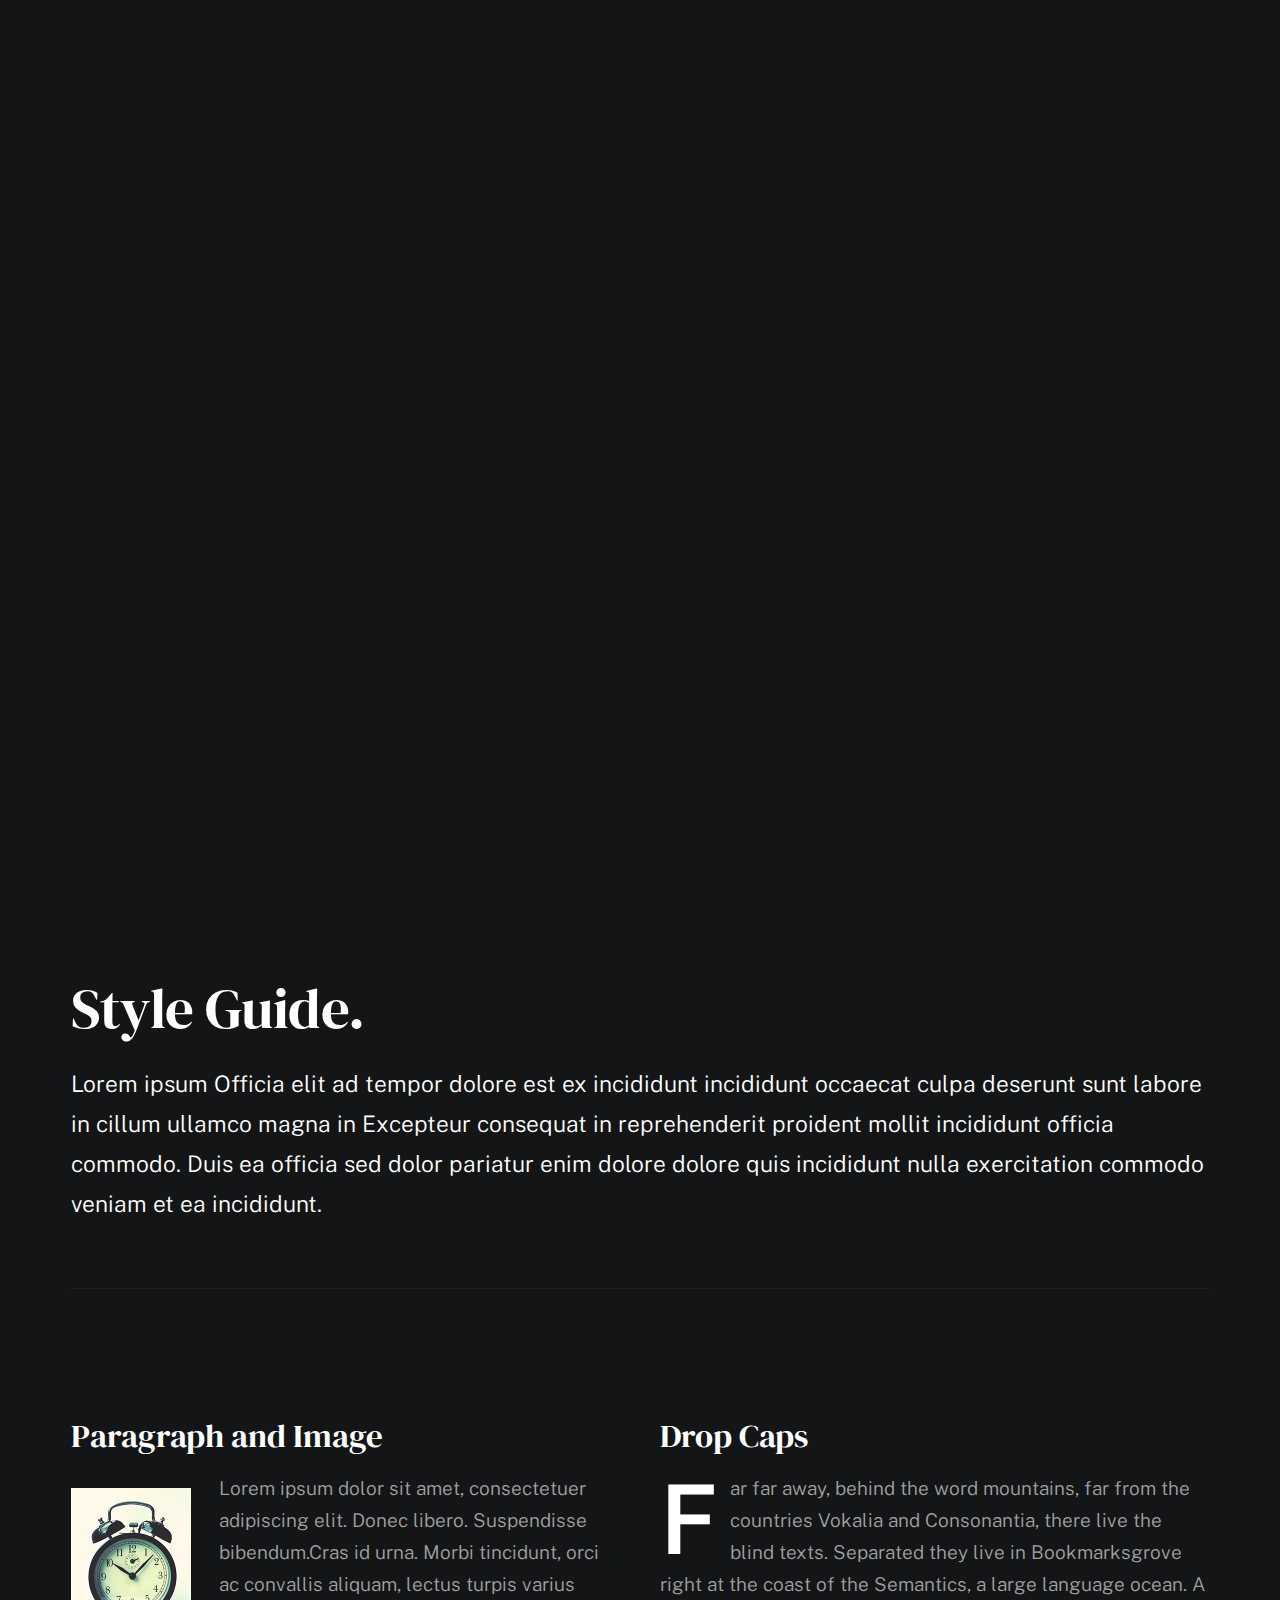
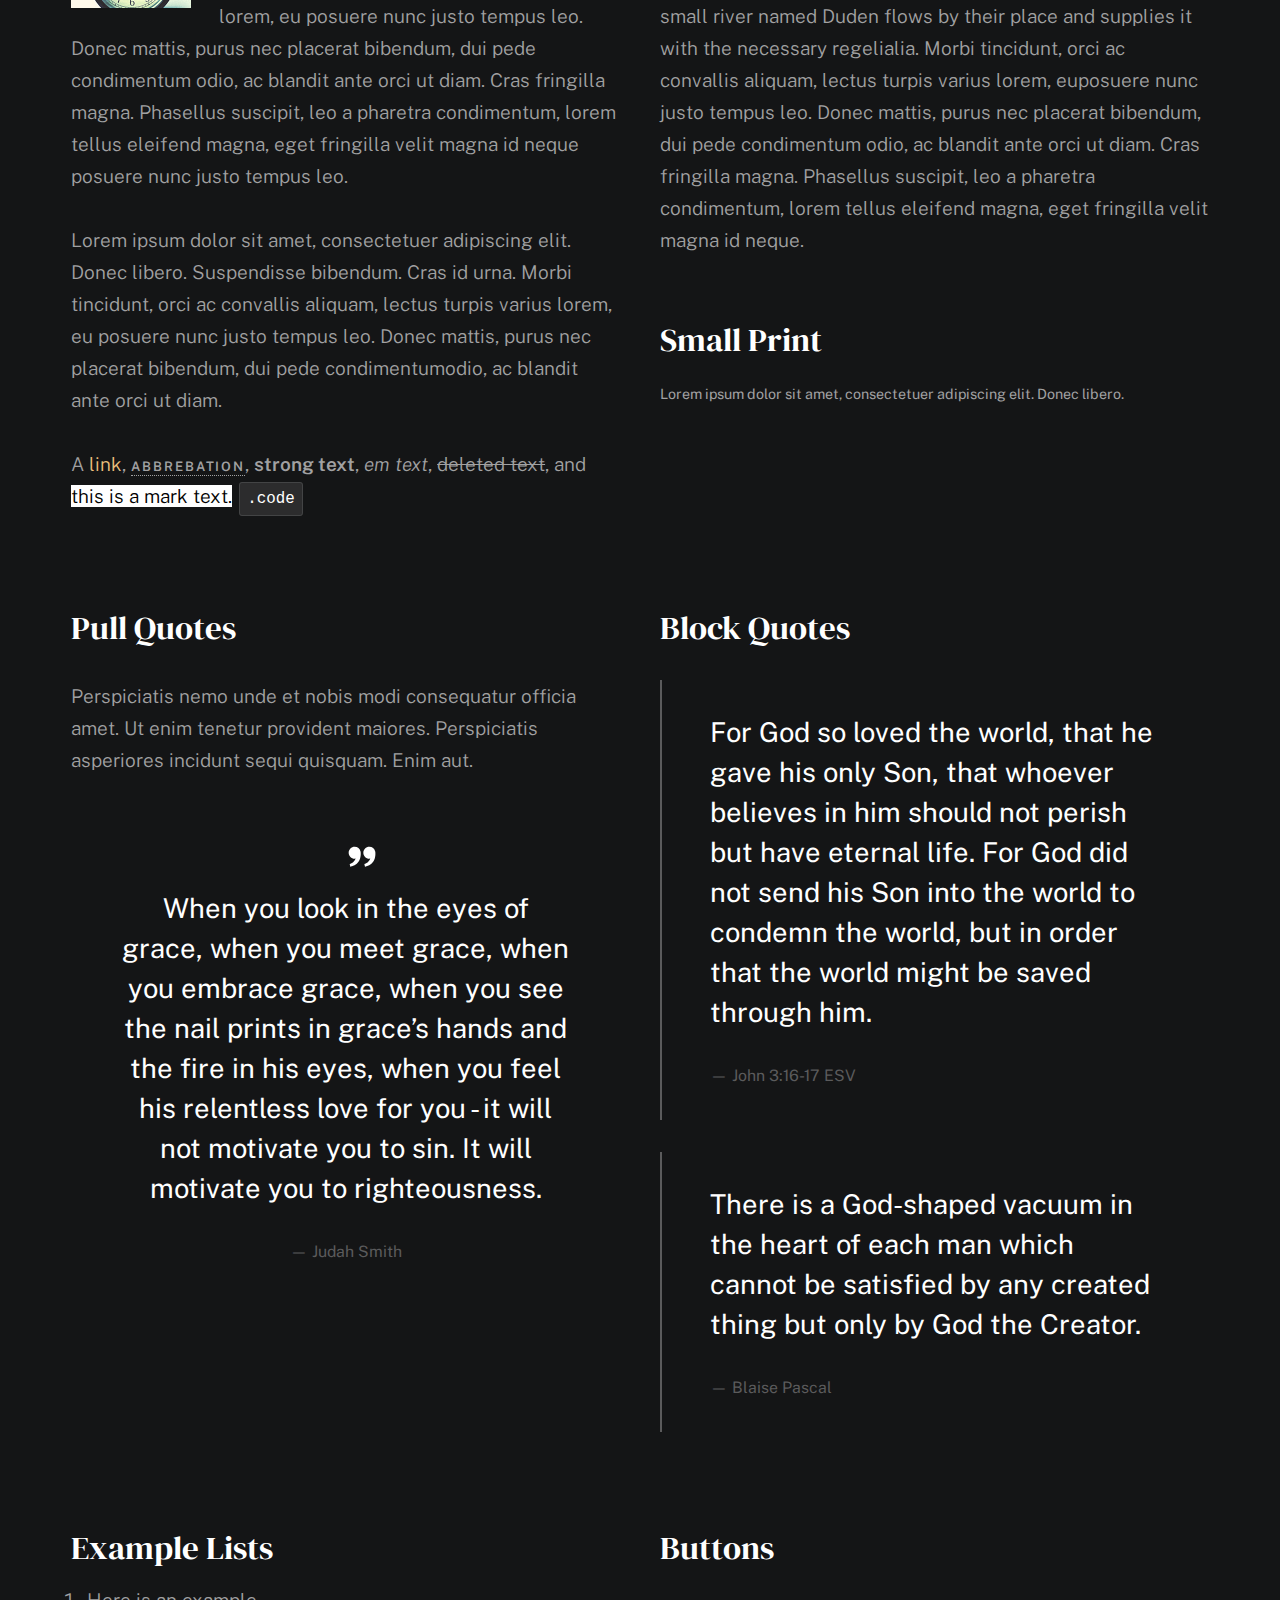
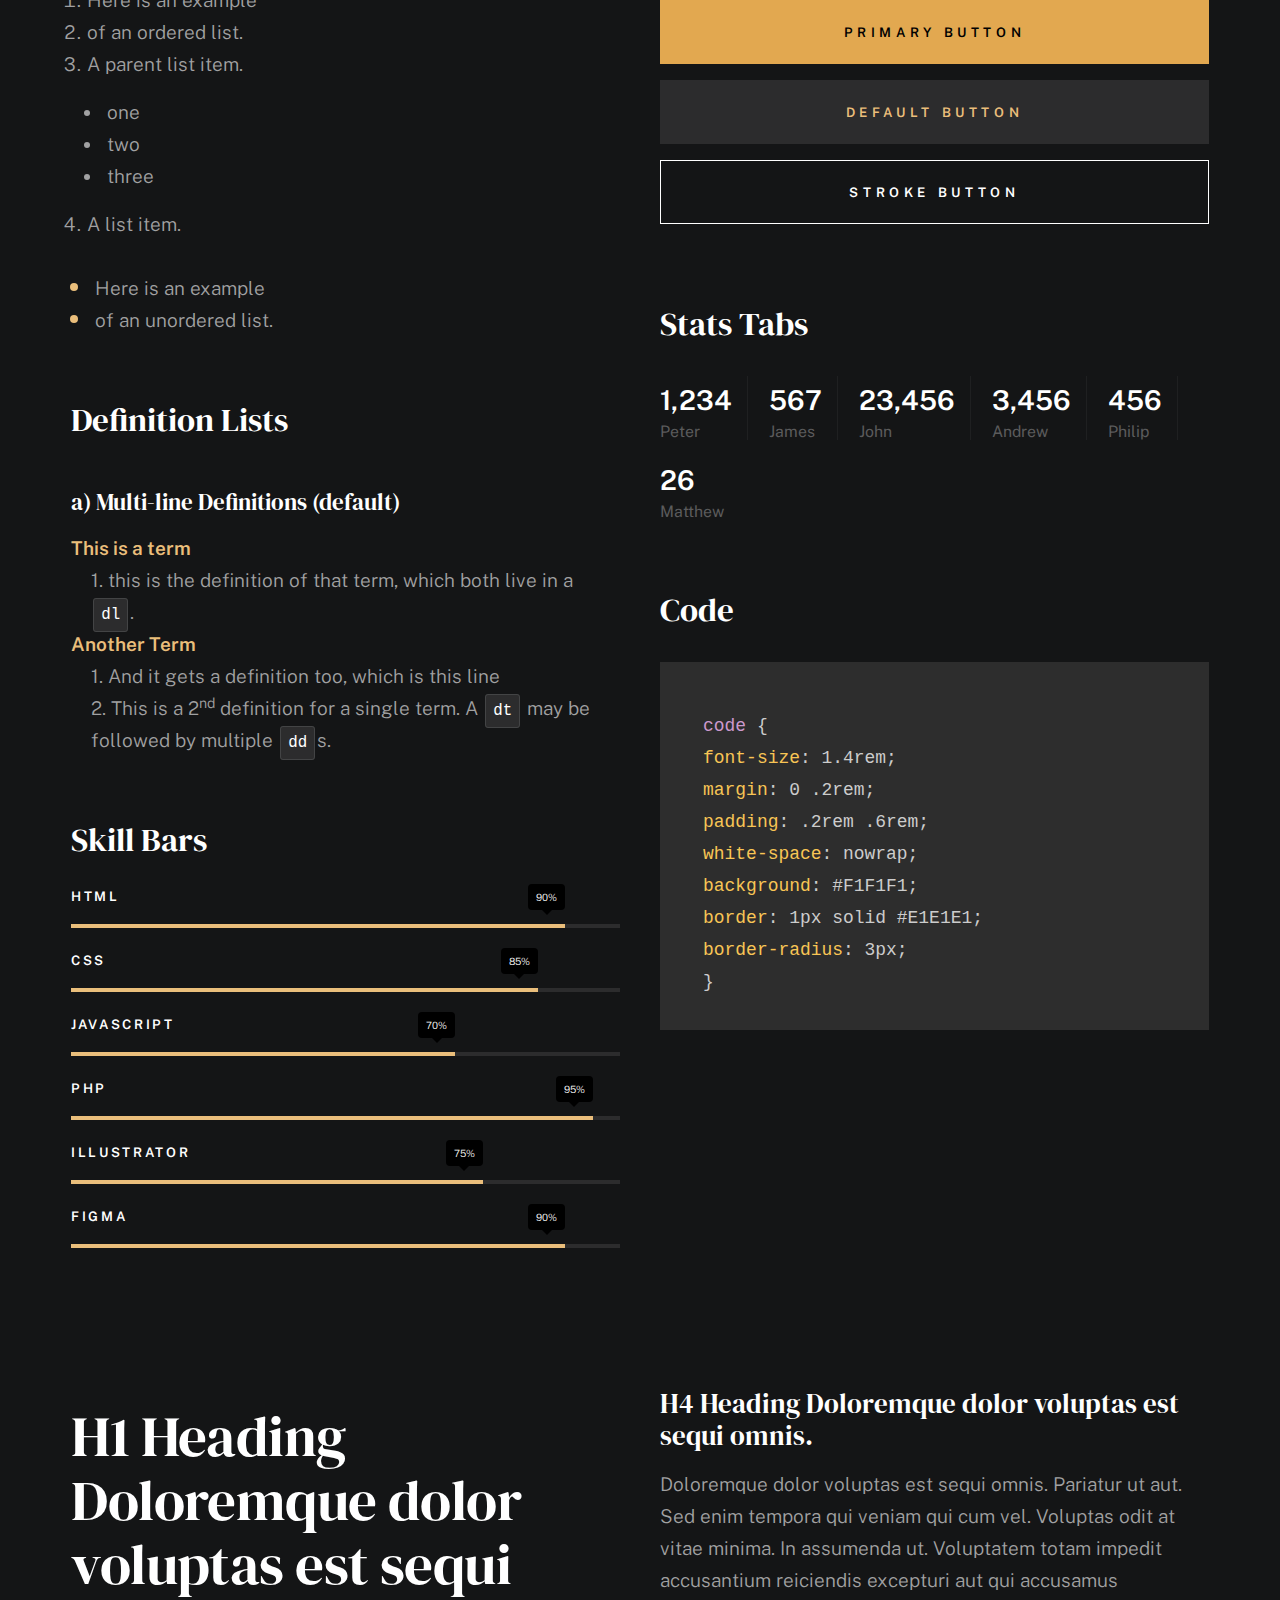
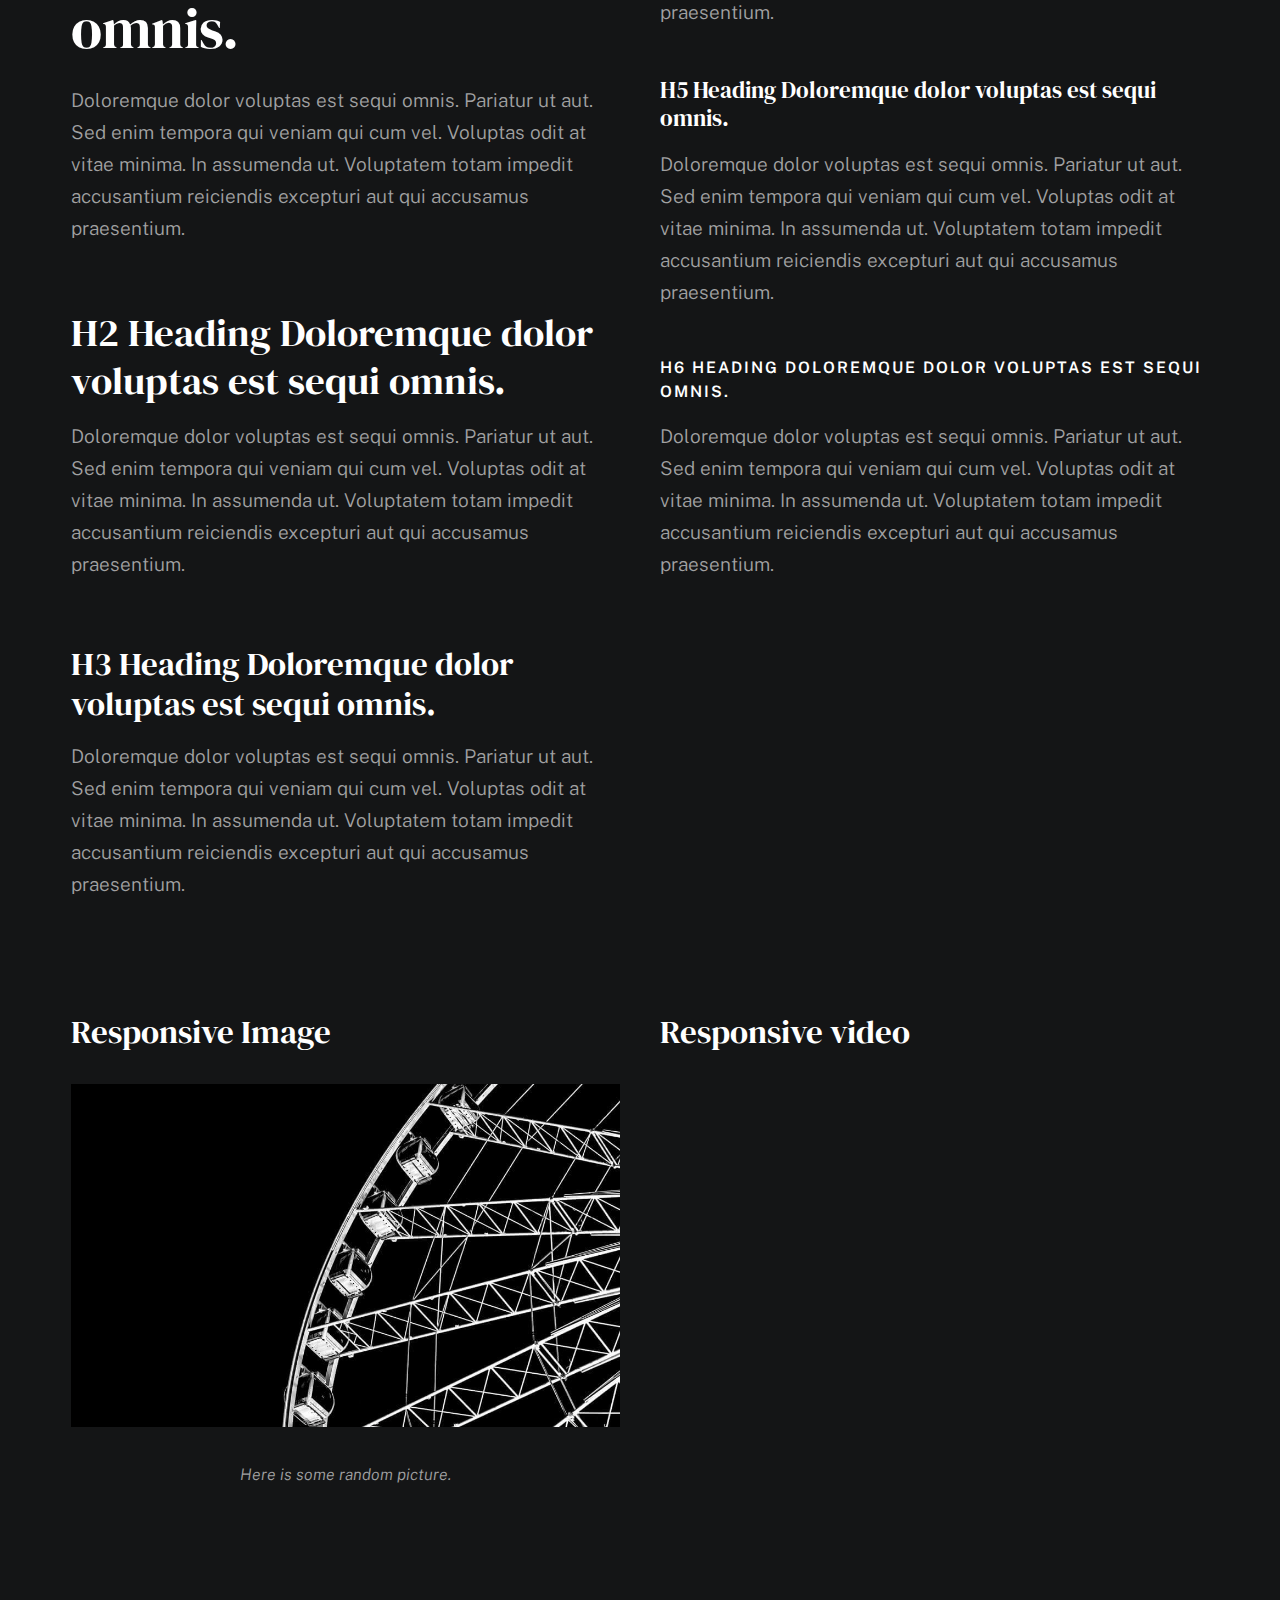
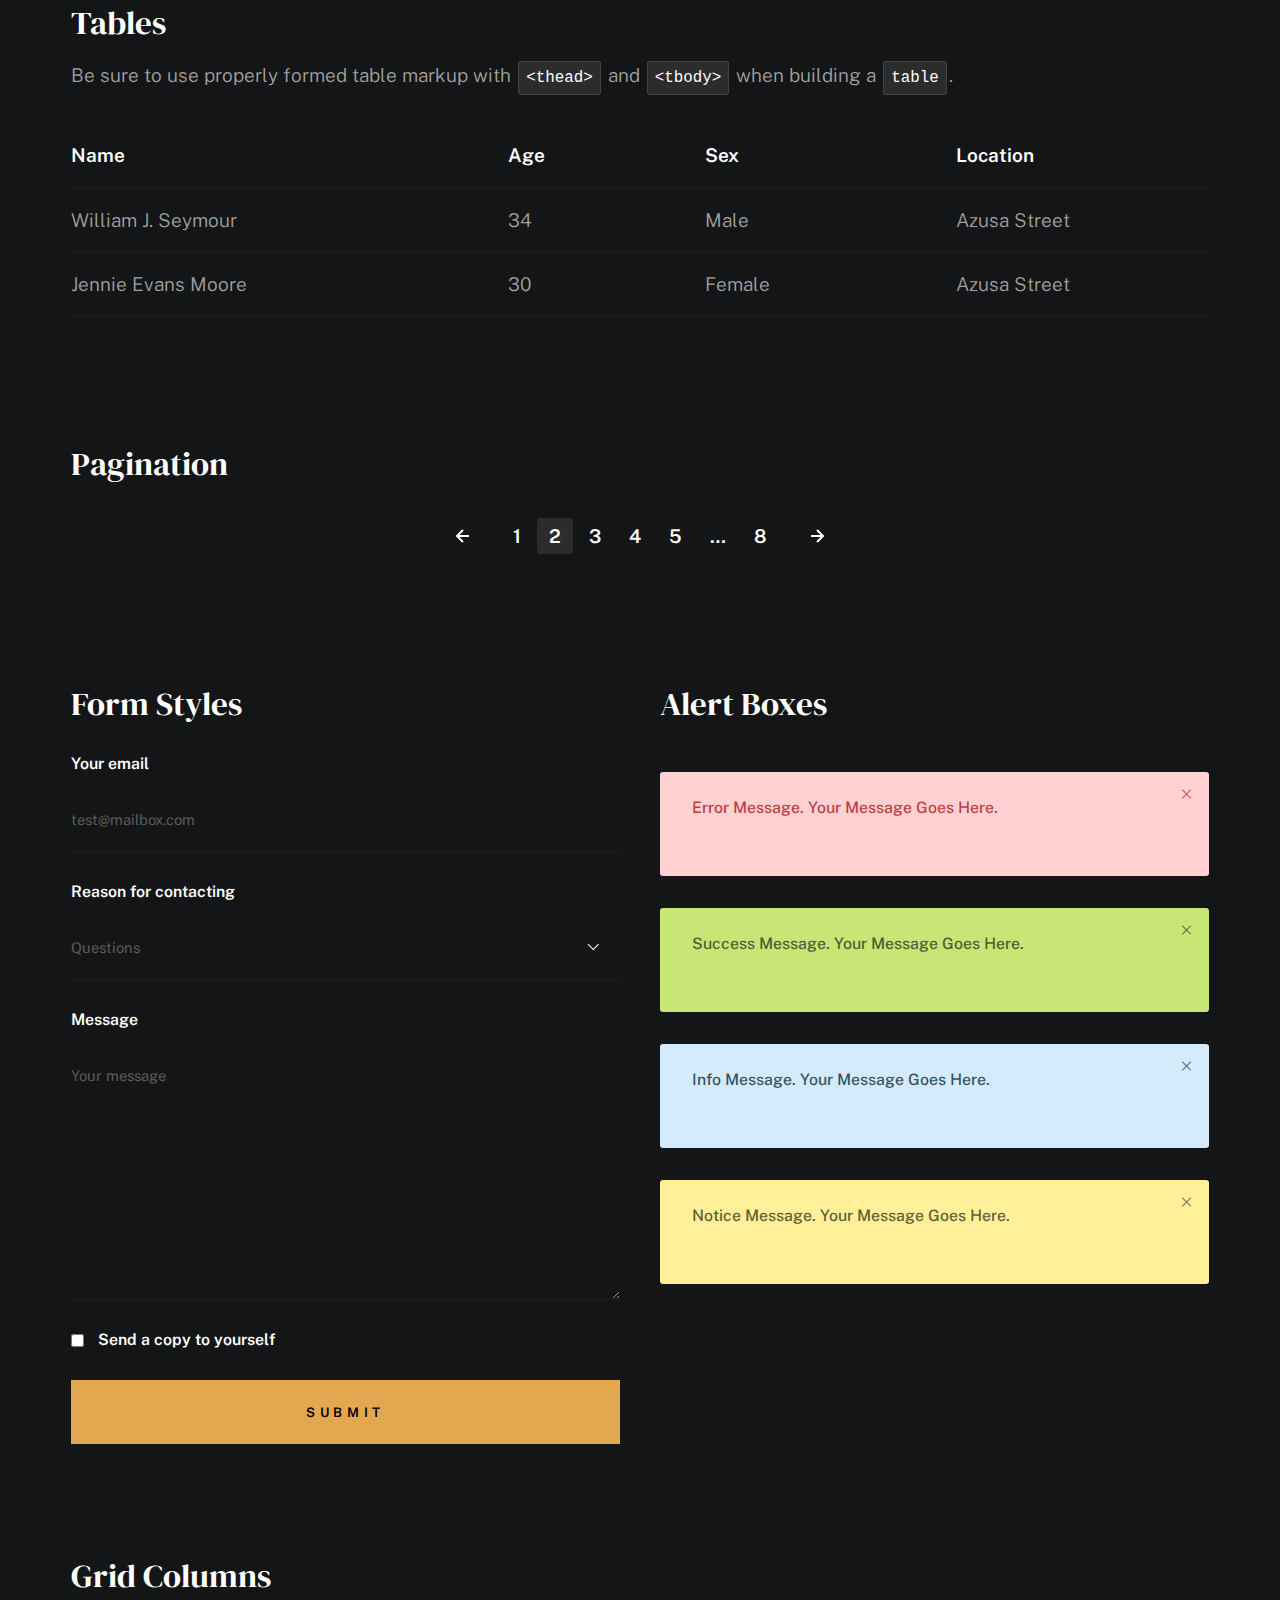
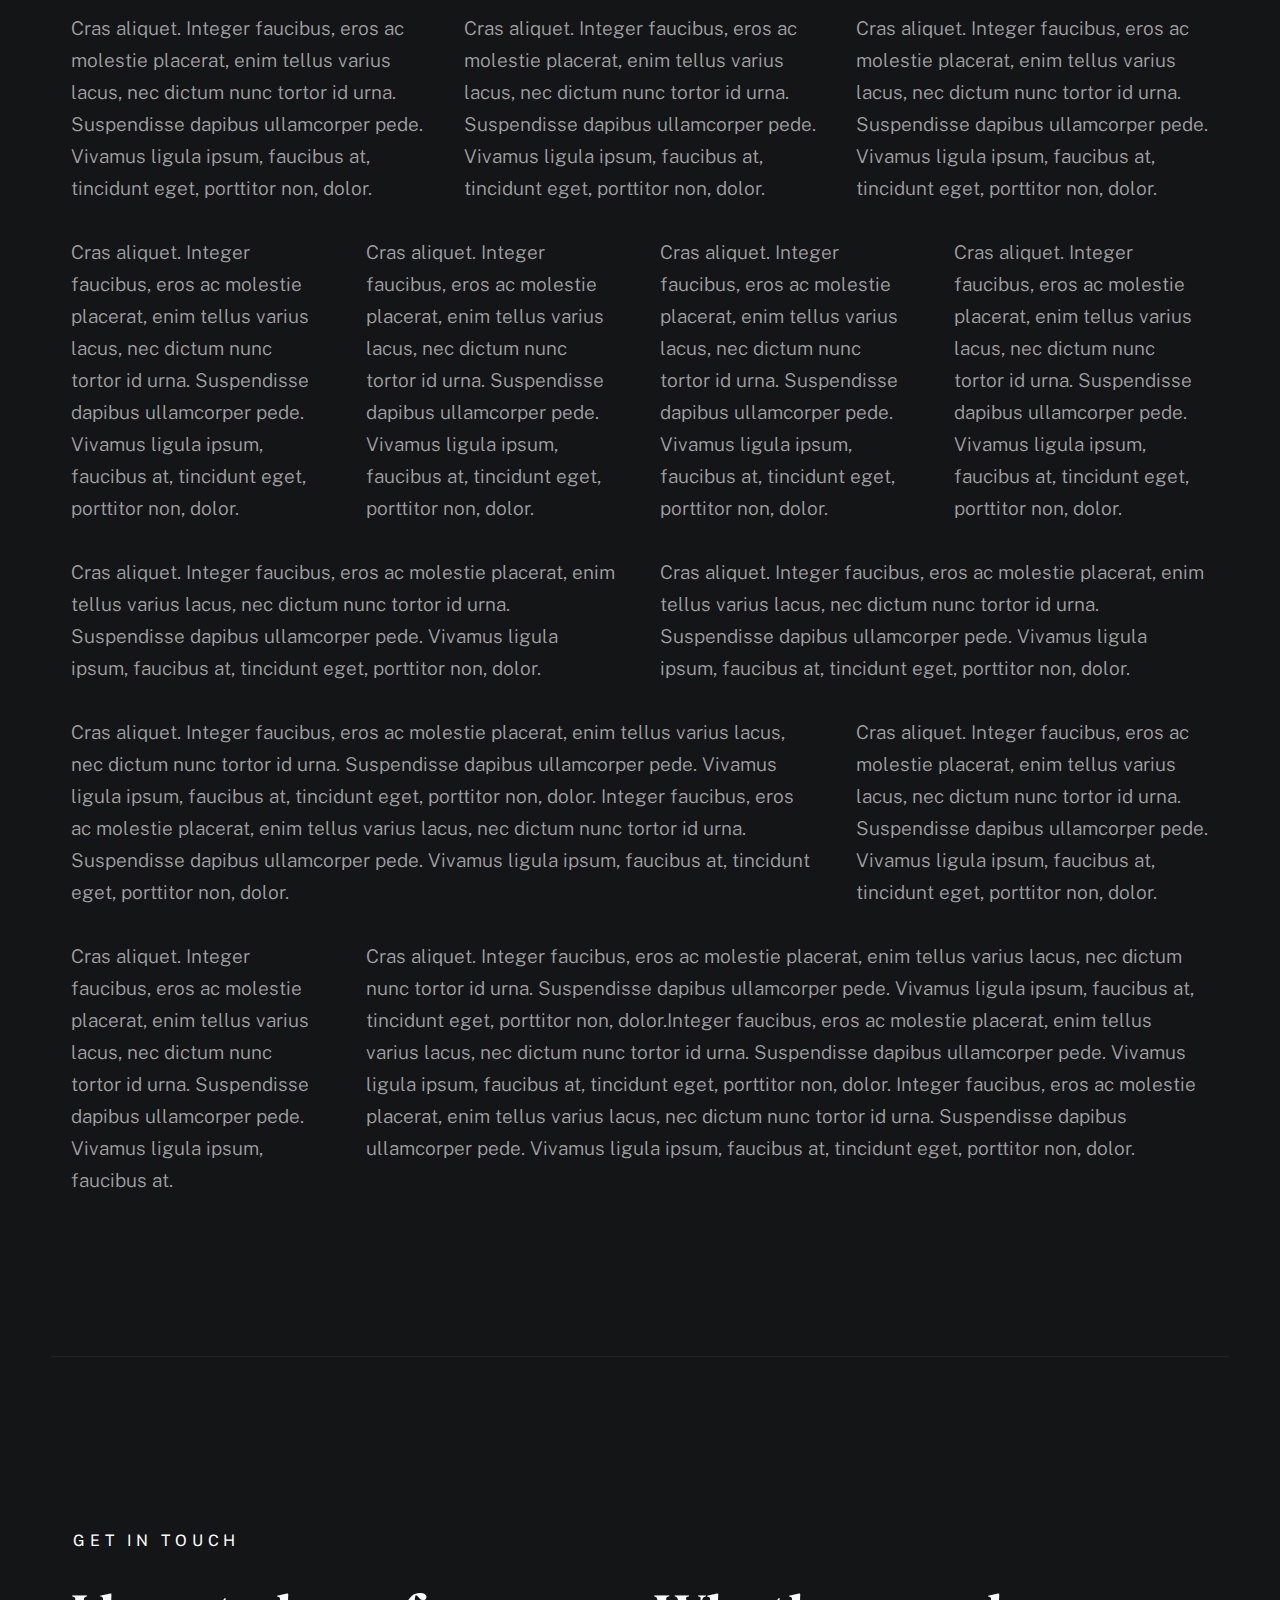
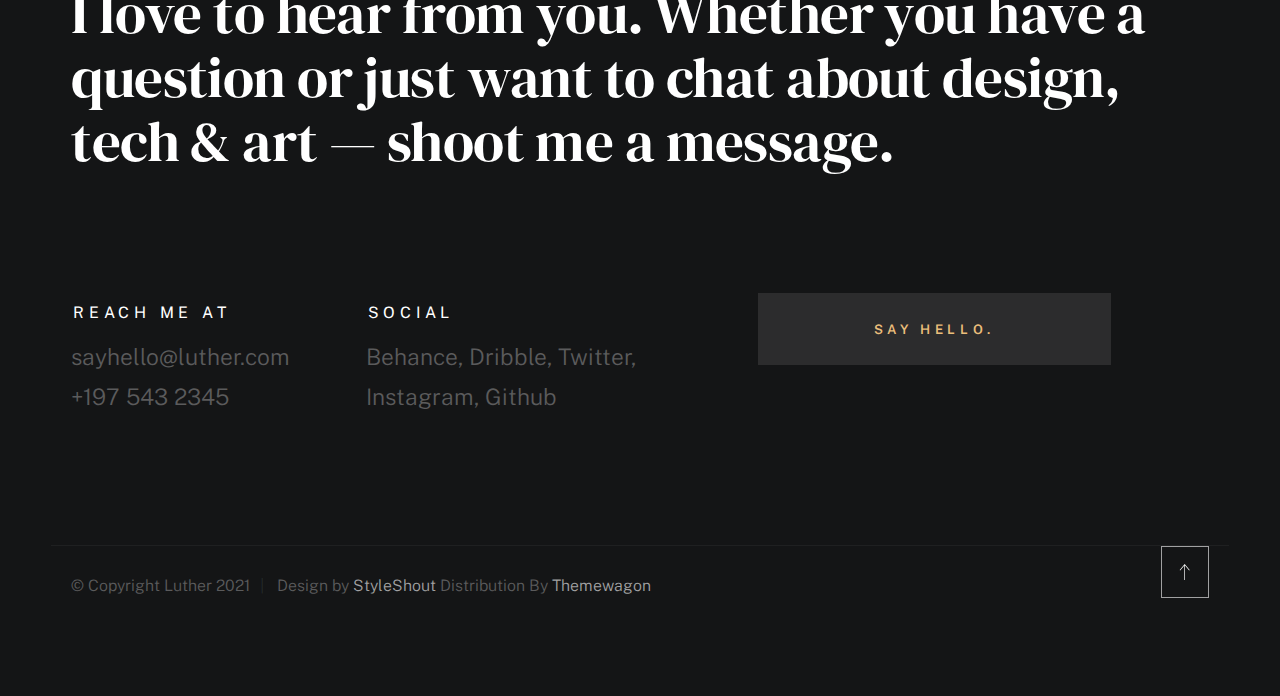
<file: styles.html>
<!DOCTYPE html>
<html class="no-js ss-preload" lang="en">
<head>

    <!--- basic page needs
    ================================================== -->
    <meta charset="utf-8">
    <title>Luther - Styles</title>
    <meta name="description" content="">
    <meta name="author" content="">

    <!-- mobile specific metas
    ================================================== -->
    <meta name="viewport" content="width=device-width, initial-scale=1">

    <!-- CSS
    ================================================== -->
    <link rel="stylesheet" href="css/vendor.css">
    <link rel="stylesheet" href="css/styles.css">

    <style type="text/css" media="screen">
        .s-styles {
            padding-top: var(--vspace-5);
            padding-bottom: var(--vspace-4);
            position: relative;
        }
        .s-styles .intro h1 {
            margin-top: 0;
        }
    </style>

    <!-- favicons
    ================================================== -->
    <link rel="apple-touch-icon" sizes="180x180" href="apple-touch-icon.png">
    <link rel="icon" type="image/png" sizes="32x32" href="logo.png">
    <link rel="icon" type="image/png" sizes="16x16" href="logo.png">
    <link rel="manifest" href="site.webmanifest">

</head>

<body id="top">


    <!-- # preloader
    ================================================== -->
    <div id="preloader">
        <div id="loader">
        </div>
    </div>


    <!-- # page wrap
    ================================================== -->
    <div class="s-pagewrap">

        <div class="circles">
            <span></span>
            <span></span>
            <span></span>
            <span></span>
            <span></span>
        </div>


        <!-- ## site header 
        ================================================== -->
        <header class="s-header">

            <div class="header-mobile">
                <span class="mobile-home-link"><a href="index.html">Luther.</a></span>
                <a class="mobile-menu-toggle" href="#0"><span>Menu</span></a>
            </div>

            <div class="row wide main-nav-wrap">
                <nav class="column lg-12 main-nav">
                    <ul>
                        <li><a href="index.html" class="home-link">Luther.</a></li>
                        <li class="current"><a href="index.html">Intro</a></li>
                        <li><a href="index.html">About</a></li>
                        <li><a href="index.html">Works</a></li>
                        <li><a href="index.html">Say Hello</a></li>
                    </ul>
                </nav>
            </div>

        </header> <!-- end s-header -->


        <!-- ## main content
        ==================================================- -->
        <main class="s-content">


            <!-- ### intro
            ================================================== -->
            <section id="intro" class="s-intro">

                <div class="row intro-content wide">

                    <div class="column">
                        <div class="text-pretitle with-line">
                            Hello World
                        </div>

                        <h1 class="text-huge-title">
                            I am Luther, <br>
                            a digital designer <br>
                            & frontend <br> 
                            developer based <br>
                            in Somewhere.
                        </h1>
                    </div>

                    <ul class="intro-social">
                        <li><a href="#0">Behance</a></li>
                        <li><a href="#0">Twitter</a></li>
                        <li><a href="#0">Dribbble</a></li>
                        <li><a href="#0">Instagram</a></li>
                    </ul>

                </div> <!-- end intro content -->

                <a href="#styles" class="intro-scrolldown smoothscroll">
                    <svg width="24" height="24" viewBox="0 0 24 24" xmlns="http://www.w3.org/2000/svg" fill-rule="evenodd" clip-rule="evenodd"><path d="M11 21.883l-6.235-7.527-.765.644 7.521 9 7.479-9-.764-.645-6.236 7.529v-21.884h-1v21.883z"/></svg>
                </a>

            </section> <!-- end s-intro -->


            <!-- ### styles
            ================================================== -->
            <div id="styles" class="s-styles">

                <div class="row">

                    <div class="column lg-12 intro">

                        <h1>Style Guide.</h1>

                        <p class="lead">Lorem ipsum Officia elit ad tempor dolore est ex incididunt incididunt occaecat culpa deserunt 
                        sunt labore in cillum ullamco magna in Excepteur consequat in reprehenderit proident mollit incididunt officia commodo.
                        Duis ea officia sed dolor pariatur enim dolore dolore quis incididunt nulla exercitation commodo veniam et ea incididunt.
                        </p>

                        <hr>
                    </div>

                </div> <!-- end row -->

                <div class="row">

                    <div class="column lg-6 tab-12">

                        <h3>Paragraph and Image</h3>

                        <p><a href="#"><img width="120" height="120" class="u-pull-left" alt="sample-image" src="images/sample-image.jpg"></a>
                        Lorem ipsum dolor sit amet, consectetuer adipiscing elit. Donec libero. Suspendisse bibendum.Cras id urna. Morbi 
                        tincidunt, orci ac convallis aliquam, lectus turpis varius lorem, eu posuere nunc justo tempus leo. Donec mattis, 
                        purus nec placerat bibendum, dui pede condimentum odio, ac blandit ante orci ut diam. Cras fringilla magna. 
                        Phasellus suscipit, leo a pharetra condimentum, lorem tellus eleifend magna, eget fringilla velit magna id 
                        neque posuere nunc justo tempus leo. </p>

                        <p>
                        Lorem ipsum dolor sit amet, consectetuer adipiscing elit. Donec libero. Suspendisse bibendum. Cras id urna. 
                        Morbi tincidunt, orci ac convallis aliquam, lectus turpis varius lorem, eu posuere nunc justo tempus leo. 
                        Donec mattis, purus nec placerat bibendum, dui pede condimentumodio, ac blandit ante orci ut diam.	
                        </p>

                        <p>A <a href="#">link</a>,
                        <abbr title="this really isn't a very good description">abbrebation</abbr>,
                        <strong>strong text</strong>,
                        <em>em text</em>,
                        <del>deleted text</del>, and
                        <mark>this is a mark text.</mark>
                        <code>.code</code>
                        </p>

                    </div>

                    <div class="column lg-6 tab-12">

                        <h3>Drop Caps</h3>

                        <p class="drop-cap">Far far away, behind the word mountains, far from the countries Vokalia and Consonantia,
                        there live the blind texts. Separated they live in Bookmarksgrove right at the coast of the
                        Semantics, a large language ocean. A small river named Duden flows by their place and supplies it with the 
                        necessary regelialia. Morbi tincidunt, orci ac convallis aliquam, lectus turpis varius lorem, 
                        euposuere nunc justo tempus leo. Donec mattis, purus nec placerat bibendum, dui pede condimentum odio, 
                        ac blandit ante orci ut diam. Cras fringilla magna. Phasellus suscipit, leo a pharetra condimentum, 
                        lorem tellus eleifend magna, eget fringilla velit magna id neque.
                        </p>

                        <h3>Small Print</h3>

                        <p><small>Lorem ipsum dolor sit amet, consectetuer adipiscing elit. Donec libero.</small></p>

                    </div>

                </div> <!-- end row -->

                <div class="row">

                    <div class="column lg-6 tab-12">

                        <h3 class="u-add-bottom">Pull Quotes</h3>

                        <p>
                        Perspiciatis nemo unde et nobis modi consequatur officia amet. Ut enim 
                        tenetur provident maiores. Perspiciatis asperiores incidunt sequi 
                        quisquam. Enim aut. 
                        </p>

                        <figure class="pull-quote">
                            <blockquote>
                                <p>
                                When you look in the eyes of grace, when you meet grace, 
                                when you embrace grace, when you see the nail prints in 
                                grace’s hands and the fire in his eyes, when you feel his 
                                relentless love for you - it will not motivate you to sin. 
                                It will motivate you to righteousness.
                                </p>

                                <footer>
                                    <cite>Judah Smith</cite>
                                </footer>
                            </blockquote>
                        </figure>


                    </div>

                    <div class="column lg-6 tab-12">

                        <h3 class="u-add-bottom">Block Quotes</h3>

                        <blockquote cite="http://where-i-got-my-info-from.com">
                            <p>
                            For God so loved the world, that he gave his only Son, that whoever believes in 
                            him should not perish but have eternal life. For God did not send his Son into 
                            the world to condemn the world, but in order that the world might be 
                            saved through him.
                            </p>

                            <footer>
                                <cite>
                                    <a href="#0">John 3:16-17 ESV</a>
                                </cite>
                            </footer>

                        </blockquote>

                        <blockquote>
                            <p>There is a God-shaped vacuum in the heart of each man which cannot be satisfied 
                            by any created thing but only by God the Creator.</p>

                            <footer>
                                <cite>Blaise Pascal</cite>
                            </footer>

                        </blockquote>

                    </div>

                </div> <!-- end row -->

                <div class="row u-add-half-bottom">

                    <div class="column lg-6 tab-12">

                        <h3>Example Lists</h3>

                        <ol>
                            <li>Here is an example</li>
                            <li>of an ordered list.</li>
                            <li>A parent list item.
                                <ul>
                                    <li>one</li>
                                    <li>two</li>
                                    <li>three</li>
                                </ul>
                                </li>
                                <li>A list item.</li>
                            </ol>

                        <ul class="disc">
                            <li>Here is an example</li>
                            <li>of an unordered list.</li>
                        </ul>

                        <h3>Definition Lists</h3>

                        <h5>a) Multi-line Definitions (default) </h5>

                        <dl class="dictionary-style">
                            <dt><strong>This is a term</strong></dt>
                                <dd>this is the definition of that term, which both live in a <code>dl</code>.</dd>
                            <dt><strong>Another Term</strong></dt>
                                <dd>And it gets a definition too, which is this line</dd>
                                <dd>This is a 2<sup>nd</sup> definition for a single term. A <code>dt</code> may be followed by multiple <code>dd</code>s.</dd>
                        </dl>

                        <h3 class="u-add-bottom">Skill Bars</h3>

                        <ul class="skill-bars">
                            <li>
                            <div class="progress percent90"><span>90%</span></div>
                            <strong>HTML</strong>
                            </li>
                            <li>
                            <div class="progress percent85"><span>85%</span></div>
                            <strong>CSS</strong>
                            </li>
                            <li>
                            <div class="progress percent70"><span>70%</span></div>
                            <strong>Javascript</strong>
                            </li>
                            <li>
                            <div class="progress percent95"><span>95%</span></div>
                            <strong>PHP</strong>
                            </li>
                            <li>
                            <div class="progress percent75"><span>75%</span></div>
                            <strong>Illustrator</strong>
                            </li>
                            <li>
                            <div class="progress percent90"><span>90%</span></div>
                            <strong>Figma</strong>
                            </li>
                        </ul>

                    </div>

                    <div class="column lg-6 tab-12">

                        <h3 class="u-add-bottom">Buttons</h3>

                        <p>
                            <a class="btn btn--primary u-fullwidth" href="#0">Primary Button</a>
                            <a class="btn u-fullwidth" href="#0">Default Button</a>
                            <a class="btn btn--stroke u-fullwidth" href="#0">Stroke Button</a>
                        </p>

                        <h3>Stats Tabs</h3>

                        <ul class="stats-tabs">
                            <li><a href="#0">1,234 <em>Peter</em></a></li>
                            <li><a href="#0">567 <em>James</em></a></li>
                            <li><a href="#0">23,456 <em>John</em></a></li>
                            <li><a href="#0">3,456 <em>Andrew</em></a></li>
                            <li><a href="#0">456 <em>Philip</em></a></li>
                            <li><a href="#0">26 <em>Matthew</em></a></li>
                        </ul>

                        <h3 class="u-add-bottom">Code</h3>

<pre><code class="language-css">
    code {
    font-size: 1.4rem;
    margin: 0 .2rem;
    padding: .2rem .6rem;
    white-space: nowrap;
    background: #F1F1F1;
    border: 1px solid #E1E1E1;	
    border-radius: 3px;
    }
</code></pre>

                    </div>

                </div> <!-- end row -->

                <div class="row u-add-half-bottom">

                    <div class="column lg-6 tab-12">
                            
                        <h1>H1 Heading Doloremque dolor voluptas est sequi omnis.</h1>
                        <p>Doloremque dolor voluptas est sequi omnis. Pariatur ut aut. Sed enim tempora qui veniam qui cum vel. 
                        Voluptas odit at vitae minima. In assumenda ut. Voluptatem totam impedit accusantium reiciendis excepturi aut qui accusamus praesentium.</p>

                        <h2>H2 Heading Doloremque dolor voluptas est sequi omnis.</h2>
                        <p>Doloremque dolor voluptas est sequi omnis. Pariatur ut aut. Sed enim tempora qui veniam qui cum vel. 
                        Voluptas odit at vitae minima. In assumenda ut. Voluptatem totam impedit accusantium reiciendis excepturi aut qui accusamus praesentium.</p>

                        <h3>H3 Heading Doloremque dolor voluptas est sequi omnis.</h3>
                        <p>Doloremque dolor voluptas est sequi omnis. Pariatur ut aut. Sed enim tempora qui veniam qui cum vel. 
                        Voluptas odit at vitae minima. In assumenda ut. Voluptatem totam impedit accusantium reiciendis excepturi aut qui accusamus praesentium.</p>

                        
                    </div>

                    <div class="column lg-6 tab-12">
                        <h4>H4 Heading Doloremque dolor voluptas est sequi omnis.</h4>
                        <p>Doloremque dolor voluptas est sequi omnis. Pariatur ut aut. Sed enim tempora qui veniam qui cum vel. 
                        Voluptas odit at vitae minima. In assumenda ut. Voluptatem totam impedit accusantium reiciendis excepturi aut qui accusamus praesentium.</p>

                        <h5>H5 Heading Doloremque dolor voluptas est sequi omnis.</h5>
                        <p>Doloremque dolor voluptas est sequi omnis. Pariatur ut aut. Sed enim tempora qui veniam qui cum vel. 
                        Voluptas odit at vitae minima. In assumenda ut. Voluptatem totam impedit accusantium reiciendis excepturi aut qui accusamus praesentium.</p>

                        <h6>H6 Heading Doloremque dolor voluptas est sequi omnis.</h6>
                        <p>Doloremque dolor voluptas est sequi omnis. Pariatur ut aut. Sed enim tempora qui veniam qui cum vel. 
                        Voluptas odit at vitae minima. In assumenda ut. Voluptatem totam impedit accusantium reiciendis excepturi aut qui accusamus praesentium.</p>
            
                        
                    </div>

                </div> <!-- end row -->

                <div class="row u-add-half-bottom">

                    <div class="column lg-6 tab-12">

                        <h3 class="u-add-bottom">Responsive Image</h3>

                        <figure>
                            <img src="images/wheel-500.jpg" 
                            srcset="images/wheel-1000.jpg 1000w, 
                            images/wheel-500.jpg 500w" 
                            sizes="(max-width: 1000px) 100vw, 1000px" alt="">

                            <figcaption>
                                Here is some random picture.
                            </figcaption>
                        </figure>

                    </div>

                    <div class="column lg-6 tab-12">

                        <h3 class="u-add-bottom">Responsive video</h3>

                        <div class="video-container">
                        <iframe src="https://player.vimeo.com/video/14592941?color=00a650&title=0&byline=0&portrait=0" width="500" height="281" frameborder="0" webkitallowfullscreen mozallowfullscreen allowfullscreen></iframe> 
                        </div>

                    </div>
                    
                </div> <!-- end row -->

                <div class="row u-add-bottom">

                    <div class="column lg-12">

                        <h3>Tables</h3>
                        <p>Be sure to use properly formed table markup with <code>&lt;thead&gt;</code> and <code>&lt;tbody&gt;</code> when building a <code>table</code>.</p>

                        <div class="table-responsive">

                            <table>
                                    <thead>
                                    <tr>
                                        <th>Name</th>
                                        <th>Age</th>
                                        <th>Sex</th>
                                        <th>Location</th>
                                    </tr>
                                    </thead>
                                    <tbody>
                                    <tr>
                                        <td>William J. Seymour</td>
                                        <td>34</td>
                                        <td>Male</td>
                                        <td>Azusa Street</td>
                                    </tr>
                                    <tr>
                                        <td>Jennie Evans Moore</td>
                                        <td>30</td>
                                        <td>Female</td>
                                        <td>Azusa Street</td>
                                    </tr>
                                    </tbody>
                            </table>

                        </div>

                    </div>
                    
                </div> <!-- end row -->

                <div class="row">

                    <div class="column lg-12">
                        <h3>Pagination</h3>

                        <nav class="pgn">
                            <ul>
                                <li>
                                    <a class="pgn__prev" href="#0">
                                        <svg xmlns="http://www.w3.org/2000/svg" width="24" height="24" viewBox="0 0 24 24"><path d="M12.707 17.293L8.414 13H18v-2H8.414l4.293-4.293-1.414-1.414L4.586 12l6.707 6.707z"/></svg>
                                    </a>
                                </li>
                                <li><a class="pgn__num" href="#0">1</a></li>
                                <li><span class="pgn__num current">2</span></li>
                                <li><a class="pgn__num" href="#0">3</a></li>
                                <li><a class="pgn__num" href="#0">4</a></li>
                                <li><a class="pgn__num" href="#0">5</a></li>
                                <li><span class="pgn__num dots">…</span></li>
                                <li><a class="pgn__num" href="#0">8</a></li>
                                <li>
                                    <a class="pgn__next" href="#0">
                                        <svg xmlns="http://www.w3.org/2000/svg" width="24" height="24" viewBox="0 0 24 24"><path d="M11.293 17.293l1.414 1.414L19.414 12l-6.707-6.707-1.414 1.414L15.586 11H6v2h9.586z"/></svg>
                                    </a>
                                </li>
                            </ul>
                        </nav>
                    </div>

                </div> <!-- end row -->

                <div class="row">

                    <div class="column lg-6 tab-12">

                        <h3 class="u-add-bottom">Form Styles</h3>

                        <form>
                            <div>
                                <label for="sampleInput">Your email</label>
                                <input class="u-fullwidth" type="email" placeholder="test@mailbox.com" id="sampleInput">
                            </div>
                            <div>
                                <label for="sampleRecipientInput">Reason for contacting</label>
                                <div class="ss-custom-select">
                                    <select class="u-fullwidth" id="sampleRecipientInput">
                                        <option value="Option 1">Questions</option>
                                        <option value="Option 2">Report</option>
                                        <option value="Option 3">Others</option>
                                    </select>
                                </div>
                            </div>
                            
                            <label for="exampleMessage">Message</label>
                            <textarea class="u-fullwidth" placeholder="Your message" id="exampleMessage"></textarea>

                            <label class="u-add-bottom">
                                <input type="checkbox">
                                <span class="label-text">Send a copy to yourself</span>
                            </label>
                        
                            <input class="btn--primary u-fullwidth" type="submit" value="Submit">
                        </form>

                    </div>

                    <div class="column lg-6 tab-12">

                        <h3>Alert Boxes</h3>

                        <br>
                        
                        <div class="alert-box alert-box--error">
                            <p>Error Message. Your Message Goes Here.</p>
                            <span class="alert-box__close"></span>
                        </div><!-- end error -->
                                
                        <div class="alert-box alert-box--success">
                            <p>Success Message. Your Message Goes Here.</p>
                            <span class="alert-box__close"></span>
                        </div><!-- end success -->
                                
                        <div class="alert-box alert-box--info">
                            <p>Info Message. Your Message Goes Here.</p>
                            <span class="alert-box__close"></span>
                        </div><!-- end info -->
                                
                        <div class="alert-box alert-box--notice">
                            <p>Notice Message. Your Message Goes Here.</p>
                            <span class="alert-box__close"></span>
                        </div><!-- end notice -->
                    
                    </div>

                </div> <!-- end row -->

                <div class="row">

                    <div class="lg-12 column">
                        <h3>Grid Columns</h3>
                    </div>
        
                </div> <!-- Row End-->
        
                <!--<h4>1/3 Columns</h4>  -->
        
                <div class="row">
        
                    <div class="lg-4 mob-12 column">
                        <p>
                        Cras aliquet. Integer faucibus, eros ac molestie placerat, enim tellus varius lacus,
                        nec dictum nunc tortor id urna. Suspendisse dapibus ullamcorper pede. Vivamus ligula ipsum,
                        faucibus at, tincidunt eget, porttitor non, dolor. 
                        </p>
                    </div>
        
                    <div class="lg-4 mob-12 column">
                        <p>
                        Cras aliquet. Integer faucibus, eros ac molestie placerat, enim tellus varius lacus,
                        nec dictum nunc tortor id urna. Suspendisse dapibus ullamcorper pede. Vivamus ligula ipsum,
                        faucibus at, tincidunt eget, porttitor non, dolor. 
                        </p>
                    </div>
        
                    <div class="lg-4 mob-12 column">
                        <p>
                        Cras aliquet. Integer faucibus, eros ac molestie placerat, enim tellus varius lacus,
                        nec dictum nunc tortor id urna. Suspendisse dapibus ullamcorper pede. Vivamus ligula ipsum,
                        faucibus at, tincidunt eget, porttitor non, dolor. 
                        </p>
                    </div>
        
                </div>
        
                <!--<h4>1/4 Columns</h4>  -->
        
                <div class="row">
        
                    <div class="lg-3 tab-6 mob-12 column">
                        <p>
                        Cras aliquet. Integer faucibus, eros ac molestie placerat, enim tellus varius lacus,
                        nec dictum nunc tortor id urna. Suspendisse dapibus ullamcorper pede. Vivamus ligula ipsum,
                        faucibus at, tincidunt eget, porttitor non, dolor. 
                        </p>
                    </div>
        
                    <div class="lg-3 tab-6 mob-12 column">
                        <p>
                        Cras aliquet. Integer faucibus, eros ac molestie placerat, enim tellus varius lacus,
                        nec dictum nunc tortor id urna. Suspendisse dapibus ullamcorper pede. Vivamus ligula ipsum,
                        faucibus at, tincidunt eget, porttitor non, dolor. 
                        </p>
                    </div>
        
                    <div class="lg-3 tab-6 mob-12 column">
                        <p>
                        Cras aliquet. Integer faucibus, eros ac molestie placerat, enim tellus varius lacus,
                        nec dictum nunc tortor id urna. Suspendisse dapibus ullamcorper pede. Vivamus ligula ipsum,
                        faucibus at, tincidunt eget, porttitor non, dolor. 
                        </p>
                    </div>
        
                    <div class="lg-3 tab-6 mob-12 column">
                        <p>
                        Cras aliquet. Integer faucibus, eros ac molestie placerat, enim tellus varius lacus,
                        nec dictum nunc tortor id urna. Suspendisse dapibus ullamcorper pede. Vivamus ligula ipsum,
                        faucibus at, tincidunt eget, porttitor non, dolor. 
                        </p>
                    </div>
        
                </div>
        
                <!--<h4>1/2 Columns</h4>  -->
        
                <div class="row">
        
                    <div class="lg-6 mob-12 column">
                        <p>
                        Cras aliquet. Integer faucibus, eros ac molestie placerat, enim tellus varius lacus,
                        nec dictum nunc tortor id urna. Suspendisse dapibus ullamcorper pede. Vivamus ligula ipsum,
                        faucibus at, tincidunt eget, porttitor non, dolor. 
                        </p>
                    </div>
        
                    <div class="lg-6 mob-12 column">
                        <p>
                        Cras aliquet. Integer faucibus, eros ac molestie placerat, enim tellus varius lacus,
                        nec dictum nunc tortor id urna. Suspendisse dapibus ullamcorper pede. Vivamus ligula ipsum,
                        faucibus at, tincidunt eget, porttitor non, dolor. 
                        </p>
                    </div>
        
                </div>
        
                <!--<h4>2/3 Columns</h4>  -->
        
                <div class="row">
        
                    <div class="lg-8 tab-7 mob-12 column">
                        <p>
                        Cras aliquet. Integer faucibus, eros ac molestie placerat, enim tellus varius lacus,
                        nec dictum nunc tortor id urna. Suspendisse dapibus ullamcorper pede. Vivamus ligula ipsum,
                        faucibus at, tincidunt eget, porttitor non, dolor. Integer faucibus, eros ac molestie placerat, enim tellus varius lacus,
                        nec dictum nunc tortor id urna. Suspendisse dapibus ullamcorper pede. Vivamus ligula ipsum,
                        faucibus at, tincidunt eget, porttitor non, dolor.
                        </p>
                    </div>
        
                    <div class="lg-4 tab-5 mob-12 column">
                        <p>
                        Cras aliquet. Integer faucibus, eros ac molestie placerat, enim tellus varius lacus,
                        nec dictum nunc tortor id urna. Suspendisse dapibus ullamcorper pede. Vivamus ligula ipsum,
                        faucibus at, tincidunt eget, porttitor non, dolor. 
                        </p>
                    </div>
        
                </div>
        
                <!--<h4>3/4 Columns</h4>  -->
        
                <div class="row">
        
                    <div class="lg-3 tab-5 mob-12 column">
                        <p>
                        Cras aliquet. Integer faucibus, eros ac molestie placerat, enim tellus varius lacus,
                        nec dictum nunc tortor id urna. Suspendisse dapibus ullamcorper pede. Vivamus ligula ipsum,
                        faucibus at. 
                        </p>
                    </div>
        
                    <div class="lg-9 tab-7 mob-12 column">
                        <p>
                        Cras aliquet. Integer faucibus, eros ac molestie placerat, enim tellus varius lacus,
                        nec dictum nunc tortor id urna. Suspendisse dapibus ullamcorper pede. Vivamus ligula ipsum,
                        faucibus at, tincidunt eget, porttitor non, dolor.Integer faucibus, eros ac molestie placerat, enim tellus varius lacus,
                        nec dictum nunc tortor id urna. Suspendisse dapibus ullamcorper pede. Vivamus ligula ipsum,
                        faucibus at, tincidunt eget, porttitor non, dolor. Integer faucibus, eros ac molestie placerat, enim tellus varius lacus,
                        nec dictum nunc tortor id urna. Suspendisse dapibus ullamcorper pede. Vivamus ligula ipsum,
                        faucibus at, tincidunt eget, porttitor non, dolor.
                        </p>
                    </div>
        
                </div>

            </div> <!-- end content-wrap -->


            <!-- ### contact
            ================================================== -->
            <section id="contact" class="s-contact">

                <div class="row contact-top">
                    <div class="column lg-12">
                        <h2 class="text-pretitle">
                            Get In Touch
                        </h2>

                        <p class="h1">
                            I love to hear from you.
                            Whether you have a question or just 
                            want to chat about design, tech & art — shoot me a message.
                        </p>
                    </div>
                </div> <!-- end contact-top -->

                <div class="row contact-bottom">
                    <div class="column lg-3 md-5 tab-6 stack-on-550 contact-block">
                        <h3 class="text-pretitle">Reach me at</h3>
                        <p class="contact-links">
                            <a href="mailto:sayhello@luther.com" class="mailtoui">sayhello@luther.com</a> <br>
                            <a href="tel:+1975432345">+197 543 2345</a>
                        </p>
                    </div>
                    <div class="column lg-4 md-5 tab-6 stack-on-550 contact-block">
                        <h3 class="text-pretitle">Social</h3>
                        <ul class="contact-social">
                            <li><a href="#0">Behance</a></li>
                            <li><a href="#0">Dribble</a></li>
                            <li><a href="#0">Twitter</a></li>
                            <li><a href="#0">Instagram</a></li>
                            <li><a href="#0">Github</a></li>
                        </ul>
                    </div>
                    <div class="column lg-4 md-12 contact-block">
                        <a href="mailto:sayhello@luther.com" class="mailtoui btn btn--medium u-fullwidth contact-btn">Say Hello.</a>
                    </div>
                </div> <!-- end contact-bottom -->

            </section> <!-- end contact -->

        </main> <!-- end s-content -->


        <!-- ## footer
        ================================================== -->
        <footer class="s-footer">

            <div class="row">
                <div class="column ss-copyright">
                    <span>© Copyright Luther 2021</span> 
                    <span>Design by <a href="https://www.styleshout.com/">StyleShout</a> Distribution By <a href="https://themewagon.com">Themewagon</a> </span>
                </div>

                <div class="ss-go-top">
                    <a class="smoothscroll" title="Back to Top" href="#top">
                        <svg xmlns="http://www.w3.org/2000/svg" viewBox="0 0 24 24" fill-rule="evenodd" clip-rule="evenodd"><path d="M11 2.206l-6.235 7.528-.765-.645 7.521-9 7.479 9-.764.646-6.236-7.53v21.884h-1v-21.883z"/></svg>
                    </a>
                </div>
            </div>

        </footer> <!-- end s-footer -->

    </div> <!-- end -s-pagewrap -->


    <!-- Java Script
    ================================================== -->
    <script src="js/plugins.js"></script>
    <script src="js/main.js"></script>

</body>
</html>
</file>
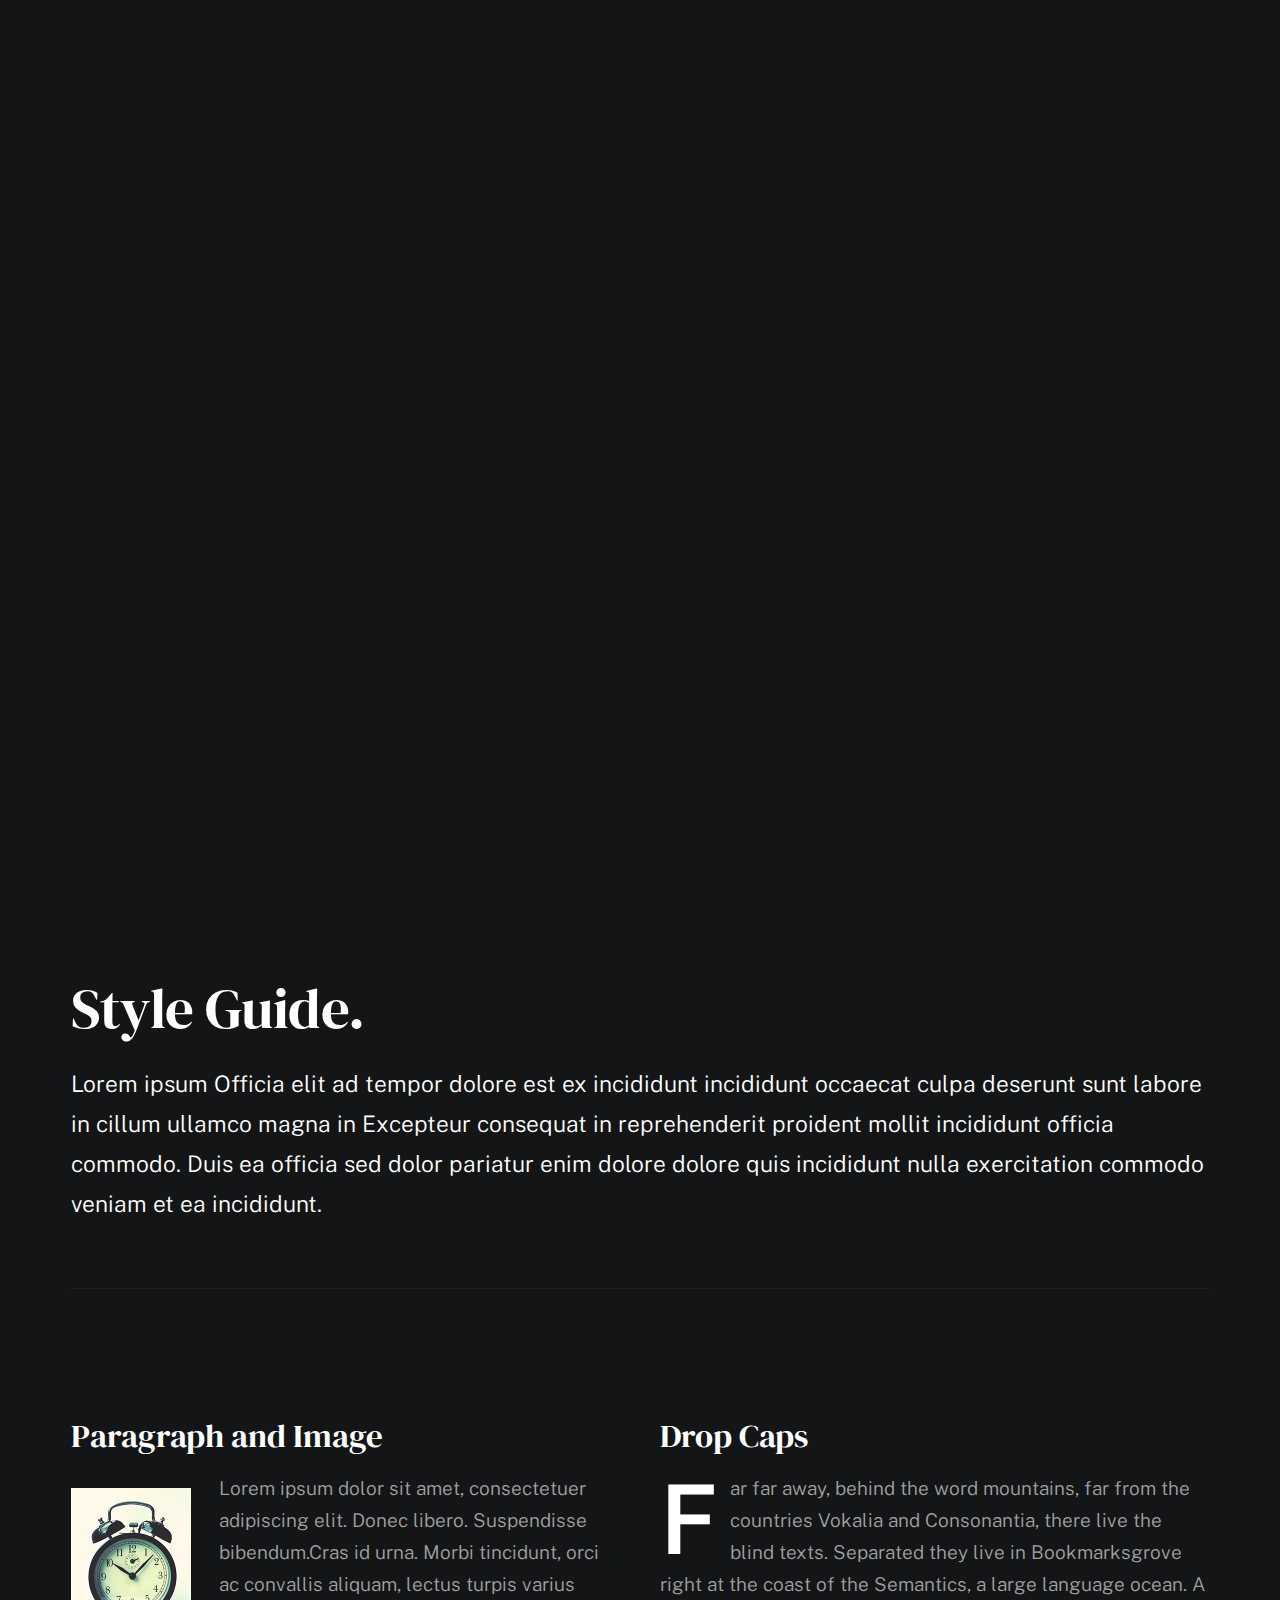
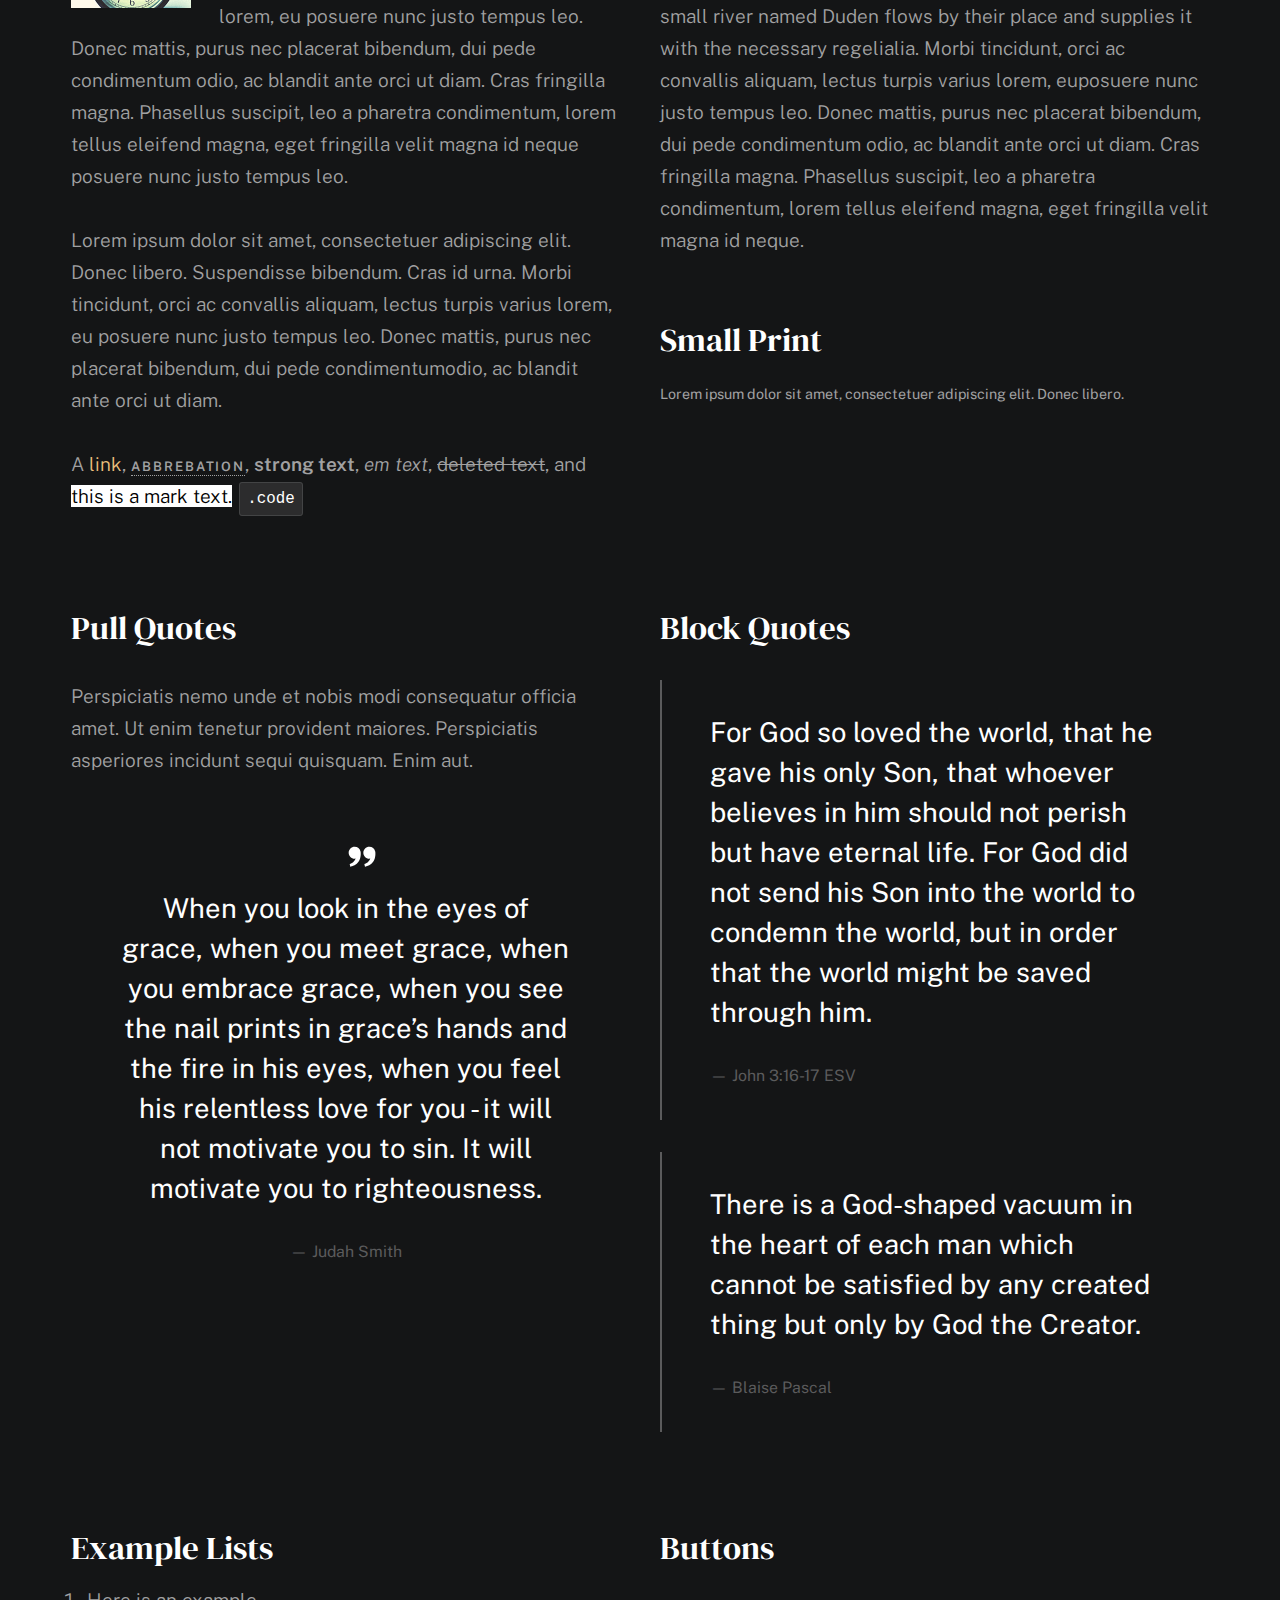
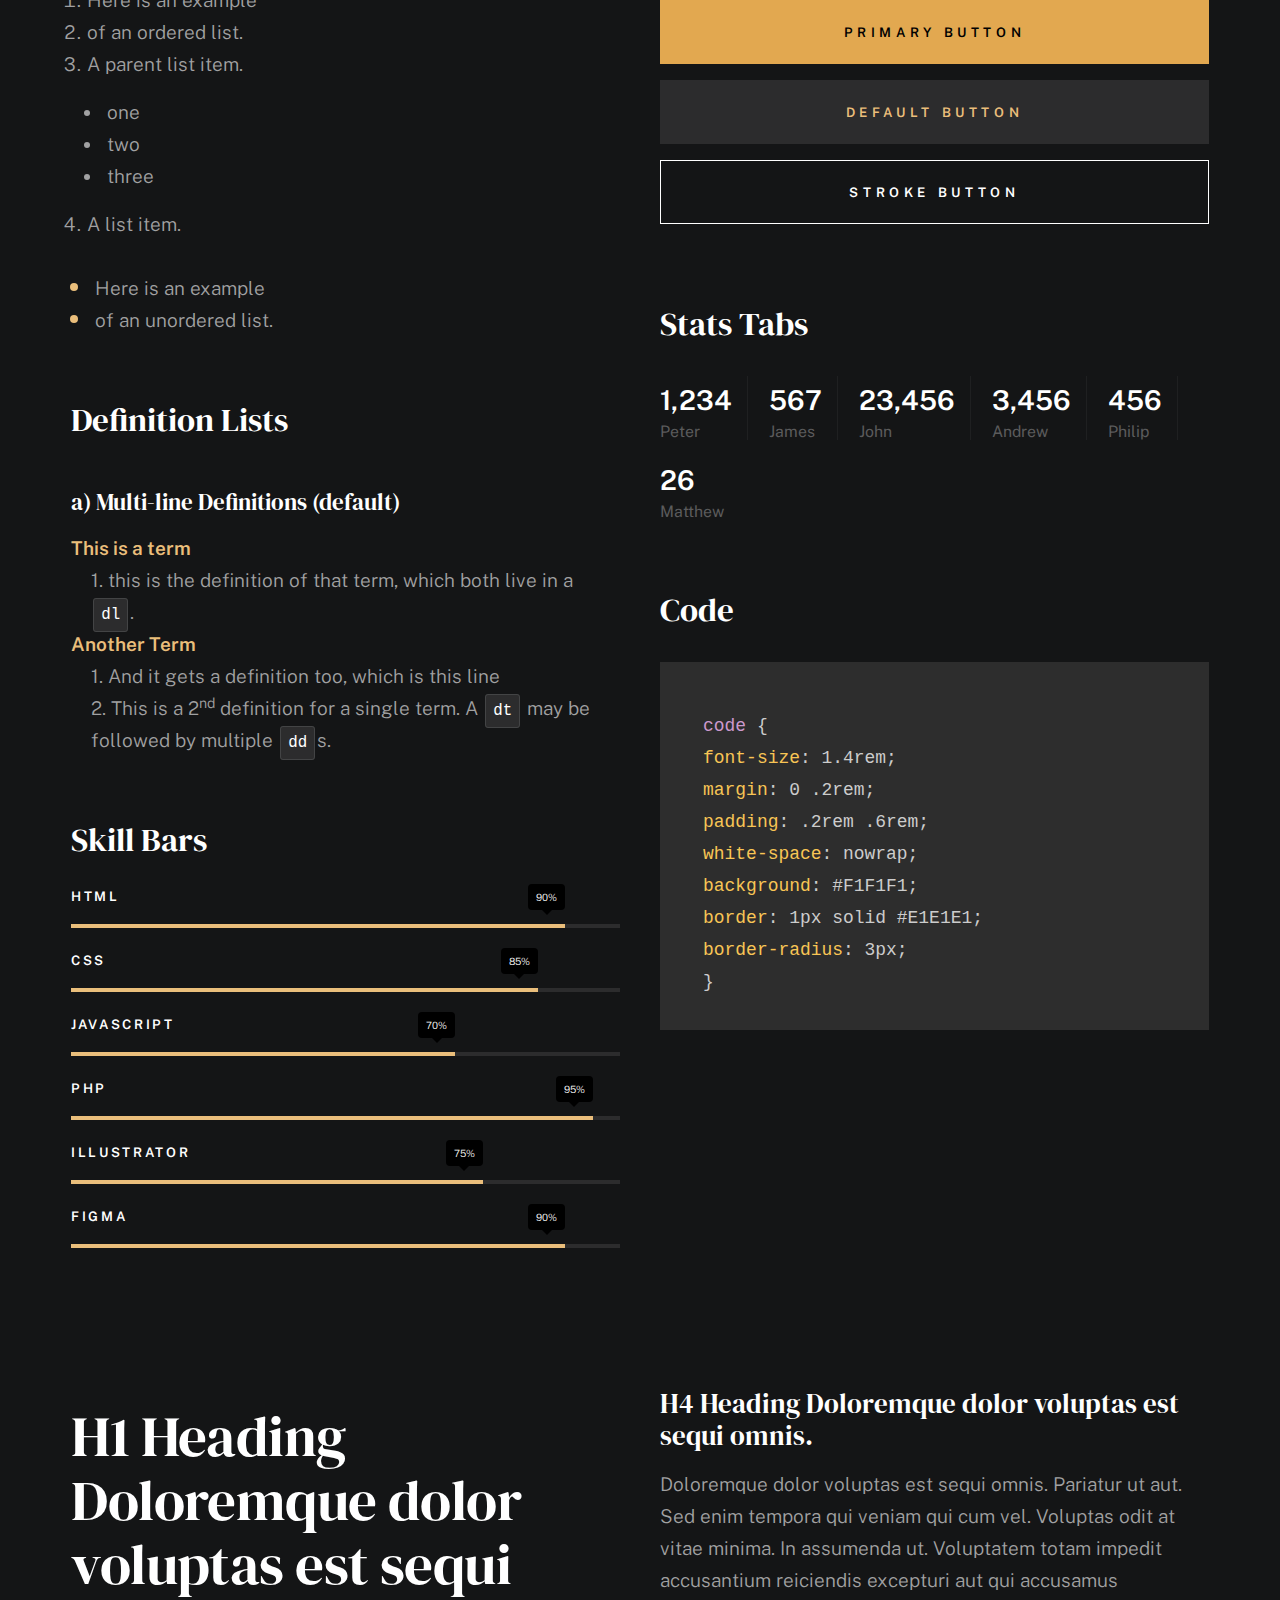
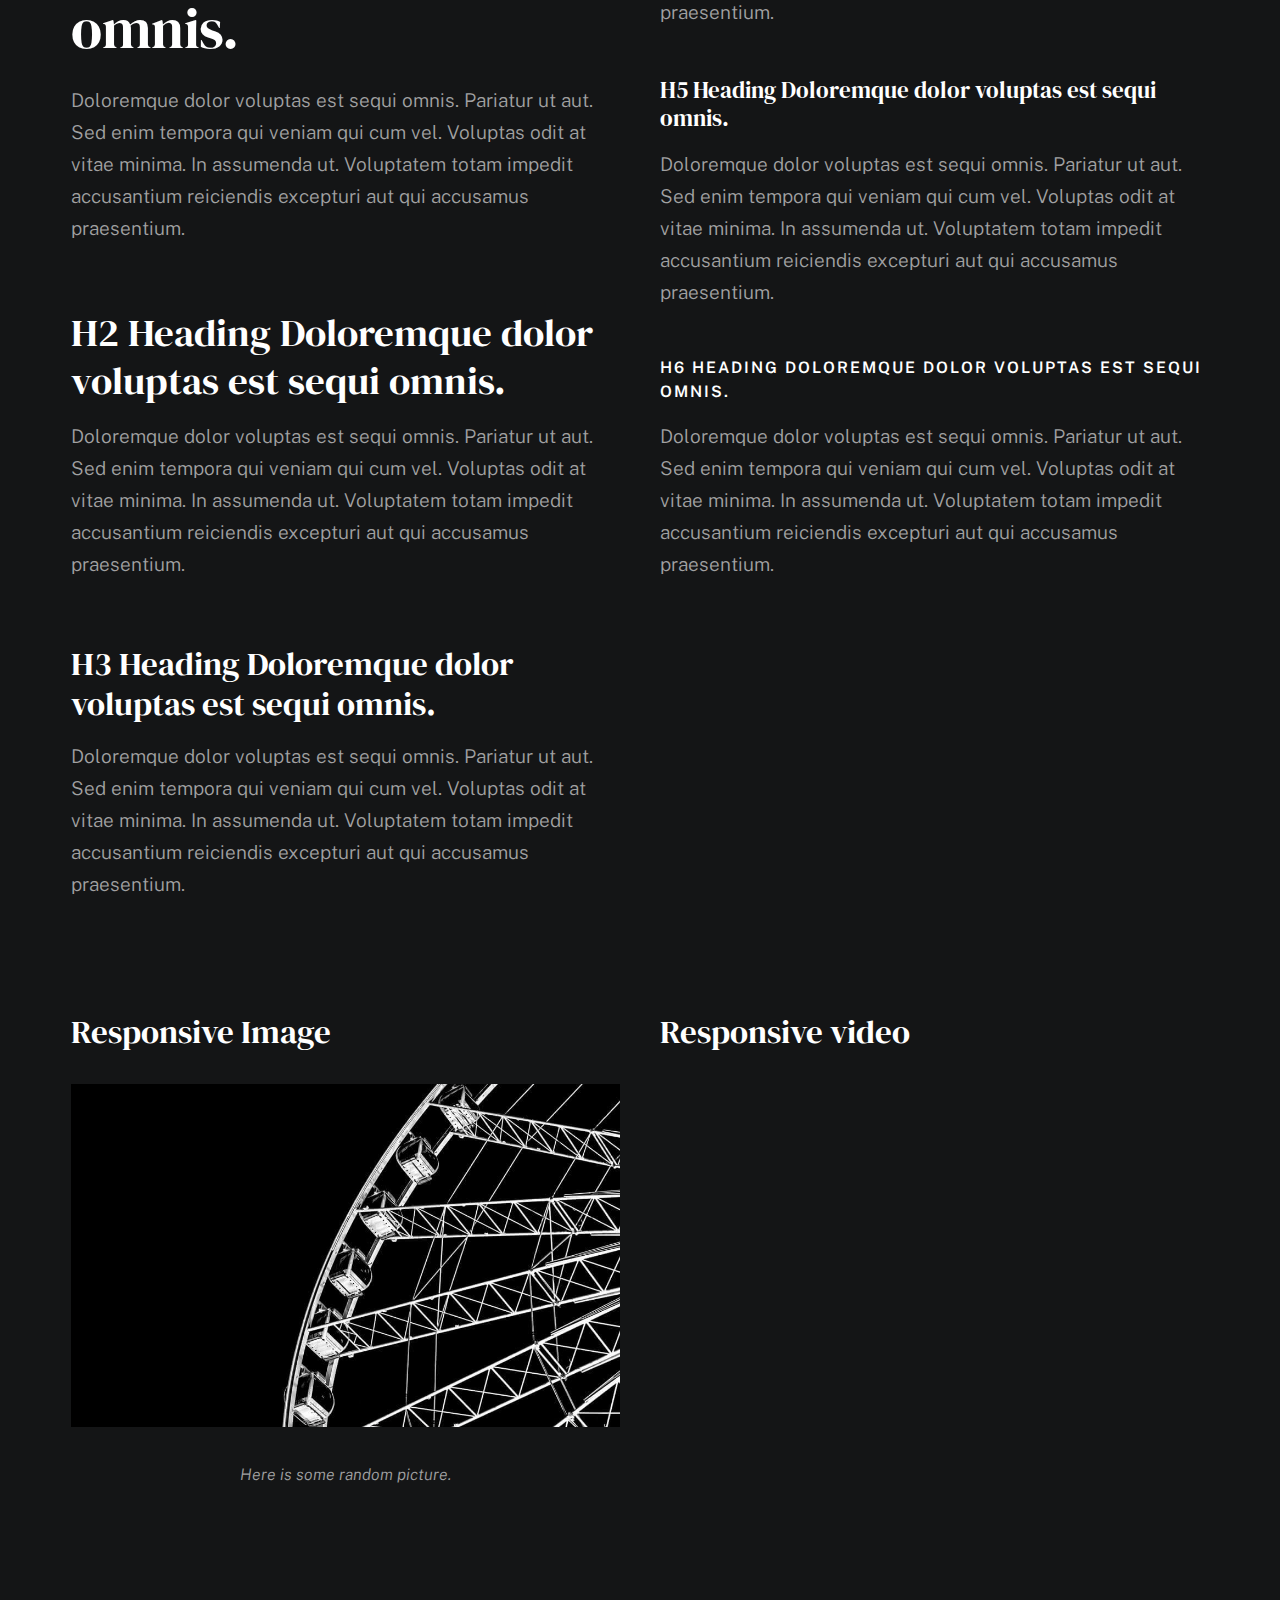
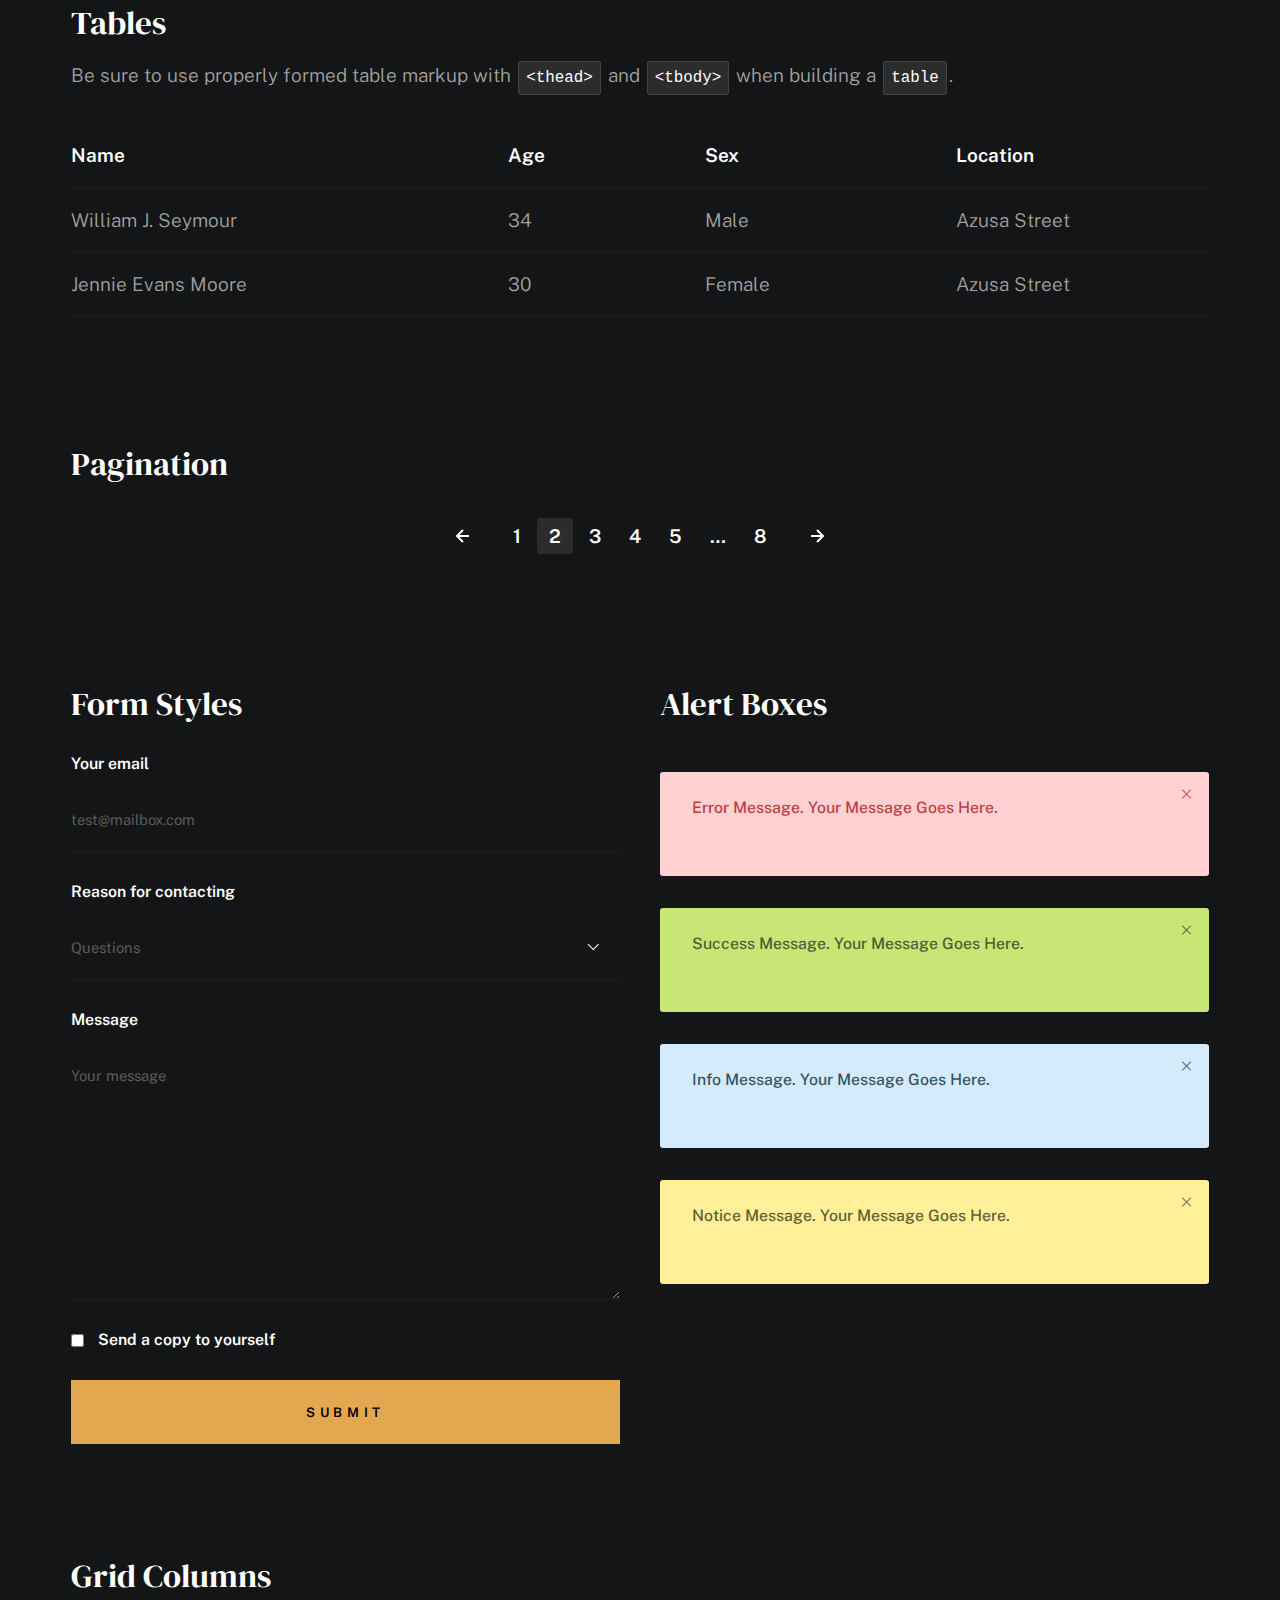
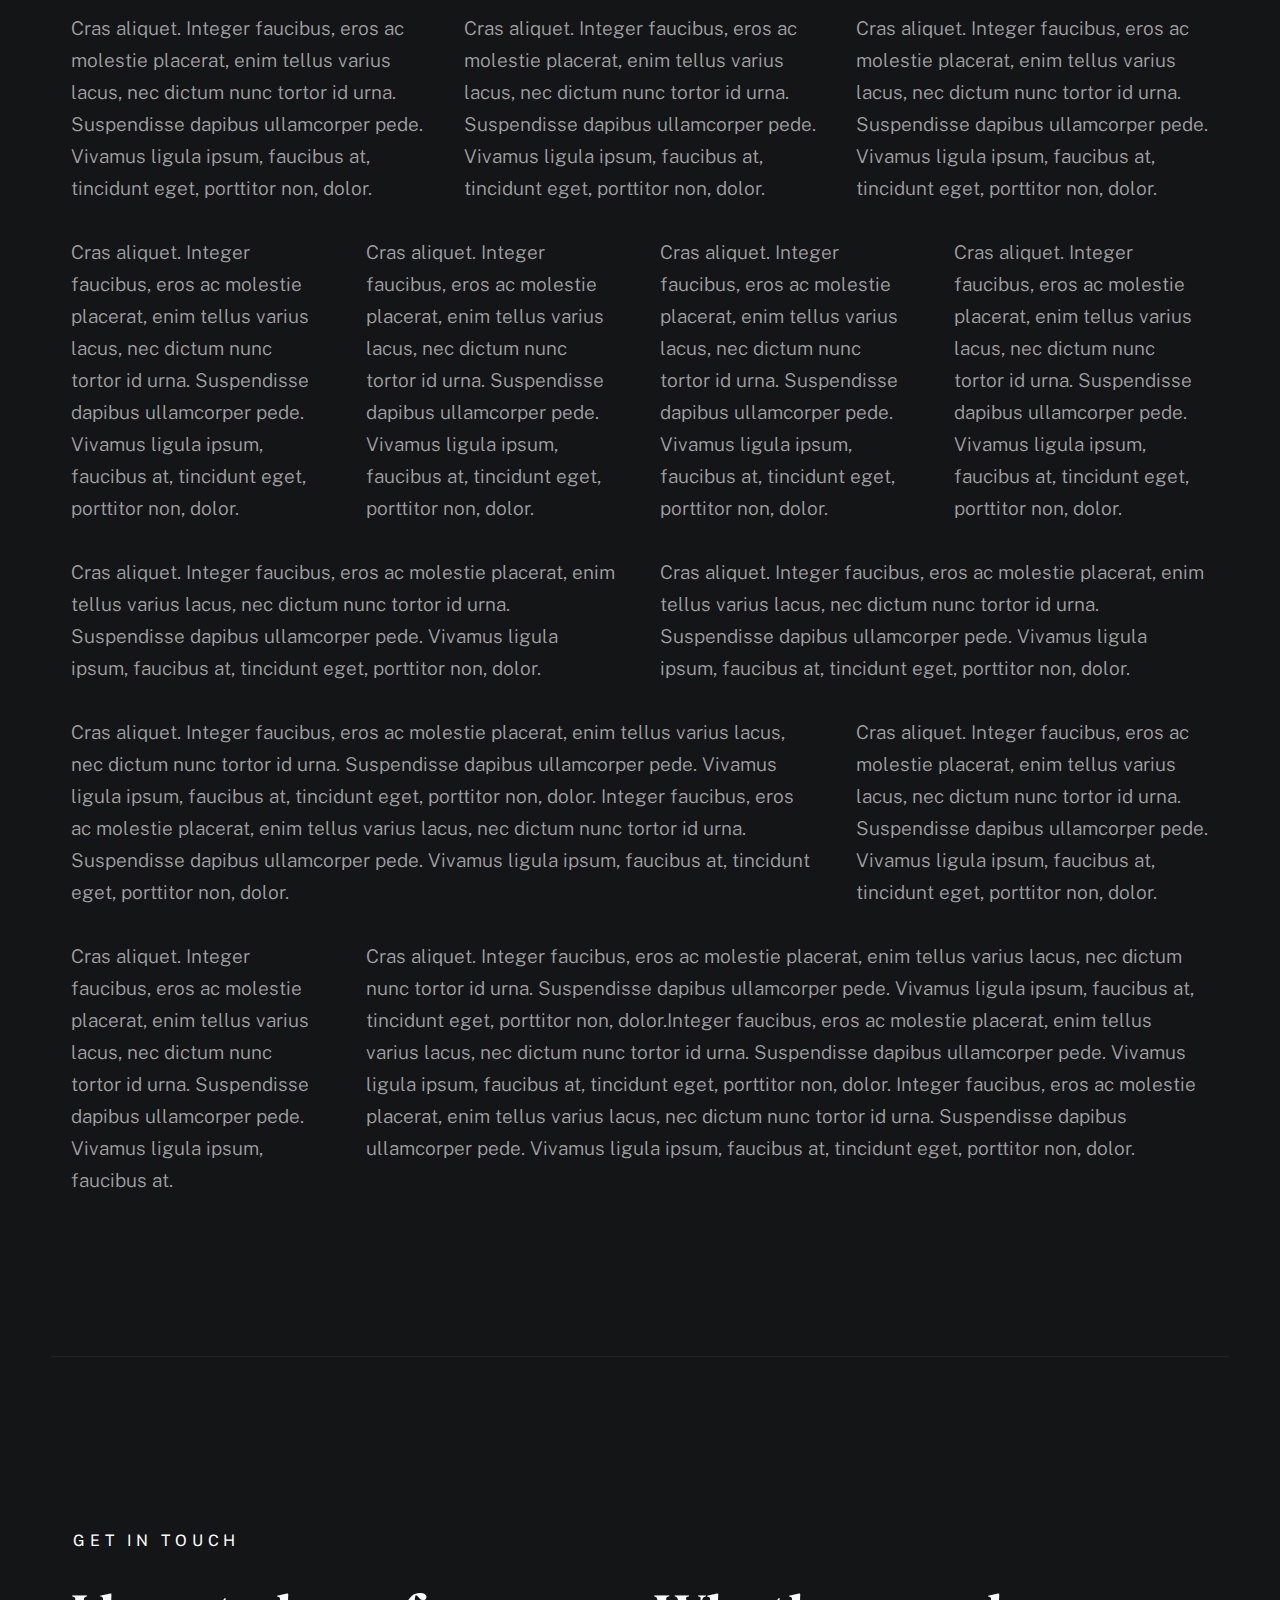
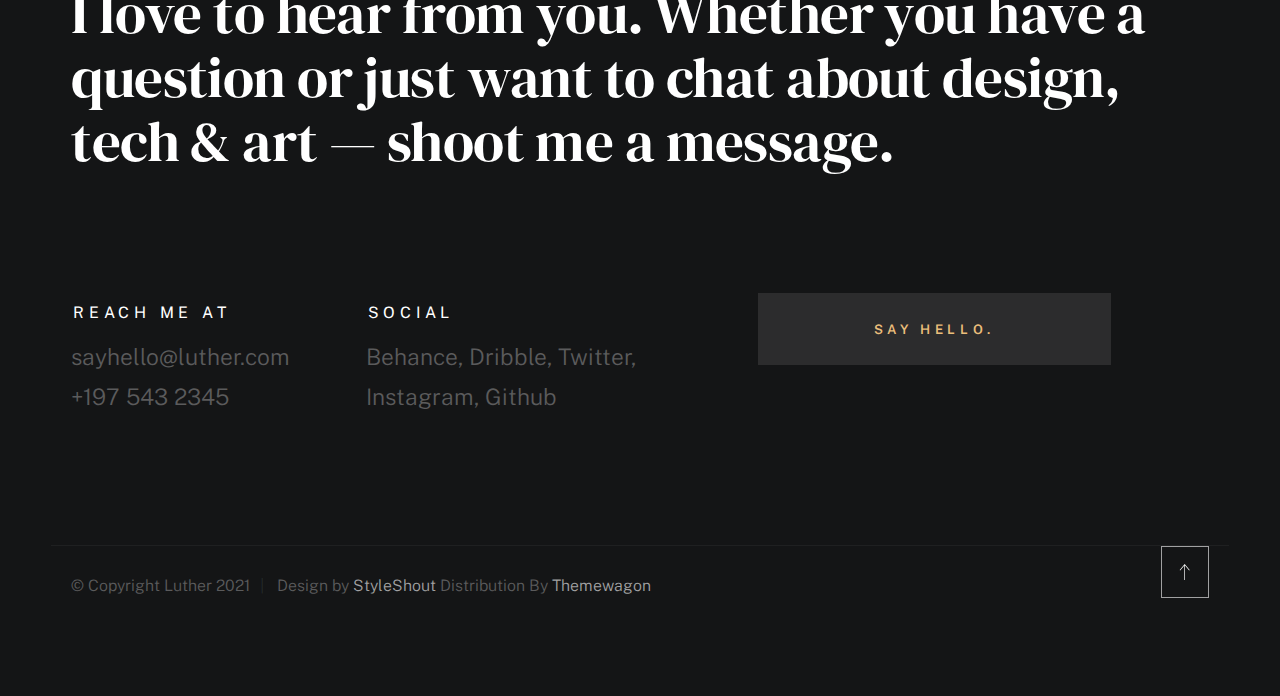
<file: Rand dabbour UI Portfolio/styles.html>
<!DOCTYPE html>
<html class="no-js ss-preload" lang="en">
<head>

    <!--- basic page needs
    ================================================== -->
    <meta charset="utf-8">
    <title>Luther - Styles</title>
    <meta name="description" content="">
    <meta name="author" content="">

    <!-- mobile specific metas
    ================================================== -->
    <meta name="viewport" content="width=device-width, initial-scale=1">

    <!-- CSS
    ================================================== -->
    <link rel="stylesheet" href="css/vendor.css">
    <link rel="stylesheet" href="css/styles.css">

    <style type="text/css" media="screen">
        .s-styles {
            padding-top: var(--vspace-5);
            padding-bottom: var(--vspace-4);
            position: relative;
        }
        .s-styles .intro h1 {
            margin-top: 0;
        }
    </style>

    <!-- favicons
    ================================================== -->
    <link rel="apple-touch-icon" sizes="180x180" href="apple-touch-icon.png">
    <link rel="icon" type="image/png" sizes="32x32" href="favicon-32x32.png">
    <link rel="icon" type="image/png" sizes="16x16" href="favicon-16x16.png">
    <link rel="manifest" href="site.webmanifest">

</head>

<body id="top">


    <!-- # preloader
    ================================================== -->
    <div id="preloader">
        <div id="loader">
        </div>
    </div>


    <!-- # page wrap
    ================================================== -->
    <div class="s-pagewrap">

        <div class="circles">
            <span></span>
            <span></span>
            <span></span>
            <span></span>
            <span></span>
        </div>


        <!-- ## site header 
        ================================================== -->
        <header class="s-header">

            <div class="header-mobile">
                <span class="mobile-home-link"><a href="index.html">Luther.</a></span>
                <a class="mobile-menu-toggle" href="#0"><span>Menu</span></a>
            </div>

            <div class="row wide main-nav-wrap">
                <nav class="column lg-12 main-nav">
                    <ul>
                        <li><a href="index.html" class="home-link">Luther.</a></li>
                        <li class="current"><a href="index.html">Intro</a></li>
                        <li><a href="index.html">About</a></li>
                        <li><a href="index.html">Works</a></li>
                        <li><a href="index.html">Say Hello</a></li>
                    </ul>
                </nav>
            </div>

        </header> <!-- end s-header -->


        <!-- ## main content
        ==================================================- -->
        <main class="s-content">


            <!-- ### intro
            ================================================== -->
            <section id="intro" class="s-intro">

                <div class="row intro-content wide">

                    <div class="column">
                        <div class="text-pretitle with-line">
                            Hello World
                        </div>

                        <h1 class="text-huge-title">
                            I am Luther, <br>
                            a digital designer <br>
                            & frontend <br> 
                            developer based <br>
                            in Somewhere.
                        </h1>
                    </div>

                    <ul class="intro-social">
                        <li><a href="#0">Behance</a></li>
                        <li><a href="#0">Twitter</a></li>
                        <li><a href="#0">Dribbble</a></li>
                        <li><a href="#0">Instagram</a></li>
                    </ul>

                </div> <!-- end intro content -->

                <a href="#styles" class="intro-scrolldown smoothscroll">
                    <svg width="24" height="24" viewBox="0 0 24 24" xmlns="http://www.w3.org/2000/svg" fill-rule="evenodd" clip-rule="evenodd"><path d="M11 21.883l-6.235-7.527-.765.644 7.521 9 7.479-9-.764-.645-6.236 7.529v-21.884h-1v21.883z"/></svg>
                </a>

            </section> <!-- end s-intro -->


            <!-- ### styles
            ================================================== -->
            <div id="styles" class="s-styles">

                <div class="row">

                    <div class="column lg-12 intro">

                        <h1>Style Guide.</h1>

                        <p class="lead">Lorem ipsum Officia elit ad tempor dolore est ex incididunt incididunt occaecat culpa deserunt 
                        sunt labore in cillum ullamco magna in Excepteur consequat in reprehenderit proident mollit incididunt officia commodo.
                        Duis ea officia sed dolor pariatur enim dolore dolore quis incididunt nulla exercitation commodo veniam et ea incididunt.
                        </p>

                        <hr>
                    </div>

                </div> <!-- end row -->

                <div class="row">

                    <div class="column lg-6 tab-12">

                        <h3>Paragraph and Image</h3>

                        <p><a href="#"><img width="120" height="120" class="u-pull-left" alt="sample-image" src="images/sample-image.jpg"></a>
                        Lorem ipsum dolor sit amet, consectetuer adipiscing elit. Donec libero. Suspendisse bibendum.Cras id urna. Morbi 
                        tincidunt, orci ac convallis aliquam, lectus turpis varius lorem, eu posuere nunc justo tempus leo. Donec mattis, 
                        purus nec placerat bibendum, dui pede condimentum odio, ac blandit ante orci ut diam. Cras fringilla magna. 
                        Phasellus suscipit, leo a pharetra condimentum, lorem tellus eleifend magna, eget fringilla velit magna id 
                        neque posuere nunc justo tempus leo. </p>

                        <p>
                        Lorem ipsum dolor sit amet, consectetuer adipiscing elit. Donec libero. Suspendisse bibendum. Cras id urna. 
                        Morbi tincidunt, orci ac convallis aliquam, lectus turpis varius lorem, eu posuere nunc justo tempus leo. 
                        Donec mattis, purus nec placerat bibendum, dui pede condimentumodio, ac blandit ante orci ut diam.	
                        </p>

                        <p>A <a href="#">link</a>,
                        <abbr title="this really isn't a very good description">abbrebation</abbr>,
                        <strong>strong text</strong>,
                        <em>em text</em>,
                        <del>deleted text</del>, and
                        <mark>this is a mark text.</mark>
                        <code>.code</code>
                        </p>

                    </div>

                    <div class="column lg-6 tab-12">

                        <h3>Drop Caps</h3>

                        <p class="drop-cap">Far far away, behind the word mountains, far from the countries Vokalia and Consonantia,
                        there live the blind texts. Separated they live in Bookmarksgrove right at the coast of the
                        Semantics, a large language ocean. A small river named Duden flows by their place and supplies it with the 
                        necessary regelialia. Morbi tincidunt, orci ac convallis aliquam, lectus turpis varius lorem, 
                        euposuere nunc justo tempus leo. Donec mattis, purus nec placerat bibendum, dui pede condimentum odio, 
                        ac blandit ante orci ut diam. Cras fringilla magna. Phasellus suscipit, leo a pharetra condimentum, 
                        lorem tellus eleifend magna, eget fringilla velit magna id neque.
                        </p>

                        <h3>Small Print</h3>

                        <p><small>Lorem ipsum dolor sit amet, consectetuer adipiscing elit. Donec libero.</small></p>

                    </div>

                </div> <!-- end row -->

                <div class="row">

                    <div class="column lg-6 tab-12">

                        <h3 class="u-add-bottom">Pull Quotes</h3>

                        <p>
                        Perspiciatis nemo unde et nobis modi consequatur officia amet. Ut enim 
                        tenetur provident maiores. Perspiciatis asperiores incidunt sequi 
                        quisquam. Enim aut. 
                        </p>

                        <figure class="pull-quote">
                            <blockquote>
                                <p>
                                When you look in the eyes of grace, when you meet grace, 
                                when you embrace grace, when you see the nail prints in 
                                grace’s hands and the fire in his eyes, when you feel his 
                                relentless love for you - it will not motivate you to sin. 
                                It will motivate you to righteousness.
                                </p>

                                <footer>
                                    <cite>Judah Smith</cite>
                                </footer>
                            </blockquote>
                        </figure>


                    </div>

                    <div class="column lg-6 tab-12">

                        <h3 class="u-add-bottom">Block Quotes</h3>

                        <blockquote cite="http://where-i-got-my-info-from.com">
                            <p>
                            For God so loved the world, that he gave his only Son, that whoever believes in 
                            him should not perish but have eternal life. For God did not send his Son into 
                            the world to condemn the world, but in order that the world might be 
                            saved through him.
                            </p>

                            <footer>
                                <cite>
                                    <a href="#0">John 3:16-17 ESV</a>
                                </cite>
                            </footer>

                        </blockquote>

                        <blockquote>
                            <p>There is a God-shaped vacuum in the heart of each man which cannot be satisfied 
                            by any created thing but only by God the Creator.</p>

                            <footer>
                                <cite>Blaise Pascal</cite>
                            </footer>

                        </blockquote>

                    </div>

                </div> <!-- end row -->

                <div class="row u-add-half-bottom">

                    <div class="column lg-6 tab-12">

                        <h3>Example Lists</h3>

                        <ol>
                            <li>Here is an example</li>
                            <li>of an ordered list.</li>
                            <li>A parent list item.
                                <ul>
                                    <li>one</li>
                                    <li>two</li>
                                    <li>three</li>
                                </ul>
                                </li>
                                <li>A list item.</li>
                            </ol>

                        <ul class="disc">
                            <li>Here is an example</li>
                            <li>of an unordered list.</li>
                        </ul>

                        <h3>Definition Lists</h3>

                        <h5>a) Multi-line Definitions (default) </h5>

                        <dl class="dictionary-style">
                            <dt><strong>This is a term</strong></dt>
                                <dd>this is the definition of that term, which both live in a <code>dl</code>.</dd>
                            <dt><strong>Another Term</strong></dt>
                                <dd>And it gets a definition too, which is this line</dd>
                                <dd>This is a 2<sup>nd</sup> definition for a single term. A <code>dt</code> may be followed by multiple <code>dd</code>s.</dd>
                        </dl>

                        <h3 class="u-add-bottom">Skill Bars</h3>

                        <ul class="skill-bars">
                            <li>
                            <div class="progress percent90"><span>90%</span></div>
                            <strong>HTML</strong>
                            </li>
                            <li>
                            <div class="progress percent85"><span>85%</span></div>
                            <strong>CSS</strong>
                            </li>
                            <li>
                            <div class="progress percent70"><span>70%</span></div>
                            <strong>Javascript</strong>
                            </li>
                            <li>
                            <div class="progress percent95"><span>95%</span></div>
                            <strong>PHP</strong>
                            </li>
                            <li>
                            <div class="progress percent75"><span>75%</span></div>
                            <strong>Illustrator</strong>
                            </li>
                            <li>
                            <div class="progress percent90"><span>90%</span></div>
                            <strong>Figma</strong>
                            </li>
                        </ul>

                    </div>

                    <div class="column lg-6 tab-12">

                        <h3 class="u-add-bottom">Buttons</h3>

                        <p>
                            <a class="btn btn--primary u-fullwidth" href="#0">Primary Button</a>
                            <a class="btn u-fullwidth" href="#0">Default Button</a>
                            <a class="btn btn--stroke u-fullwidth" href="#0">Stroke Button</a>
                        </p>

                        <h3>Stats Tabs</h3>

                        <ul class="stats-tabs">
                            <li><a href="#0">1,234 <em>Peter</em></a></li>
                            <li><a href="#0">567 <em>James</em></a></li>
                            <li><a href="#0">23,456 <em>John</em></a></li>
                            <li><a href="#0">3,456 <em>Andrew</em></a></li>
                            <li><a href="#0">456 <em>Philip</em></a></li>
                            <li><a href="#0">26 <em>Matthew</em></a></li>
                        </ul>

                        <h3 class="u-add-bottom">Code</h3>

<pre><code class="language-css">
    code {
    font-size: 1.4rem;
    margin: 0 .2rem;
    padding: .2rem .6rem;
    white-space: nowrap;
    background: #F1F1F1;
    border: 1px solid #E1E1E1;	
    border-radius: 3px;
    }
</code></pre>

                    </div>

                </div> <!-- end row -->

                <div class="row u-add-half-bottom">

                    <div class="column lg-6 tab-12">
                            
                        <h1>H1 Heading Doloremque dolor voluptas est sequi omnis.</h1>
                        <p>Doloremque dolor voluptas est sequi omnis. Pariatur ut aut. Sed enim tempora qui veniam qui cum vel. 
                        Voluptas odit at vitae minima. In assumenda ut. Voluptatem totam impedit accusantium reiciendis excepturi aut qui accusamus praesentium.</p>

                        <h2>H2 Heading Doloremque dolor voluptas est sequi omnis.</h2>
                        <p>Doloremque dolor voluptas est sequi omnis. Pariatur ut aut. Sed enim tempora qui veniam qui cum vel. 
                        Voluptas odit at vitae minima. In assumenda ut. Voluptatem totam impedit accusantium reiciendis excepturi aut qui accusamus praesentium.</p>

                        <h3>H3 Heading Doloremque dolor voluptas est sequi omnis.</h3>
                        <p>Doloremque dolor voluptas est sequi omnis. Pariatur ut aut. Sed enim tempora qui veniam qui cum vel. 
                        Voluptas odit at vitae minima. In assumenda ut. Voluptatem totam impedit accusantium reiciendis excepturi aut qui accusamus praesentium.</p>

                        
                    </div>

                    <div class="column lg-6 tab-12">
                        <h4>H4 Heading Doloremque dolor voluptas est sequi omnis.</h4>
                        <p>Doloremque dolor voluptas est sequi omnis. Pariatur ut aut. Sed enim tempora qui veniam qui cum vel. 
                        Voluptas odit at vitae minima. In assumenda ut. Voluptatem totam impedit accusantium reiciendis excepturi aut qui accusamus praesentium.</p>

                        <h5>H5 Heading Doloremque dolor voluptas est sequi omnis.</h5>
                        <p>Doloremque dolor voluptas est sequi omnis. Pariatur ut aut. Sed enim tempora qui veniam qui cum vel. 
                        Voluptas odit at vitae minima. In assumenda ut. Voluptatem totam impedit accusantium reiciendis excepturi aut qui accusamus praesentium.</p>

                        <h6>H6 Heading Doloremque dolor voluptas est sequi omnis.</h6>
                        <p>Doloremque dolor voluptas est sequi omnis. Pariatur ut aut. Sed enim tempora qui veniam qui cum vel. 
                        Voluptas odit at vitae minima. In assumenda ut. Voluptatem totam impedit accusantium reiciendis excepturi aut qui accusamus praesentium.</p>
            
                        
                    </div>

                </div> <!-- end row -->

                <div class="row u-add-half-bottom">

                    <div class="column lg-6 tab-12">

                        <h3 class="u-add-bottom">Responsive Image</h3>

                        <figure>
                            <img src="images/wheel-500.jpg" 
                            srcset="images/wheel-1000.jpg 1000w, 
                            images/wheel-500.jpg 500w" 
                            sizes="(max-width: 1000px) 100vw, 1000px" alt="">

                            <figcaption>
                                Here is some random picture.
                            </figcaption>
                        </figure>

                    </div>

                    <div class="column lg-6 tab-12">

                        <h3 class="u-add-bottom">Responsive video</h3>

                        <div class="video-container">
                        <iframe src="https://player.vimeo.com/video/14592941?color=00a650&title=0&byline=0&portrait=0" width="500" height="281" frameborder="0" webkitallowfullscreen mozallowfullscreen allowfullscreen></iframe> 
                        </div>

                    </div>
                    
                </div> <!-- end row -->

                <div class="row u-add-bottom">

                    <div class="column lg-12">

                        <h3>Tables</h3>
                        <p>Be sure to use properly formed table markup with <code>&lt;thead&gt;</code> and <code>&lt;tbody&gt;</code> when building a <code>table</code>.</p>

                        <div class="table-responsive">

                            <table>
                                    <thead>
                                    <tr>
                                        <th>Name</th>
                                        <th>Age</th>
                                        <th>Sex</th>
                                        <th>Location</th>
                                    </tr>
                                    </thead>
                                    <tbody>
                                    <tr>
                                        <td>William J. Seymour</td>
                                        <td>34</td>
                                        <td>Male</td>
                                        <td>Azusa Street</td>
                                    </tr>
                                    <tr>
                                        <td>Jennie Evans Moore</td>
                                        <td>30</td>
                                        <td>Female</td>
                                        <td>Azusa Street</td>
                                    </tr>
                                    </tbody>
                            </table>

                        </div>

                    </div>
                    
                </div> <!-- end row -->

                <div class="row">

                    <div class="column lg-12">
                        <h3>Pagination</h3>

                        <nav class="pgn">
                            <ul>
                                <li>
                                    <a class="pgn__prev" href="#0">
                                        <svg xmlns="http://www.w3.org/2000/svg" width="24" height="24" viewBox="0 0 24 24"><path d="M12.707 17.293L8.414 13H18v-2H8.414l4.293-4.293-1.414-1.414L4.586 12l6.707 6.707z"/></svg>
                                    </a>
                                </li>
                                <li><a class="pgn__num" href="#0">1</a></li>
                                <li><span class="pgn__num current">2</span></li>
                                <li><a class="pgn__num" href="#0">3</a></li>
                                <li><a class="pgn__num" href="#0">4</a></li>
                                <li><a class="pgn__num" href="#0">5</a></li>
                                <li><span class="pgn__num dots">…</span></li>
                                <li><a class="pgn__num" href="#0">8</a></li>
                                <li>
                                    <a class="pgn__next" href="#0">
                                        <svg xmlns="http://www.w3.org/2000/svg" width="24" height="24" viewBox="0 0 24 24"><path d="M11.293 17.293l1.414 1.414L19.414 12l-6.707-6.707-1.414 1.414L15.586 11H6v2h9.586z"/></svg>
                                    </a>
                                </li>
                            </ul>
                        </nav>
                    </div>

                </div> <!-- end row -->

                <div class="row">

                    <div class="column lg-6 tab-12">

                        <h3 class="u-add-bottom">Form Styles</h3>

                        <form>
                            <div>
                                <label for="sampleInput">Your email</label>
                                <input class="u-fullwidth" type="email" placeholder="test@mailbox.com" id="sampleInput">
                            </div>
                            <div>
                                <label for="sampleRecipientInput">Reason for contacting</label>
                                <div class="ss-custom-select">
                                    <select class="u-fullwidth" id="sampleRecipientInput">
                                        <option value="Option 1">Questions</option>
                                        <option value="Option 2">Report</option>
                                        <option value="Option 3">Others</option>
                                    </select>
                                </div>
                            </div>
                            
                            <label for="exampleMessage">Message</label>
                            <textarea class="u-fullwidth" placeholder="Your message" id="exampleMessage"></textarea>

                            <label class="u-add-bottom">
                                <input type="checkbox">
                                <span class="label-text">Send a copy to yourself</span>
                            </label>
                        
                            <input class="btn--primary u-fullwidth" type="submit" value="Submit">
                        </form>

                    </div>

                    <div class="column lg-6 tab-12">

                        <h3>Alert Boxes</h3>

                        <br>
                        
                        <div class="alert-box alert-box--error">
                            <p>Error Message. Your Message Goes Here.</p>
                            <span class="alert-box__close"></span>
                        </div><!-- end error -->
                                
                        <div class="alert-box alert-box--success">
                            <p>Success Message. Your Message Goes Here.</p>
                            <span class="alert-box__close"></span>
                        </div><!-- end success -->
                                
                        <div class="alert-box alert-box--info">
                            <p>Info Message. Your Message Goes Here.</p>
                            <span class="alert-box__close"></span>
                        </div><!-- end info -->
                                
                        <div class="alert-box alert-box--notice">
                            <p>Notice Message. Your Message Goes Here.</p>
                            <span class="alert-box__close"></span>
                        </div><!-- end notice -->
                    
                    </div>

                </div> <!-- end row -->

                <div class="row">

                    <div class="lg-12 column">
                        <h3>Grid Columns</h3>
                    </div>
        
                </div> <!-- Row End-->
        
                <!--<h4>1/3 Columns</h4>  -->
        
                <div class="row">
        
                    <div class="lg-4 mob-12 column">
                        <p>
                        Cras aliquet. Integer faucibus, eros ac molestie placerat, enim tellus varius lacus,
                        nec dictum nunc tortor id urna. Suspendisse dapibus ullamcorper pede. Vivamus ligula ipsum,
                        faucibus at, tincidunt eget, porttitor non, dolor. 
                        </p>
                    </div>
        
                    <div class="lg-4 mob-12 column">
                        <p>
                        Cras aliquet. Integer faucibus, eros ac molestie placerat, enim tellus varius lacus,
                        nec dictum nunc tortor id urna. Suspendisse dapibus ullamcorper pede. Vivamus ligula ipsum,
                        faucibus at, tincidunt eget, porttitor non, dolor. 
                        </p>
                    </div>
        
                    <div class="lg-4 mob-12 column">
                        <p>
                        Cras aliquet. Integer faucibus, eros ac molestie placerat, enim tellus varius lacus,
                        nec dictum nunc tortor id urna. Suspendisse dapibus ullamcorper pede. Vivamus ligula ipsum,
                        faucibus at, tincidunt eget, porttitor non, dolor. 
                        </p>
                    </div>
        
                </div>
        
                <!--<h4>1/4 Columns</h4>  -->
        
                <div class="row">
        
                    <div class="lg-3 tab-6 mob-12 column">
                        <p>
                        Cras aliquet. Integer faucibus, eros ac molestie placerat, enim tellus varius lacus,
                        nec dictum nunc tortor id urna. Suspendisse dapibus ullamcorper pede. Vivamus ligula ipsum,
                        faucibus at, tincidunt eget, porttitor non, dolor. 
                        </p>
                    </div>
        
                    <div class="lg-3 tab-6 mob-12 column">
                        <p>
                        Cras aliquet. Integer faucibus, eros ac molestie placerat, enim tellus varius lacus,
                        nec dictum nunc tortor id urna. Suspendisse dapibus ullamcorper pede. Vivamus ligula ipsum,
                        faucibus at, tincidunt eget, porttitor non, dolor. 
                        </p>
                    </div>
        
                    <div class="lg-3 tab-6 mob-12 column">
                        <p>
                        Cras aliquet. Integer faucibus, eros ac molestie placerat, enim tellus varius lacus,
                        nec dictum nunc tortor id urna. Suspendisse dapibus ullamcorper pede. Vivamus ligula ipsum,
                        faucibus at, tincidunt eget, porttitor non, dolor. 
                        </p>
                    </div>
        
                    <div class="lg-3 tab-6 mob-12 column">
                        <p>
                        Cras aliquet. Integer faucibus, eros ac molestie placerat, enim tellus varius lacus,
                        nec dictum nunc tortor id urna. Suspendisse dapibus ullamcorper pede. Vivamus ligula ipsum,
                        faucibus at, tincidunt eget, porttitor non, dolor. 
                        </p>
                    </div>
        
                </div>
        
                <!--<h4>1/2 Columns</h4>  -->
        
                <div class="row">
        
                    <div class="lg-6 mob-12 column">
                        <p>
                        Cras aliquet. Integer faucibus, eros ac molestie placerat, enim tellus varius lacus,
                        nec dictum nunc tortor id urna. Suspendisse dapibus ullamcorper pede. Vivamus ligula ipsum,
                        faucibus at, tincidunt eget, porttitor non, dolor. 
                        </p>
                    </div>
        
                    <div class="lg-6 mob-12 column">
                        <p>
                        Cras aliquet. Integer faucibus, eros ac molestie placerat, enim tellus varius lacus,
                        nec dictum nunc tortor id urna. Suspendisse dapibus ullamcorper pede. Vivamus ligula ipsum,
                        faucibus at, tincidunt eget, porttitor non, dolor. 
                        </p>
                    </div>
        
                </div>
        
                <!--<h4>2/3 Columns</h4>  -->
        
                <div class="row">
        
                    <div class="lg-8 tab-7 mob-12 column">
                        <p>
                        Cras aliquet. Integer faucibus, eros ac molestie placerat, enim tellus varius lacus,
                        nec dictum nunc tortor id urna. Suspendisse dapibus ullamcorper pede. Vivamus ligula ipsum,
                        faucibus at, tincidunt eget, porttitor non, dolor. Integer faucibus, eros ac molestie placerat, enim tellus varius lacus,
                        nec dictum nunc tortor id urna. Suspendisse dapibus ullamcorper pede. Vivamus ligula ipsum,
                        faucibus at, tincidunt eget, porttitor non, dolor.
                        </p>
                    </div>
        
                    <div class="lg-4 tab-5 mob-12 column">
                        <p>
                        Cras aliquet. Integer faucibus, eros ac molestie placerat, enim tellus varius lacus,
                        nec dictum nunc tortor id urna. Suspendisse dapibus ullamcorper pede. Vivamus ligula ipsum,
                        faucibus at, tincidunt eget, porttitor non, dolor. 
                        </p>
                    </div>
        
                </div>
        
                <!--<h4>3/4 Columns</h4>  -->
        
                <div class="row">
        
                    <div class="lg-3 tab-5 mob-12 column">
                        <p>
                        Cras aliquet. Integer faucibus, eros ac molestie placerat, enim tellus varius lacus,
                        nec dictum nunc tortor id urna. Suspendisse dapibus ullamcorper pede. Vivamus ligula ipsum,
                        faucibus at. 
                        </p>
                    </div>
        
                    <div class="lg-9 tab-7 mob-12 column">
                        <p>
                        Cras aliquet. Integer faucibus, eros ac molestie placerat, enim tellus varius lacus,
                        nec dictum nunc tortor id urna. Suspendisse dapibus ullamcorper pede. Vivamus ligula ipsum,
                        faucibus at, tincidunt eget, porttitor non, dolor.Integer faucibus, eros ac molestie placerat, enim tellus varius lacus,
                        nec dictum nunc tortor id urna. Suspendisse dapibus ullamcorper pede. Vivamus ligula ipsum,
                        faucibus at, tincidunt eget, porttitor non, dolor. Integer faucibus, eros ac molestie placerat, enim tellus varius lacus,
                        nec dictum nunc tortor id urna. Suspendisse dapibus ullamcorper pede. Vivamus ligula ipsum,
                        faucibus at, tincidunt eget, porttitor non, dolor.
                        </p>
                    </div>
        
                </div>

            </div> <!-- end content-wrap -->


            <!-- ### contact
            ================================================== -->
            <section id="contact" class="s-contact">

                <div class="row contact-top">
                    <div class="column lg-12">
                        <h2 class="text-pretitle">
                            Get In Touch
                        </h2>

                        <p class="h1">
                            I love to hear from you.
                            Whether you have a question or just 
                            want to chat about design, tech & art — shoot me a message.
                        </p>
                    </div>
                </div> <!-- end contact-top -->

                <div class="row contact-bottom">
                    <div class="column lg-3 md-5 tab-6 stack-on-550 contact-block">
                        <h3 class="text-pretitle">Reach me at</h3>
                        <p class="contact-links">
                            <a href="mailto:sayhello@luther.com" class="mailtoui">sayhello@luther.com</a> <br>
                            <a href="tel:+1975432345">+197 543 2345</a>
                        </p>
                    </div>
                    <div class="column lg-4 md-5 tab-6 stack-on-550 contact-block">
                        <h3 class="text-pretitle">Social</h3>
                        <ul class="contact-social">
                            <li><a href="#0">Behance</a></li>
                            <li><a href="#0">Dribble</a></li>
                            <li><a href="#0">Twitter</a></li>
                            <li><a href="#0">Instagram</a></li>
                            <li><a href="#0">Github</a></li>
                        </ul>
                    </div>
                    <div class="column lg-4 md-12 contact-block">
                        <a href="mailto:sayhello@luther.com" class="mailtoui btn btn--medium u-fullwidth contact-btn">Say Hello.</a>
                    </div>
                </div> <!-- end contact-bottom -->

            </section> <!-- end contact -->

        </main> <!-- end s-content -->


        <!-- ## footer
        ================================================== -->
        <footer class="s-footer">

            <div class="row">
                <div class="column ss-copyright">
                    <span>© Copyright Luther 2021</span> 
                    <span>Design by <a href="https://www.styleshout.com/">StyleShout</a> Distribution By <a href="https://themewagon.com">Themewagon</a> </span>
                </div>

                <div class="ss-go-top">
                    <a class="smoothscroll" title="Back to Top" href="#top">
                        <svg xmlns="http://www.w3.org/2000/svg" viewBox="0 0 24 24" fill-rule="evenodd" clip-rule="evenodd"><path d="M11 2.206l-6.235 7.528-.765-.645 7.521-9 7.479 9-.764.646-6.236-7.53v21.884h-1v-21.883z"/></svg>
                    </a>
                </div>
            </div>

        </footer> <!-- end s-footer -->

    </div> <!-- end -s-pagewrap -->


    <!-- Java Script
    ================================================== -->
    <script src="js/plugins.js"></script>
    <script src="js/main.js"></script>

</body>
</html>
</file>
<file: css/vendor.css>
/* ===================================================================
 * Theme Third-party Stylesheets
 * Template Ver. 1.0.0
 * 02-16-2021
 * -------------------------------------------------------------------
 *
 * TOC:
 * 
 * # PrismJS 1.20.0
 * # Swiper 6.4.5
 * # Basiclightbox
 * 
 * ------------------------------------------------------------------- */



/* ===================================================================
 * # PrismJS 1.20.0
 *   https://prismjs.com/download.html#themes=prism-tomorrow&languages=markup+css+clike+javascript+markup-templating+php
 *   
 *   prism.js tomorrow night eighties for JavaScript, CoffeeScript, CSS and HTML
 *   Based on https://github.com/chriskempson/tomorrow-theme
 *   @author Rose Pritchard
 * ------------------------------------------------------------------- */

code[class*="language-"],
pre[class*="language-"] {
    color           : #ccc;
    background      : none;
    font-family     : var(--font-mono);
    font-size       : calc(var(--text-size) * 0.9444);
    text-align      : left;
    white-space     : pre;
    word-spacing    : normal;
    word-break      : normal;
    word-wrap       : normal;
    line-height     : var(--vspace-1);
    -moz-tab-size   : 4;
    -o-tab-size     : 4;
    tab-size        : 4;
    -webkit-hyphens : none;
    -moz-hyphens    : none;
    -ms-hyphens     : none;
    hyphens         : none;
}

/* Code blocks */

pre[class*="language-"] {
    padding  : var(--vspace-0_5) 0 var(--vspace-1);
    margin   : 0;
    overflow : auto;
}

:not(pre)>code[class*="language-"],
pre[class*="language-"] {
    background : #2d2d2d;
}

/* Inline code */

:not(pre)>code[class*="language-"] {
    padding     : .1em;
    white-space : normal;
}

.token.comment,
.token.block-comment,
.token.prolog,
.token.doctype,
.token.cdata {
    color : #999;
}

.token.punctuation {
    color : #ccc;
}

.token.tag,
.token.attr-name,
.token.namespace,
.token.deleted {
    color : #e2777a;
}

.token.function-name {
    color : #6196cc;
}

.token.boolean,
.token.number,
.token.function {
    color : #f08d49;
}

.token.property,
.token.class-name,
.token.constant,
.token.symbol {
    color : #f8c555;
}

.token.selector,
.token.important,
.token.atrule,
.token.keyword,
.token.builtin {
    color : #cc99cd;
}

.token.string,
.token.char,
.token.attr-value,
.token.regex,
.token.variable {
    color : #7ec699;
}

.token.operator,
.token.entity,
.token.url {
    color : #67cdcc;
}

.token.important,
.token.bold {
    font-weight : bold;
}

.token.italic {
    font-style : italic;
}

.token.entity {
    cursor : help;
}

.token.inserted {
    color : green;
}



/* ===================================================================
 * # Swiper 6.4.5
 *   Most modern mobile touch slider and framework with hardware accelerated transitions
 *   https://swiperjs.com
 *
 *   Copyright 2014-2020 Vladimir Kharlampidi
 *
 *   Released under the MIT License
 *
 *   Released on: December 18, 2020
 * ------------------------------------------------------------------- */

@font-face {
    font-family : "swiper-icons";
    src         : url("data:application/font-woff;charset=utf-8;base64, [base64]//wADZ2x5ZgAAAywAAADMAAAD2MHtryVoZWFkAAABbAAAADAAAAA2E2+eoWhoZWEAAAGcAAAAHwAAACQC9gDzaG10eAAAAigAAAAZAAAArgJkABFsb2NhAAAC0AAAAFoAAABaFQAUGG1heHAAAAG8AAAAHwAAACAAcABAbmFtZQAAA/gAAAE5AAACXvFdBwlwb3N0AAAFNAAAAGIAAACE5s74hXjaY2BkYGAAYpf5Hu/j+W2+MnAzMYDAzaX6QjD6/4//Bxj5GA8AuRwMYGkAPywL13jaY2BkYGA88P8Agx4j+/8fQDYfA1AEBWgDAIB2BOoAeNpjYGRgYNBh4GdgYgABEMnIABJzYNADCQAACWgAsQB42mNgYfzCOIGBlYGB0YcxjYGBwR1Kf2WQZGhhYGBiYGVmgAFGBiQQkOaawtDAoMBQxXjg/wEGPcYDDA4wNUA2CCgwsAAAO4EL6gAAeNpj2M0gyAACqxgGNWBkZ2D4/wMA+xkDdgAAAHjaY2BgYGaAYBkGRgYQiAHyGMF8FgYHIM3DwMHABGQrMOgyWDLEM1T9/w8UBfEMgLzE////P/5//f/V/xv+r4eaAAeMbAxwIUYmIMHEgKYAYjUcsDAwsLKxc3BycfPw8jEQA/[base64]/uznmfPFBNODM2K7MTQ45YEAZqGP81AmGGcF3iPqOop0r1SPTaTbVkfUe4HXj97wYE+yNwWYxwWu4v1ugWHgo3S1XdZEVqWM7ET0cfnLGxWfkgR42o2PvWrDMBSFj/IHLaF0zKjRgdiVMwScNRAoWUoH78Y2icB/yIY09An6AH2Bdu/UB+yxopYshQiEvnvu0dURgDt8QeC8PDw7Fpji3fEA4z/PEJ6YOB5hKh4dj3EvXhxPqH/SKUY3rJ7srZ4FZnh1PMAtPhwP6fl2PMJMPDgeQ4rY8YT6Gzao0eAEA409DuggmTnFnOcSCiEiLMgxCiTI6Cq5DZUd3Qmp10vO0LaLTd2cjN4fOumlc7lUYbSQcZFkutRG7g6JKZKy0RmdLY680CDnEJ+UMkpFFe1RN7nxdVpXrC4aTtnaurOnYercZg2YVmLN/d/gczfEimrE/fs/bOuq29Zmn8tloORaXgZgGa78yO9/cnXm2BpaGvq25Dv9S4E9+5SIc9PqupJKhYFSSl47+Qcr1mYNAAAAeNptw0cKwkAAAMDZJA8Q7OUJvkLsPfZ6zFVERPy8qHh2YER+3i/BP83vIBLLySsoKimrqKqpa2hp6+jq6RsYGhmbmJqZSy0sraxtbO3sHRydnEMU4uR6yx7JJXveP7WrDycAAAAAAAH//wACeNpjYGRgYOABYhkgZgJCZgZNBkYGLQZtIJsFLMYAAAw3ALgAeNolizEKgDAQBCchRbC2sFER0YD6qVQiBCv/H9ezGI6Z5XBAw8CBK/m5iQQVauVbXLnOrMZv2oLdKFa8Pjuru2hJzGabmOSLzNMzvutpB3N42mNgZGBg4GKQYzBhYMxJLMlj4GBgAYow/P/PAJJhLM6sSoWKfWCAAwDAjgbRAAB42mNgYGBkAIIbCZo5IPrmUn0hGA0AO8EFTQAA") format("woff");
    font-weight : 400;
    font-style  : normal;
}

:root {
    --swiper-theme-color : #007aff;
}

.swiper-container {
    margin-left  : auto;
    margin-right : auto;
    position     : relative;
    overflow     : hidden;
    list-style   : none;
    padding      : 0;
    /* Fix of Webkit flickering */
    z-index      : 1;
}

.swiper-container-vertical>.swiper-wrapper {
    flex-direction : column;
}

.swiper-wrapper {
    position            : relative;
    width               : 100%;
    height              : 100%;
    z-index             : 1;
    display             : flex;
    transition-property : transform;
    box-sizing          : content-box;
}

.swiper-container-android .swiper-slide,
.swiper-wrapper {
    transform : translate3d(0px, 0, 0);
}

.swiper-container-multirow>.swiper-wrapper {
    flex-wrap : wrap;
}

.swiper-container-multirow-column>.swiper-wrapper {
    flex-wrap      : wrap;
    flex-direction : column;
}

.swiper-container-free-mode>.swiper-wrapper {
    transition-timing-function : ease-out;
    margin                     : 0 auto;
}

.swiper-slide {
    flex-shrink         : 0;
    width               : 100%;
    height              : 100%;
    position            : relative;
    transition-property : transform;
}

.swiper-slide-invisible-blank {
    visibility : hidden;
}

/* Auto Height */

.swiper-container-autoheight,
.swiper-container-autoheight .swiper-slide {
    height : auto;
}

.swiper-container-autoheight .swiper-wrapper {
    align-items         : flex-start;
    transition-property : transform, height;
}

/* 3D Effects */

.swiper-container-3d {
    perspective : 1200px;
}

.swiper-container-3d .swiper-wrapper,
.swiper-container-3d .swiper-slide,
.swiper-container-3d .swiper-slide-shadow-left,
.swiper-container-3d .swiper-slide-shadow-right,
.swiper-container-3d .swiper-slide-shadow-top,
.swiper-container-3d .swiper-slide-shadow-bottom,
.swiper-container-3d .swiper-cube-shadow {
    transform-style : preserve-3d;
}

.swiper-container-3d .swiper-slide-shadow-left,
.swiper-container-3d .swiper-slide-shadow-right,
.swiper-container-3d .swiper-slide-shadow-top,
.swiper-container-3d .swiper-slide-shadow-bottom {
    position       : absolute;
    left           : 0;
    top            : 0;
    width          : 100%;
    height         : 100%;
    pointer-events : none;
    z-index        : 10;
}

.swiper-container-3d .swiper-slide-shadow-left {
    background-image : linear-gradient(to left, rgba(0, 0, 0, 0.5), rgba(0, 0, 0, 0));
}

.swiper-container-3d .swiper-slide-shadow-right {
    background-image : linear-gradient(to right, rgba(0, 0, 0, 0.5), rgba(0, 0, 0, 0));
}

.swiper-container-3d .swiper-slide-shadow-top {
    background-image : linear-gradient(to top, rgba(0, 0, 0, 0.5), rgba(0, 0, 0, 0));
}

.swiper-container-3d .swiper-slide-shadow-bottom {
    background-image : linear-gradient(to bottom, rgba(0, 0, 0, 0.5), rgba(0, 0, 0, 0));
}

/* CSS Mode */

.swiper-container-css-mode>.swiper-wrapper {
    overflow           : auto;
    scrollbar-width    : none;
    /* For Firefox */
    -ms-overflow-style : none;
    /* For Internet Explorer and Edge */
}

.swiper-container-css-mode>.swiper-wrapper::-webkit-scrollbar {
    display : none;
}

.swiper-container-css-mode>.swiper-wrapper>.swiper-slide {
    scroll-snap-align : start start;
}

.swiper-container-horizontal.swiper-container-css-mode>.swiper-wrapper {
    scroll-snap-type : x mandatory;
}

.swiper-container-vertical.swiper-container-css-mode>.swiper-wrapper {
    scroll-snap-type : y mandatory;
}

:root {
    --swiper-navigation-size   : 44px;
    /*
    --swiper-navigation-color  : var(--swiper-theme-color);
    */
}

.swiper-button-prev,
.swiper-button-next {
    position        : absolute;
    top             : 50%;
    width           : calc(var(--swiper-navigation-size) / 44 * 27);
    height          : var(--swiper-navigation-size);
    margin-top      : calc(-1 * var(--swiper-navigation-size) / 2);
    z-index         : 10;
    cursor          : pointer;
    display         : flex;
    align-items     : center;
    justify-content : center;
    color           : var(--swiper-navigation-color, var(--swiper-theme-color));
}

.swiper-button-prev.swiper-button-disabled,
.swiper-button-next.swiper-button-disabled {
    opacity        : 0.35;
    cursor         : auto;
    pointer-events : none;
}

.swiper-button-prev:after,
.swiper-button-next:after {
    font-family    : swiper-icons;
    font-size      : var(--swiper-navigation-size);
    text-transform : none !important;
    letter-spacing : 0;
    text-transform : none;
    font-variant   : initial;
    line-height    : 1;
}

.swiper-button-prev,
.swiper-container-rtl .swiper-button-next {
    left  : 10px;
    right : auto;
}

.swiper-button-prev:after,
.swiper-container-rtl .swiper-button-next:after {
    content : "prev";
}

.swiper-button-next,
.swiper-container-rtl .swiper-button-prev {
    right : 10px;
    left  : auto;
}

.swiper-button-next:after,
.swiper-container-rtl .swiper-button-prev:after {
    content : "next";
}

.swiper-button-prev.swiper-button-white,
.swiper-button-next.swiper-button-white {
    --swiper-navigation-color : #ffffff;
}

.swiper-button-prev.swiper-button-black,
.swiper-button-next.swiper-button-black {
    --swiper-navigation-color : #000000;
}

.swiper-button-lock {
    display : none;
}

:root {
    /*
    --swiper-pagination-color: var(--swiper-theme-color);
    */
}

.swiper-pagination {
    position   : absolute;
    text-align : center;
    transition : 300ms opacity;
    transform  : translate3d(0, 0, 0);
    z-index    : 10;
}

.swiper-pagination.swiper-pagination-hidden {
    opacity : 0;
}

/* Common Styles */

.swiper-pagination-fraction,
.swiper-pagination-custom,
.swiper-container-horizontal>.swiper-pagination-bullets {
    bottom : 10px;
    left   : 0;
    width  : 100%;
}

/* Bullets */

.swiper-pagination-bullets-dynamic {
    overflow  : hidden;
    font-size : 0;
}

.swiper-pagination-bullets-dynamic .swiper-pagination-bullet {
    transform : scale(0.33);
    position  : relative;
}

.swiper-pagination-bullets-dynamic .swiper-pagination-bullet-active {
    transform : scale(1);
}

.swiper-pagination-bullets-dynamic .swiper-pagination-bullet-active-main {
    transform : scale(1);
}

.swiper-pagination-bullets-dynamic .swiper-pagination-bullet-active-prev {
    transform : scale(0.66);
}

.swiper-pagination-bullets-dynamic .swiper-pagination-bullet-active-prev-prev {
    transform : scale(0.33);
}

.swiper-pagination-bullets-dynamic .swiper-pagination-bullet-active-next {
    transform : scale(0.66);
}

.swiper-pagination-bullets-dynamic .swiper-pagination-bullet-active-next-next {
    transform : scale(0.33);
}

.swiper-pagination-bullet {
    width         : 8px;
    height        : 8px;
    display       : inline-block;
    border-radius : 100%;
    background    : #000;
    opacity       : 0.2;
}

button.swiper-pagination-bullet {
    border             : none;
    margin             : 0;
    padding            : 0;
    box-shadow         : none;
    -webkit-appearance : none;
    -moz-appearance    : none;
    appearance         : none;
}

.swiper-pagination-clickable .swiper-pagination-bullet {
    cursor : pointer;
}

.swiper-pagination-bullet-active {
    opacity    : 1;
    background : var(--swiper-pagination-color, var(--swiper-theme-color));
}

.swiper-container-vertical>.swiper-pagination-bullets {
    right     : 10px;
    top       : 50%;
    transform : translate3d(0px, -50%, 0);
}

.swiper-container-vertical>.swiper-pagination-bullets .swiper-pagination-bullet {
    margin  : 6px 0;
    display : block;
}

.swiper-container-vertical>.swiper-pagination-bullets.swiper-pagination-bullets-dynamic {
    top       : 50%;
    transform : translateY(-50%);
    width     : 8px;
}

.swiper-container-vertical>.swiper-pagination-bullets.swiper-pagination-bullets-dynamic .swiper-pagination-bullet {
    display    : inline-block;
    transition : 200ms transform, 200ms top;
}

.swiper-container-horizontal>.swiper-pagination-bullets .swiper-pagination-bullet {
    margin : 0 4px;
}

.swiper-container-horizontal>.swiper-pagination-bullets.swiper-pagination-bullets-dynamic {
    left        : 50%;
    transform   : translateX(-50%);
    white-space : nowrap;
}

.swiper-container-horizontal>.swiper-pagination-bullets.swiper-pagination-bullets-dynamic .swiper-pagination-bullet {
    transition : 200ms transform, 200ms left;
}

.swiper-container-horizontal.swiper-container-rtl>.swiper-pagination-bullets-dynamic .swiper-pagination-bullet {
    transition : 200ms transform, 200ms right;
}

/* Progress */

.swiper-pagination-progressbar {
    background : rgba(0, 0, 0, 0.25);
    position   : absolute;
}

.swiper-pagination-progressbar .swiper-pagination-progressbar-fill {
    background       : var(--swiper-pagination-color, var(--swiper-theme-color));
    position         : absolute;
    left             : 0;
    top              : 0;
    width            : 100%;
    height           : 100%;
    transform        : scale(0);
    transform-origin : left top;
}

.swiper-container-rtl .swiper-pagination-progressbar .swiper-pagination-progressbar-fill {
    transform-origin : right top;
}

.swiper-container-horizontal>.swiper-pagination-progressbar,
.swiper-container-vertical>.swiper-pagination-progressbar.swiper-pagination-progressbar-opposite {
    width  : 100%;
    height : 4px;
    left   : 0;
    top    : 0;
}

.swiper-container-vertical>.swiper-pagination-progressbar,
.swiper-container-horizontal>.swiper-pagination-progressbar.swiper-pagination-progressbar-opposite {
    width  : 4px;
    height : 100%;
    left   : 0;
    top    : 0;
}

.swiper-pagination-white {
    --swiper-pagination-color : #ffffff;
}

.swiper-pagination-black {
    --swiper-pagination-color : #000000;
}

.swiper-pagination-lock {
    display : none;
}

/* Scrollbar */

.swiper-scrollbar {
    border-radius    : 10px;
    position         : relative;
    -ms-touch-action : none;
    background       : rgba(0, 0, 0, 0.1);
}

.swiper-container-horizontal>.swiper-scrollbar {
    position : absolute;
    left     : 1%;
    bottom   : 3px;
    z-index  : 50;
    height   : 5px;
    width    : 98%;
}

.swiper-container-vertical>.swiper-scrollbar {
    position : absolute;
    right    : 3px;
    top      : 1%;
    z-index  : 50;
    width    : 5px;
    height   : 98%;
}

.swiper-scrollbar-drag {
    height        : 100%;
    width         : 100%;
    position      : relative;
    background    : rgba(0, 0, 0, 0.5);
    border-radius : 10px;
    left          : 0;
    top           : 0;
}

.swiper-scrollbar-cursor-drag {
    cursor : move;
}

.swiper-scrollbar-lock {
    display : none;
}

.swiper-zoom-container {
    width           : 100%;
    height          : 100%;
    display         : flex;
    justify-content : center;
    align-items     : center;
    text-align      : center;
}

.swiper-zoom-container>img,
.swiper-zoom-container>svg,
.swiper-zoom-container>canvas {
    max-width  : 100%;
    max-height : 100%;
    object-fit : contain;
}

.swiper-slide-zoomed {
    cursor : move;
}

/* Preloader */

:root {
    /*
    --swiper-preloader-color: var(--swiper-theme-color);
    */
}

.swiper-lazy-preloader {
    width            : 42px;
    height           : 42px;
    position         : absolute;
    left             : 50%;
    top              : 50%;
    margin-left      : -21px;
    margin-top       : -21px;
    z-index          : 10;
    transform-origin : 50%;
    animation        : swiper-preloader-spin 1s infinite linear;
    box-sizing       : border-box;
    border           : 4px solid var(--swiper-preloader-color, var(--swiper-theme-color));
    border-radius    : 50%;
    border-top-color : transparent;
}

.swiper-lazy-preloader-white {
    --swiper-preloader-color : #fff;
}

.swiper-lazy-preloader-black {
    --swiper-preloader-color : #000;
}

@keyframes swiper-preloader-spin {
    100% {
        transform : rotate(360deg);
    }
}

/* a11y */

.swiper-container .swiper-notification {
    position       : absolute;
    left           : 0;
    top            : 0;
    pointer-events : none;
    opacity        : 0;
    z-index        : -1000;
}

.swiper-container-fade.swiper-container-free-mode .swiper-slide {
    transition-timing-function : ease-out;
}

.swiper-container-fade .swiper-slide {
    pointer-events      : none;
    transition-property : opacity;
}

.swiper-container-fade .swiper-slide .swiper-slide {
    pointer-events : none;
}

.swiper-container-fade .swiper-slide-active,
.swiper-container-fade .swiper-slide-active .swiper-slide-active {
    pointer-events : auto;
}

.swiper-container-cube {
    overflow : visible;
}

.swiper-container-cube .swiper-slide {
    pointer-events              : none;
    -webkit-backface-visibility : hidden;
    backface-visibility         : hidden;
    z-index                     : 1;
    visibility                  : hidden;
    transform-origin            : 0 0;
    width                       : 100%;
    height                      : 100%;
}

.swiper-container-cube .swiper-slide .swiper-slide {
    pointer-events : none;
}

.swiper-container-cube.swiper-container-rtl .swiper-slide {
    transform-origin : 100% 0;
}

.swiper-container-cube .swiper-slide-active,
.swiper-container-cube .swiper-slide-active .swiper-slide-active {
    pointer-events : auto;
}

.swiper-container-cube .swiper-slide-active,
.swiper-container-cube .swiper-slide-next,
.swiper-container-cube .swiper-slide-prev,
.swiper-container-cube .swiper-slide-next+.swiper-slide {
    pointer-events : auto;
    visibility     : visible;
}

.swiper-container-cube .swiper-slide-shadow-top,
.swiper-container-cube .swiper-slide-shadow-bottom,
.swiper-container-cube .swiper-slide-shadow-left,
.swiper-container-cube .swiper-slide-shadow-right {
    z-index                     : 0;
    -webkit-backface-visibility : hidden;
    backface-visibility         : hidden;
}

.swiper-container-cube .swiper-cube-shadow {
    position       : absolute;
    left           : 0;
    bottom         : 0px;
    width          : 100%;
    height         : 100%;
    background     : #000;
    opacity        : 0.6;
    -webkit-filter : blur(50px);
    filter         : blur(50px);
    z-index        : 0;
}

.swiper-container-flip {
    overflow : visible;
}

.swiper-container-flip .swiper-slide {
    pointer-events              : none;
    -webkit-backface-visibility : hidden;
    backface-visibility         : hidden;
    z-index                     : 1;
}

.swiper-container-flip .swiper-slide .swiper-slide {
    pointer-events : none;
}

.swiper-container-flip .swiper-slide-active,
.swiper-container-flip .swiper-slide-active .swiper-slide-active {
    pointer-events : auto;
}

.swiper-container-flip .swiper-slide-shadow-top,
.swiper-container-flip .swiper-slide-shadow-bottom,
.swiper-container-flip .swiper-slide-shadow-left,
.swiper-container-flip .swiper-slide-shadow-right {
    z-index                     : 0;
    -webkit-backface-visibility : hidden;
    backface-visibility         : hidden;
}



/* ===================================================================
 * # Basiclightbox
 *
 *
 * ------------------------------------------------------------------- */

.basicLightbox {
    position        : fixed;
    display         : flex;
    justify-content : center;
    align-items     : center;
    top             : 0;
    left            : 0;
    width           : 100%;
    height          : 100vh;
    background      : var(--color-body);
    opacity         : 0.01;
    transition      : opacity 0.4s ease;
    z-index         : 1000;
    will-change     : opacity;
}

.basicLightbox::after {
    content             : "";
    position            : absolute;
    top                 : 1.8rem;
    right               : 1.8rem;
    width               : 2em;
    height              : 2em;
    background          : url(../images/icons/icon-close.svg);
    background-position : center;
    background-size     : 1.8rem 1.8rem;
    background-repeat   : no-repeat;
    cursor              : pointer;
}

.basicLightbox--visible {
    opacity : 1;
}

.basicLightbox__placeholder {
    max-width   : 100%;
    transform   : scale(0.9);
    transition  : all 0.4s ease;
    z-index     : 1;
    will-change : transform;
    opacity     : 0;
}

.basicLightbox__placeholder>iframe:first-child:last-child,
.basicLightbox__placeholder>img:first-child:last-child,
.basicLightbox__placeholder>video:first-child:last-child {
    display    : block;
    position   : absolute;
    top        : 0;
    right      : 0;
    bottom     : 0;
    left       : 0;
    margin     : auto;
    max-width  : 95%;
    max-height : 95%;
}

.basicLightbox__placeholder>iframe:first-child:last-child,
.basicLightbox__placeholder>video:first-child:last-child {
    pointer-events : auto;
}

.basicLightbox__placeholder>img:first-child:last-child,
.basicLightbox__placeholder>video:first-child:last-child {
    width  : auto;
    height : auto;
}

.basicLightbox--iframe .basicLightbox__placeholder,
.basicLightbox--img .basicLightbox__placeholder,
.basicLightbox--video .basicLightbox__placeholder {
    width          : 100%;
    height         : 100%;
    pointer-events : none;
}

.basicLightbox--visible .basicLightbox__placeholder {
    transform : scale(1);
    opacity   : 1;
}
</file>
<file: css/styles.css>
/* =================================================================== 
 * Luther Main Stylesheet
 * Template Ver. 1.0.0
 * 02-15-2021
 * ------------------------------------------------------------------
 *
 * TOC:
 *
 * # SETTINGS
 *      ## fonts 
 *      ## colors
 *      ## spacing and typescale
 *      ## grid variables
 * # NORMALIZE
 * # BASE SETUP
 * # GRID
 *      ## large screen devices 
 *      ## medium screen devices 
 *      ## tablet devices 
 *      ## mobile devices 
 *      ## small screen devices 
 *      ## additional column stackpoints 
 * # UTILITY CLASSES
 * # TYPOGRAPHY 
 *      ## base type styles
 *      ## additional typography & helper classes
 *      ## lists
 *      ## spacing
 * # PRELOADER
 * # FORM
 *      ## style placeholder text
 *      ## change autocomplete styles in Chrome
 * # BUTTONS
 * # TABLE
 * # COMPONENTS
 *      ## pagination
 *      ## alert box 
 *      ## skillbars 
 *      ## stats tabs
 * # PROJECT-WIDE SHARED STYLES
 *      ## media classes
 *      ## theme-specific typography classes
 *      ## MailtoUI style overrides
 * # PAGE WRAP
 *      ## circles
 * # SITE HEADER
 *      ## main navigation
 *      ## mobile menu toggle
 * # INTRO
 *      ## intro social
 *      ## intro scrolldown
 * # ABOUT
 *      ## about info
 *      ## about expertise
 *      ## about timelines
 * # WORKS
 *      ## works portfolio
 *      ## modal popup
 *      ## testimonials
 *      ## testimonial slider 
 * # CONTACT
 * # FOOTER
 *      ## copyright
 *      ## go top
 *
 * ------------------------------------------------------------------ */


/* ===================================================================
 * # SETTINGS
 *
 *
 * ------------------------------------------------------------------- */

/* ------------------------------------------------------------------- 
 * ## fonts 
 * ------------------------------------------------------------------- */
@import url("https://fonts.googleapis.com/css2?family=DM+Serif+Display&family=DM+Serif+Text:ital@0;1&family=Public+Sans:ital,wght@0,300;0,400;0,500;0,600;0,700;1,300;1,400;1,500;1,600;1,700&display=swap");

:root {

    --font-1 : "Public Sans", sans-serif;
    --font-2 : "DM Serif Display", serif;

    /* monospace
    */
    --font-mono : Consolas, "Andale Mono", Courier, "Courier New", monospace;
}

/* ------------------------------------------------------------------- 
 * ## colors
 * ------------------------------------------------------------------- */
:root {

    /* color-1(#eabe7c)
     * color-2(#23967f)
     */
    --color-1 : hsla(36, 72%, 70%, 1);
    --color-2 : hsla(168, 62%, 36%, 1);

    /* theme color variations
     */
    --color-1-lighter : hsla(36, 72%, 90%, 1);
    --color-1-light   : hsla(36, 72%, 80%, 1);
    --color-1-dark    : hsla(36, 72%, 60%, 1);
    --color-1-darker  : hsla(36, 72%, 50%, 1);
    --color-2-lighter : hsla(168, 62%, 56%, 1);
    --color-2-light   : hsla(168, 62%, 46%, 1);
    --color-2-dark    : hsla(168, 62%, 26%, 1);
    --color-2-darker  : hsla(168, 62%, 16%, 1);

    /* feedback colors
     * color-error(#ffd1d2), color-success(#c8e675), 
     * color-info(#d7ecfb), color-notice(#fff099)
     */
    --color-error           : hsla(359, 100%, 91%, 1);
    --color-success         : hsla(76, 69%, 68%, 1);
    --color-info            : hsla(205, 82%, 91%, 1);
    --color-notice          : hsla(51, 100%, 80%, 1);
    --color-error-content   : hsla(359, 50%, 50%, 1);
    --color-success-content : hsla(76, 29%, 28%, 1);
    --color-info-content    : hsla(205, 32%, 31%, 1);
    --color-notice-content  : hsla(51, 30%, 30%, 1);

    /* shades 
     * generated using 
     * Tint & Shade Generator 
     * (https://maketintsandshades.com/)
     */
    --color-black   : #000000;
    --color-gray-19 : #020202;
    --color-gray-18 : #040404;
    --color-gray-17 : #060607;
    --color-gray-16 : #080809;
    --color-gray-15 : #0a0b0b;
    --color-gray-14 : #0c0d0d;
    --color-gray-13 : #0e0f0f;
    --color-gray-12 : #101112;
    --color-gray-11 : #121314;
    --color-gray-10 : #141516;
    --color-gray-9  : #2c2c2d;
    --color-gray-8  : #434445;
    --color-gray-7  : #5b5b5c;
    --color-gray-6  : #727373;
    --color-gray-5  : #8a8a8b;
    --color-gray-4  : #a1a1a2;
    --color-gray-3  : #b9b9b9;
    --color-gray-2  : #d0d0d0;
    --color-gray-1  : #e8e8e8;
    --color-white   : #ffffff;

    /* text
     */
    --color-text        : var(--color-gray-4);
    --color-text-dark   : var(--color-white);
    --color-text-light  : var(--color-gray-7);
    --color-placeholder : var(--color-gray-7);

    /* buttons
     */
    --color-btn                    : var(--color-gray-9);
    --color-btn-text               : var(--color-1);
    --color-btn-hover              : var(--color-white);
    --color-btn-hover-text         : var(--color-black);
    --color-btn-primary            : var(--color-1-dark);
    --color-btn-primary-text       : var(--color-black);
    --color-btn-primary-hover      : var(--color-1-darker);
    --color-btn-primary-hover-text : var(--color-black);
    --color-btn-stroke             : var(--color-white);
    --color-btn-stroke-text        : var(--color-white);
    --color-btn-stroke-hover       : var(--color-white);
    --color-btn-stroke-hover-text  : var(--color-black);

    /* preloader
     */
    --color-preloader-bg : var(--color-gray-10);
    --color-loader       : white;
    --color-loader-light : rgba(255, 255, 255, 0.1);

    /* others
     */
    --color-body    : var(--color-gray-10);
    --color-border  : rgba(255, 255, 255, .05);
    --border-radius : 3px;
}

/* ------------------------------------------------------------------- 
 * ## spacing and typescale
 * ------------------------------------------------------------------- */
:root {

    /* spacing
     * base font size: 19px 
     * vertical space unit : 32px
     */
    --base-size      : 62.5%;
    --multiplier     : 1;
    --base-font-size : calc(1.9rem * var(--multiplier));
    --space          : calc(3.2rem * var(--multiplier));

    /* vertical spacing 
     */
    --vspace-0_125 : calc(0.125 * var(--space));
    --vspace-0_25  : calc(0.25 * var(--space));
    --vspace-0_375 : calc(0.375 * var(--space));
    --vspace-0_5   : calc(0.5 * var(--space));
    --vspace-0_625 : calc(0.625 * var(--space));
    --vspace-0_75  : calc(0.75 * var(--space));
    --vspace-0_875 : calc(0.875 * var(--space));
    --vspace-1     : calc(var(--space));
    --vspace-1_25  : calc(1.25 * var(--space));
    --vspace-1_5   : calc(1.5 * var(--space));
    --vspace-1_75  : calc(1.75 * var(--space));
    --vspace-2     : calc(2 * var(--space));
    --vspace-2_5   : calc(2.5 * var(--space));
    --vspace-3     : calc(3 * var(--space));
    --vspace-3_5   : calc(3.5 * var(--space));
    --vspace-4     : calc(4 * var(--space));
    --vspace-4_5   : calc(4.5 * var(--space));
    --vspace-5     : calc(5 * var(--space));

    /* type scale
     * ratio 1:2 | base: 19px
     * -------------------------------------------------------
     *
     * --text-display-3 = (81.70px)
     * --text-display-2 = (68.08px)
     * --text-display-1 = (56.73px)
     * --text-xxxl      = (47.28px)
     * --text-xxl       = (39.40px)
     * --text-xl        = (32.83px)
     * --text-lg        = (27.36px)
     * --text-md        = (22.80px)
     * --text-size      = (19.00px) BASE
     * --text-sm        = (15.83px)
     * --text-xs        = (13.19px)
     *
     * ---------------------------------------------------------
     */
    --text-scale-ratio : 1.2;
    --text-size        : var(--base-font-size);
    --text-xs          : calc((var(--text-size) / var(--text-scale-ratio)) / var(--text-scale-ratio));
    --text-sm          : calc(var(--text-xs) * var(--text-scale-ratio));
    --text-md          : calc(var(--text-sm) * var(--text-scale-ratio) * var(--text-scale-ratio));
    --text-lg          : calc(var(--text-md) * var(--text-scale-ratio));
    --text-xl          : calc(var(--text-lg) * var(--text-scale-ratio));
    --text-xxl         : calc(var(--text-xl) * var(--text-scale-ratio));
    --text-xxxl        : calc(var(--text-xxl) * var(--text-scale-ratio));
    --text-display-1   : calc(var(--text-xxxl) * var(--text-scale-ratio));
    --text-display-2   : calc(var(--text-display-1) * var(--text-scale-ratio));
    --text-display-3   : calc(var(--text-display-2) * var(--text-scale-ratio));

    /* default button height
     */
    --vspace-btn : var(--vspace-2);
}

/* on mobile devices below 600px, change the value of '--multiplier' 
 * to adjust the values of base font size and vertical space unit.
 */
@media screen and (max-width: 600px) {
    :root {
        --multiplier : .875;
    }
}

/* ------------------------------------------------------------------- 
 * ## grid variables
 * ------------------------------------------------------------------- */
:root {

    /* widths for rows and containers
     */
    --width-full     : 100%;
    --width-max      : 1200px;
    --width-wide     : 1400px;
    --width-wider    : 1600px;
    --width-widest   : 1800px;
    --width-narrow   : 1000px;
    --width-narrower : 800px;
    --width-grid-max : var(--width-max);

    /* gutter
     */
    --gutter : 2rem;
}

/* on medium screen devices
 */
@media screen and (max-width: 1200px) {
    :root {
        --gutter : 1.6rem;
    }
}

/* on mobile devices
 */
@media screen and (max-width: 600px) {
    :root {
        --gutter : 1rem;
    }
}



/* ====================================================================
 * # NORMALIZE
 *
 *
 * --------------------------------------------------------------------
 * normalize.css v8.0.1 | MIT License |
 * github.com/necolas/normalize.css
 * -------------------------------------------------------------------- */

html {
    line-height              : 1.15;
    -webkit-text-size-adjust : 100%;
}

body {
    margin : 0;
}

main {
    display : block;
}

h1 {
    font-size : 2em;
    margin    : 0.67em 0;
}

hr {
    box-sizing : content-box;
    height     : 0;
    overflow   : visible;
}

pre {
    font-family : monospace, monospace;
    font-size   : 1em;
}

a {
    background-color : transparent;
}

abbr[title] {
    border-bottom   : none;
    text-decoration : underline;
    text-decoration : underline dotted;
}

b,
strong {
    font-weight : bolder;
}

code,
kbd,
samp {
    font-family : monospace, monospace;
    font-size   : 1em;
}

small {
    font-size : 80%;
}

sub,
sup {
    font-size      : 75%;
    line-height    : 0;
    position       : relative;
    vertical-align : baseline;
}

sub {
    bottom : -0.25em;
}

sup {
    top : -0.5em;
}

img {
    border-style : none;
}

button,
input,
optgroup,
select,
textarea {
    font-family : inherit;
    font-size   : 100%;
    line-height : 1.15;
    margin      : 0;
}

button,
input {
    overflow : visible;
}

button,
select {
    text-transform : none;
}

button,
[type="button"],
[type="reset"],
[type="submit"] {
    -webkit-appearance : button;
}

button::-moz-focus-inner,
[type="button"]::-moz-focus-inner,
[type="reset"]::-moz-focus-inner,
[type="submit"]::-moz-focus-inner {
    border-style : none;
    padding      : 0;
}

button:-moz-focusring,
[type="button"]:-moz-focusring,
[type="reset"]:-moz-focusring,
[type="submit"]:-moz-focusring {
    outline : 1px dotted ButtonText;
}

fieldset {
    padding : 0.35em 0.75em 0.625em;
}

legend {
    box-sizing  : border-box;
    color       : inherit;
    display     : table;
    max-width   : 100%;
    padding     : 0;
    white-space : normal;
}

progress {
    vertical-align : baseline;
}

textarea {
    overflow : auto;
}

[type="checkbox"],
[type="radio"] {
    box-sizing : border-box;
    padding    : 0;
}

[type="number"]::-webkit-inner-spin-button,
[type="number"]::-webkit-outer-spin-button {
    height : auto;
}

[type="search"] {
    -webkit-appearance : textfield;
    outline-offset     : -2px;
}

[type="search"]::-webkit-search-decoration {
    -webkit-appearance : none;
}

::-webkit-file-upload-button {
    -webkit-appearance : button;
    font               : inherit;
}

details {
    display : block;
}

summary {
    display : list-item;
}

template {
    display : none;
}

[hidden] {
    display : none;
}



/* ===================================================================
 * # BASE SETUP
 *
 *
 * ------------------------------------------------------------------- */

html {
    font-size  : var(--base-size);
    box-sizing : border-box;
}

*,
*::before,
*::after {
    box-sizing : inherit;
}

html,
body {
    height : 100%;
}

body {
    background-color            : var(--color-body);
    -webkit-overflow-scrolling  : touch;
    -webkit-text-size-adjust    : 100%;
    -webkit-tap-highlight-color : rgba(0, 0, 0, 0);
    -webkit-font-smoothing      : antialiased;
    -moz-osx-font-smoothing     : grayscale;
}

p {
    font-size      : inherit;
    text-rendering : optimizeLegibility;
}

a {
    text-decoration : none;
}

svg,
img,
video {
    max-width : 100%;
    height    : auto;
}

pre {
    overflow : auto;
}

div, dl, dt, dd, ul, ol, li, h1, h2, h3, h4, h5, h6, pre, form, p, blockquote, th, td {
    margin  : 0;
    padding : 0;
}

input[type="email"],
input[type="number"],
input[type="search"],
input[type="text"],
input[type="tel"],
input[type="url"],
input[type="password"],
textarea {
    -webkit-appearance : none;
    -moz-appearance    : none;
    appearance         : none;
}



/* ===================================================================
 * # GRID v4.0.0
 *
 *
 *   -----------------------------------------------------------------
 * - Grid breakpoints are based on MAXIMUM WIDTH media queries, 
 *   meaning they apply to that one breakpoint and ALL THOSE BELOW IT.
 * - Grid columns without a specified width will automatically layout 
 *   as equal width columns.
 *
 * - BLOCK GRID columns(columns inside BLOCK GRID containers) are 
 *   equally-sized columns define at parent/row level. 
 *   A BLOCK GRID container's class attribute value begins with "block-".
 *
 * ------------------------------------------------------------------- */

/* row 
 */
.row {
    width     : 92%;
    max-width : var(--width-grid-max);
    margin    : 0 auto;
    display   : flex;
    flex-flow : row wrap;
}

.row .row {
    width        : auto;
    max-width    : none;
    margin-left  : calc(var(--gutter) * -1);
    margin-right : calc(var(--gutter) * -1);
}

/* column
 */
.column {
    display : block;
    flex    : 1 1 0%;
    padding : 0 var(--gutter);
}

.collapse>.column,
.column.collapse {
    padding : 0;
}

/* row utility classes
 */
.row.row-wrap {
    flex-wrap : wrap;
}

.row.row-nowrap {
    flex-wrap : nowrap;
}

.row.row-y-top {
    align-items : flex-start;
}

.row.row-y-bottom {
    align-items : flex-end;
}

.row.row-y-center {
    align-items : center;
}

.row.row-stretch {
    align-items : stretch;
}

.row.row-baseline {
    align-items : baseline;
}

.row.row-x-left {
    justify-content : flex-start;
}

.row.row-x-right {
    justify-content : flex-end;
}

.row.row-x-center {
    justify-content : center;
}

/* --------------------------------------------------------------------
 * ## large screen devices 
 * -------------------------------------------------------------------- */
.lg-1 {
    flex  : none;
    width : 8.33333%;
}

.lg-2 {
    flex  : none;
    width : 16.66667%;
}

.lg-3 {
    flex  : none;
    width : 25%;
}

.lg-4 {
    flex  : none;
    width : 33.33333%;
}

.lg-5 {
    flex  : none;
    width : 41.66667%;
}

.lg-6 {
    flex  : none;
    width : 50%;
}

.lg-7 {
    flex  : none;
    width : 58.33333%;
}

.lg-8 {
    flex  : none;
    width : 66.66667%;
}

.lg-9 {
    flex  : none;
    width : 75%;
}

.lg-10 {
    flex  : none;
    width : 83.33333%;
}

.lg-11 {
    flex  : none;
    width : 91.66667%;
}

.lg-12 {
    flex  : none;
    width : 100%;
}

.block-lg-one-eight>.column {
    flex  : none;
    width : 12.5%;
}

.block-lg-one-sixth>.column {
    flex  : none;
    width : 16.66667%;
}

.block-lg-one-fifth>.column {
    flex  : none;
    width : 20%;
}

.block-lg-one-fourth>.column {
    flex  : none;
    width : 25%;
}

.block-lg-one-third>.column {
    flex  : none;
    width : 33.33333%;
}

.block-lg-one-half>.column {
    flex  : none;
    width : 50%;
}

.block-lg-whole>.column {
    flex  : none;
    width : 100%;
}

/* --------------------------------------------------------------------
 * ## medium screen devices 
 * -------------------------------------------------------------------- */
@media screen and (max-width: 1200px) {
    .md-1 {
        flex  : none;
        width : 8.33333%;
    }

    .md-2 {
        flex  : none;
        width : 16.66667%;
    }

    .md-3 {
        flex  : none;
        width : 25%;
    }

    .md-4 {
        flex  : none;
        width : 33.33333%;
    }

    .md-5 {
        flex  : none;
        width : 41.66667%;
    }

    .md-6 {
        flex  : none;
        width : 50%;
    }

    .md-7 {
        flex  : none;
        width : 58.33333%;
    }

    .md-8 {
        flex  : none;
        width : 66.66667%;
    }

    .md-9 {
        flex  : none;
        width : 75%;
    }

    .md-10 {
        flex  : none;
        width : 83.33333%;
    }

    .md-11 {
        flex  : none;
        width : 91.66667%;
    }

    .md-12 {
        flex  : none;
        width : 100%;
    }

    .block-md-one-eight>.column {
        flex  : none;
        width : 12.5%;
    }

    .block-md-one-sixth>.column {
        flex  : none;
        width : 16.66667%;
    }

    .block-md-one-fifth>.column {
        flex  : none;
        width : 20%;
    }

    .block-md-one-fourth>.column {
        flex  : none;
        width : 25%;
    }

    .block-md-one-third>.column {
        flex  : none;
        width : 33.33333%;
    }

    .block-md-one-half>.column {
        flex  : none;
        width : 50%;
    }

    .block-md-whole>.column {
        flex  : none;
        width : 100%;
    }

    .hide-on-md {
        display : none;
    }
}

/* --------------------------------------------------------------------
 * ## tablet devices 
 * -------------------------------------------------------------------- */
@media screen and (max-width: 800px) {
    .tab-1 {
        flex  : none;
        width : 8.33333%;
    }

    .tab-2 {
        flex  : none;
        width : 16.66667%;
    }

    .tab-3 {
        flex  : none;
        width : 25%;
    }

    .tab-4 {
        flex  : none;
        width : 33.33333%;
    }

    .tab-5 {
        flex  : none;
        width : 41.66667%;
    }

    .tab-6 {
        flex  : none;
        width : 50%;
    }

    .tab-7 {
        flex  : none;
        width : 58.33333%;
    }

    .tab-8 {
        flex  : none;
        width : 66.66667%;
    }

    .tab-9 {
        flex  : none;
        width : 75%;
    }

    .tab-10 {
        flex  : none;
        width : 83.33333%;
    }

    .tab-11 {
        flex  : none;
        width : 91.66667%;
    }

    .tab-12 {
        flex  : none;
        width : 100%;
    }

    .block-tab-one-eight>.column {
        flex  : none;
        width : 12.5%;
    }

    .block-tab-one-sixth>.column {
        flex  : none;
        width : 16.66667%;
    }

    .block-tab-one-fifth>.column {
        flex  : none;
        width : 20%;
    }

    .block-tab-one-fourth>.column {
        flex  : none;
        width : 25%;
    }

    .block-tab-one-third>.column {
        flex  : none;
        width : 33.33333%;
    }

    .block-tab-one-half>.column {
        flex  : none;
        width : 50%;
    }

    .block-tab-whole>.column {
        flex  : none;
        width : 100%;
    }

    .hide-on-tab {
        display : none;
    }
}

/* --------------------------------------------------------------------
 * ## mobile devices 
 * -------------------------------------------------------------------- */
@media screen and (max-width: 600px) {
    .row {
        width         : 100%;
        padding-left  : 6vw;
        padding-right : 6vw;
    }

    .row .row {
        padding-left  : 0;
        padding-right : 0;
    }

    .mob-1 {
        flex  : none;
        width : 8.33333%;
    }

    .mob-2 {
        flex  : none;
        width : 16.66667%;
    }

    .mob-3 {
        flex  : none;
        width : 25%;
    }

    .mob-4 {
        flex  : none;
        width : 33.33333%;
    }

    .mob-5 {
        flex  : none;
        width : 41.66667%;
    }

    .mob-6 {
        flex  : none;
        width : 50%;
    }

    .mob-7 {
        flex  : none;
        width : 58.33333%;
    }

    .mob-8 {
        flex  : none;
        width : 66.66667%;
    }

    .mob-9 {
        flex  : none;
        width : 75%;
    }

    .mob-10 {
        flex  : none;
        width : 83.33333%;
    }

    .mob-11 {
        flex  : none;
        width : 91.66667%;
    }

    .mob-12 {
        flex  : none;
        width : 100%;
    }

    .block-mob-one-eight>.column {
        flex  : none;
        width : 12.5%;
    }

    .block-mob-one-sixth>.column {
        flex  : none;
        width : 16.66667%;
    }

    .block-mob-one-fifth>.column {
        flex  : none;
        width : 20%;
    }

    .block-mob-one-fourth>.column {
        flex  : none;
        width : 25%;
    }

    .block-mob-one-third>.column {
        flex  : none;
        width : 33.33333%;
    }

    .block-mob-one-half>.column {
        flex  : none;
        width : 50%;
    }

    .block-mob-whole>.column {
        flex  : none;
        width : 100%;
    }

    .hide-on-mob {
        display : none;
    }
}

/* --------------------------------------------------------------------
 * ## small screen devices 
 * --------------------------------------------------------------------*/

/* stack columns on small screen devices
 */
@media screen and (max-width: 400px) {
    .row .row {
        margin-left  : 0;
        margin-right : 0;
    }

    .block-stack>.column,
    .column {
        flex         : none;
        width        : 100%;
        margin-left  : 0;
        margin-right : 0;
        padding      : 0;
    }

    .hide-on-sm {
        display : none;
    }
}

/* --------------------------------------------------------------------
 * ## additional column stackpoints 
 * -------------------------------------------------------------------- */
@media screen and (max-width: 1000px) {

    .stack-on-1000,
    .block-stack-on-1000>.column {
        flex         : none;
        width        : 100%;
        margin-left  : 0;
        margin-right : 0;
    }
}

@media screen and (max-width: 700px) {

    .stack-on-700,
    .block-stack-on-700>.column {
        flex         : none;
        width        : 100%;
        margin-left  : 0;
        margin-right : 0;
    }
}

@media screen and (max-width: 550px) {

    .stack-on-550,
    .block-stack-on-550>.column {
        flex         : none;
        width        : 100%;
        margin-left  : 0;
        margin-right : 0;
    }
}



/* ===================================================================
 * # UTILITY CLASSES
 *
 *
 * ------------------------------------------------------------------- */

/* flex item alignment classes
 */
.u-flexitem-center {
    margin     : auto;
    align-self : center;
}

.u-flexitem-left {
    margin-right : auto;
    align-self   : center;
}

.u-flexitem-right {
    margin-left : auto;
    align-self  : center;
}

.u-flexitem-x-center {
    margin-right : auto;
    margin-left  : auto;
}

.u-flexitem-x-left {
    margin-right : auto;
}

.u-flexitem-x-right {
    margin-left : auto;
}

.u-flexitem-y-center {
    align-self : center;
}

.u-flexitem-y-top {
    align-self : flex-start;
}

.u-flexitem-y-bottom {
    align-self : flex-end;
}

/* misc helper classes
 */
.u-clearfix:after {
    content : "";
    display : table;
    clear   : both;
}

.u-hidden {
    display : none;
}

.u-invisible {
    visibility : hidden;
}

.u-antialiased {
    -webkit-font-smoothing  : antialiased;
    -moz-osx-font-smoothing : grayscale;
}

.u-overflow-hidden {
    overflow : hidden;
}

.u-remove-top {
    margin-top : 0;
}

.u-remove-bottom {
    margin-bottom : 0;
}

.u-add-half-bottom {
    margin-bottom : var(--vspace-0_5);
}

.u-add-bottom {
    margin-bottom : var(--vspace-1);
}

.u-no-border {
    border : none;
}

.u-fullwidth {
    width : 100%;
}

.u-pull-left {
    float : left;
}

.u-pull-right {
    float : right;
}



/* ===================================================================
 * # TYPOGRAPHY 
 *
 *
 * ------------------------------------------------------------------- 
 * type scale - ratio 1:2 | base: 19px
 * -------------------------------------------------------------------
 *
 * --text-display-3 = (81.70px)
 * --text-display-2 = (68.08px)
 * --text-display-1 = (56.73px)
 * --text-xxxl      = (47.28px)
 * --text-xxl       = (39.40px)
 * --text-xl        = (32.83px)
 * --text-lg        = (27.36px)
 * --text-md        = (22.80px)
 * --text-size      = (19.00px) BASE
 * --text-sm        = (15.83px)
 * --text-xs        = (13.19px)
 *
 * -------------------------------------------------------------------- */

/* --------------------------------------------------------------------
 * ## base type styles
 * -------------------------------------------------------------------- */
body {
    font-family : var(--font-1);
    font-size   : var(--base-font-size);
    font-weight : 300;
    line-height : var(--vspace-1);
    color       : var(--color-text);
}

/* links
 */
a {
    color      : var(--color-1);
    transition : all 0.3s ease-in-out;
}

a:focus,
a:hover,
a:active {
    color : var(--color-2);
}

a:hover,
a:active {
    outline : 0;
}

/* headings
 */
h1, h2, h3, h4, h5, h6, 
.h1, .h2, .h3, .h4, .h5, .h6 {
    font-family            : var(--font-2);
    font-weight            : 400;
    color                  : var(--color-text-dark);
    font-variant-ligatures : common-ligatures;
    text-rendering         : optimizeLegibility;
}

h1, .h1 {
    margin-top    : var(--vspace-2_5);
    margin-bottom : var(--vspace-0_75);
}

h2, .h2, h3, .h3, h4, .h4 {
    margin-top    : var(--vspace-2);
    margin-bottom : var(--vspace-0_5);
}

h5, .h5, h6, .h6 {
    margin-top    : var(--vspace-1_5);
    margin-bottom : var(--vspace-0_5);
}

h1, .h1 {
    font-size      : var(--text-display-1);
    line-height    : var(--vspace-2);
    letter-spacing : -.01em;
}

@media screen and (max-width: 500px) {
    h1, .h1 {
        font-size   : var(--text-xxxl);
        line-height : calc(1.625 * var(--space));
    }
}
h2, .h2 {
    font-size   : var(--text-xxl);
    line-height : var(--vspace-1_5);
}

h3, .h3 {
    font-size   : var(--text-xl);
    line-height : var(--vspace-1_25);
}

h4, .h4 {
    font-size   : var(--text-lg);
    line-height : var(--vspace-1);
}

h5, .h5 {
    font-size   : var(--text-md);
    line-height : var(--vspace-0_875);
}

h6, .h6 {
    font-family    : var(--font-1);
    font-weight    : 600;
    font-size      : var(--text-sm);
    line-height    : var(--vspace-0_75);
    text-transform : uppercase;
    letter-spacing : .2rem;
}

/* emphasis, italic,
 * strong, bold and small text
 */
em,
i,
strong,
b {
    font-size   : inherit;
    line-height : inherit;
}

em,
i {
    font-style : italic;
}

strong,
b {
    font-weight : 600;
}

small {
    font-size   : 75%;
    font-weight : 400;
    line-height : var(--vspace-0_5);
}

/* blockquotes
 */
blockquote {
    margin      : 0 0 var(--vspace-1) 0;
    padding     : var(--vspace-1) var(--vspace-1_5);
    border-left : 2px solid var(--color-text-light);
    position    : relative;
}

@media screen and (max-width: 400px) {
    blockquote {
        padding : var(--vspace-0_75) var(--vspace-0_75);
    }
}

blockquote p {
    font-family : var(--font-1);
    font-weight : 400;
    font-size   : var(--text-lg);
    font-style  : normal;
    line-height : var(--vspace-1_25);
    color       : var(--color-text-dark);
    padding     : 0;
}

blockquote cite {
    display     : block;
    font-family : var(--font-1);
    font-weight : 400;
    font-size   : var(--text-sm);
    line-height : var(--vspace-0_75);
    font-style  : normal;
}

blockquote cite:before {
    content : "\2014 \0020";
}

blockquote cite,
blockquote cite a,
blockquote cite a:visited {
    color  : var(--color-text-light);
    border : none;
}

/* figures
 */
figure img,
p img {
    margin         : 0;
    vertical-align : bottom;
}

figure {
    display      : block;
    margin-left  : 0;
    margin-right : 0;
}

figure img+figcaption {
    margin-top : var(--vspace-1);
}

figcaption {
    font-style    : italic;
    font-size     : var(--text-sm);
    text-align    : center;
    margin-bottom : 0;
}

/* preformatted, code
 */
var,
kbd,
samp,
code,
pre {
    font-family : var(--font-mono);
}

pre {
    padding    : var(--vspace-0_75) var(--vspace-1) var(--vspace-1);
    background : var(--color-gray-9);
    overflow-x : auto;
}

code {
    font-size     : var(--text-sm);
    line-height   : 1.6rem;
    margin        : 0 .2rem;
    padding       : calc(((var(--vspace-1) - 1.6rem) / 2) - .1rem) calc(.8rem - .1rem);
    white-space   : nowrap;
    background    : var(--color-gray-9);
    border        : 1px solid var(--color-gray-8);
    color         : var(--color-text-dark);
    border-radius : 3px;
}

pre>code {
    display     : block;
    white-space : pre;
    line-height : var(--vspace-1);
    padding     : 0;
    margin      : 0;
    border      : none;
}

/* deleted text, abbreviation,
 * & mark text
 */
del {
    text-decoration : line-through;
}

abbr {
    font-family    : var(--font-1);
    font-weight    : 600;
    font-variant   : small-caps;
    text-transform : lowercase;
    letter-spacing : .1em;
}

abbr[title],
dfn[title] {
    border-bottom   : 1px dotted;
    cursor          : help;
    text-decoration : none;
}

mark {
    background : var(--color-white);
    color      : var(--color-black);
}

/* horizontal rule
 */
hr {
    border       : solid var(--color-border);
    border-width : .1rem 0 0;
    clear        : both;
    margin       : var(--vspace-2) 0 calc(var(--vspace-2) - 1px);
    height       : 0;
}

hr.fancy {
    border     : none;
    margin     : var(--vspace-2) 0;
    height     : var(--vspace-1);
    text-align : center;
}

hr.fancy::before {
    content        : "*****";
    letter-spacing : .3em;
}

/* --------------------------------------------------------------------
 * ## additional typography & helper classes
 * -------------------------------------------------------------------- */
.lead,
.attention-getter {
    font-family : var(--font-1);
    font-weight : 300;
    font-size   : var(--text-md);
    line-height : var(--vspace-1_25);
    color       : var(--color-text-dark);
}

.pull-quote {
    position   : relative;
    padding    : 0;
    margin-top : 0;
    text-align : center;
}

.pull-quote blockquote {
    border      : none;
    margin      : 0 auto;
    max-width   : 62rem;
    padding-top : var(--vspace-2_5);
    position    : relative;
}

.pull-quote blockquote p {
    font-weight : 400;
    color       : var(--color-text-dark);
}

.pull-quote blockquote:before {
    content           : "";
    display           : block;
    height            : var(--vspace-1);
    width             : var(--vspace-1);
    background-repeat : no-repeat;
    background        : center center;
    background-size   : contain;
    background-image  : url(../images/icons/icon-quote.svg);
    transform         : translate(-50%, 0, 0);
    position          : absolute;
    top               : var(--vspace-1);
    left              : 50%;
}

.drop-cap:first-letter {
    float          : left;
    font-family    : var(--font-1);
    font-weight    : 600;
    font-size      : calc(3 * var(--space));
    line-height    : 1;
    padding        : 0 0.125em 0 0;
    text-transform : uppercase;
    background     : transparent;
    color          : var(--color-text-dark);
}

.text-center {
    text-align : center;
}

.text-left {
    text-align : left;
}

.text-right {
    text-align : right;
}

/* --------------------------------------------------------------------
 * ## lists
 * -------------------------------------------------------------------- */
ol {
    list-style : decimal;
}

ul {
    list-style : disc;
}

li {
    display : list-item;
}

ol,
ul {
    margin-left : 1.6rem;
}

ul li {
    padding-left : .4rem;
}

ul ul,
ul ol,
ol ol,
ol ul {
    margin : 1.6rem 0 1.6rem 1.6rem;
}

ul.disc li {
    display    : list-item;
    list-style : none;
    padding    : 0 0 0 .8rem;
    position   : relative;
}

ul.disc li::before {
    content        : "";
    display        : inline-block;
    width          : 8px;
    height         : 8px;
    border-radius  : 50%;
    background     : var(--color-1);
    position       : absolute;
    left           : -.9em;
    top            : 11px;
    vertical-align : middle;
}

dt {
    margin : 0;
    color  : var(--color-1);
}

dd {
    margin : 0 0 0 2rem;
}

/* definition list line style 
 */
.lining dt,
.lining dd {
    display : inline;
    margin  : 0;
}

.lining dt+dt:before,
.lining dd+dt:before {
    content     : "\A";
    white-space : pre;
}

.lining dd+dd:before {
    content : ", ";
}

.lining dd+dd:before {
    content : ", ";
}

.lining dd:before {
    content     : ": ";
    margin-left : -0.2em;
}

/* definition list dictionary style 
 */
.dictionary-style dt {
    display       : inline;
    counter-reset : definitions;
}

.dictionary-style dt+dt:before {
    content     : ", ";
    margin-left : -0.2em;
}

.dictionary-style dd {
    display           : block;
    counter-increment : definitions;
}

.dictionary-style dd:before {
    content : counter(definitions, decimal) ". ";
}

/* --------------------------------------------------------------------
 * ## spacing
 * -------------------------------------------------------------------- */
fieldset,
button,
.btn {
    margin-bottom : var(--vspace-0_5);
}

input,
textarea,
select,
pre,
blockquote,
figure,
figcaption,
table,
p,
ul,
ol,
dl,
form,
img,
.video-container,
.ss-custom-select {
    margin-bottom : var(--vspace-1);
}



/* ===================================================================
 * # PRELOADER
 * 
 * 
 * -------------------------------------------------------------------
 * - markup:
 *
 * <div id="preloader">
 *    <div id="loader"></div>
 * </div>
 *
 * ------------------------------------------------------------------- */

#preloader {
    position        : fixed;
    display         : flex;
    flex-flow       : row wrap;
    justify-content : center;
    align-items     : center;
    background      : var(--color-body);
    z-index         : 500;
    height          : 100vh;
    width           : 100%;
    opacity         : 1;
}

.no-js #preloader {
    display : none;
}

#loader {
    width             : var(--vspace-2);
    height            : var(--vspace-2);
    padding           : 0;
    background-color  : white;
    border-radius     : 100%;
    -webkit-animation : sk-scaleout 1.0s infinite ease-in-out;
    animation         : sk-scaleout 1.0s infinite ease-in-out;
}

@-webkit-keyframes sk-scaleout {
    0% {
        -webkit-transform : scale(0);
        transform         : scale(0);
    }

    100% {
        -webkit-transform : scale(1);
        transform         : scale(1);
        opacity           : 0;
    }
}

@keyframes sk-scaleout {
    0% {
        transform : scale(0);
    }

    100% {
        transform : scale(1);
        opacity   : 0;
    }
}



/* ===================================================================
 * # FORM
 *
 *
 * ------------------------------------------------------------------- */

fieldset {
    border : none;
}

input[type="email"],
input[type="number"],
input[type="search"],
input[type="text"],
input[type="tel"],
input[type="url"],
input[type="password"],
textarea,
select {
    --input-height      : var(--vspace-2);
    --input-line-height : var(--vspace-1);
    --input-vpadding    : calc((var(--input-height) - var(--input-line-height)) / 2);
    display             : block;
    height              : var(--input-height);
    padding             : var(--input-vpadding) 0 calc(var(--input-vpadding) - 1px);
    border              : 0;
    outline             : 0;
    color               : var(--color-text-light);
    font-family         : var(--font-1);
    font-size           : calc(var(--text-size) * 0.7778);
    line-height         : var(--input-line-height);
    max-width           : 100%;
    background          : transparent;
    border-bottom       : 1px solid var(--color-border);
    transition          : all .3s ease-in-out;
}

.ss-custom-select {
    position : relative;
    padding  : 0;
}

.ss-custom-select select {
    -webkit-appearance : none;
    -moz-appearance    : none;
    appearance         : none;
    text-indent        : 0.01px;
    text-overflow      : '';
    margin             : 0;
    vertical-align     : middle;
    line-height        : var(--vspace-1);
}

.ss-custom-select select option {
    padding-left     : 2rem;
    padding-right    : 2rem;
    background-color : var(--color-body);
}

.ss-custom-select select::-ms-expand {
    display : none;
}

.ss-custom-select::after {
    border-bottom    : 1px solid white;
    border-right     : 1px solid white;
    content          : '';
    display          : block;
    height           : 8px;
    width            : 8px;
    margin-top       : -7px;
    pointer-events   : none;
    position         : absolute;
    right            : 2.4rem;
    top              : 50%;
    transition       : all 0.15s ease-in-out;
    transform-origin : 66% 66%;
    transform        : rotate(45deg);
}

textarea {
    min-height : calc(8 * var(--space));
}

input[type="email"]:focus,
input[type="number"]:focus,
input[type="search"]:focus,
input[type="text"]:focus,
input[type="tel"]:focus,
input[type="url"]:focus,
input[type="password"]:focus,
textarea:focus,
select:focus {
    color         : var(--color-text);
    border-bottom : 1px solid var(--color-1);
}

label,
legend {
    font-family   : var(--font-1);
    font-weight   : 600;
    font-size     : var(--text-sm);
    line-height   : var(--vspace-0_5);
    margin-bottom : var(--vspace-0_5);
    color         : var(--color-text-dark);
    display       : block;
}

input[type="checkbox"],
input[type="radio"] {
    display : inline;
}

label>.label-text {
    display     : inline-block;
    margin-left : 1rem;
    font-family : var(--font-1);
    line-height : inherit;
}

label>input[type="checkbox"],
label>input[type="radio"] {
    margin   : 0;
    position : relative;
    top      : 2px;
}

/* ------------------------------------------------------------------- 
 * ## style placeholder text
 * ------------------------------------------------------------------- */
::-webkit-input-placeholder {
    /* WebKit, Blink, Edge */
    color : var(--color-placeholder);
}

:-moz-placeholder {
    /* Mozilla Firefox 4 to 18 */
    color   : var(--color-placeholder);
    opacity : 1;
}

::-moz-placeholder {
    /* Mozilla Firefox 19+ */
    color   : var(--color-placeholder);
    opacity : 1;
}

:-ms-input-placeholder {
    /* Internet Explorer 10-11 */
    color : var(--color-placeholder);
}

::-ms-input-placeholder {
    /* Microsoft Edge */
    color : var(--color-placeholder);
}

::placeholder {
    /* Most modern browsers support this now. */
    color : var(--color-placeholder);
}

/* ------------------------------------------------------------------- 
 * ## change autocomplete styles in Chrome
 * ------------------------------------------------------------------- */
input:-webkit-autofill,
input:-webkit-autofill:hover,
input:-webkit-autofill:focus,
textarea:-webkit-autofill,
textarea:-webkit-autofill:hover,
textarea:-webkit-autofill:focus,
select:-webkit-autofill,
select:-webkit-autofill:hover,
select:-webkit-autofill:focus {
    -webkit-text-fill-color : var(--color-1);
    transition              : background-color 5000s ease-in-out 0s;
}



/* ===================================================================
 * # BUTTONS
 *
 *
 * ------------------------------------------------------------------- */

.btn,
button,
input[type="submit"],
input[type="reset"],
input[type="button"] {
    --btn-height            : var(--vspace-btn);
    display                 : inline-block;
    font-family             : var(--font-1);
    font-weight             : 600;
    font-size               : var(--text-xs);
    text-transform          : uppercase;
    letter-spacing          : .35em;
    height                  : var(--btn-height);
    line-height             : calc(var(--btn-height) - 2px);
    padding                 : 0 3.6rem;
    margin                  : 0 0.4rem var(--vspace-0_5) 0;
    color                   : var(--color-btn-text);
    text-decoration         : none;
    text-align              : center;
    white-space             : nowrap;
    cursor                  : pointer;
    transition              : all .3s;
    background-color        : var(--color-btn);
    border                  : 1px solid var(--color-btn);
    -webkit-font-smoothing  : antialiased;
    -moz-osx-font-smoothing : grayscale;
}

.btn:focus,
button:focus,
input[type="submit"]:focus,
input[type="reset"]:focus,
input[type="button"]:focus,
.btn:hover,
button:hover,
input[type="submit"]:hover,
input[type="reset"]:hover,
input[type="button"]:hover {
    background-color : var(--color-btn-hover);
    border-color     : var(--color-btn-hover);
    color            : var(--color-btn-hover-text);
    outline          : 0;
}

/* button primary
 */
.btn.btn--primary,
button.btn--primary,
input[type="submit"].btn--primary,
input[type="reset"].btn--primary,
input[type="button"].btn--primary {
    background   : var(--color-btn-primary);
    border-color : var(--color-btn-primary);
    color        : var(--color-btn-primary-text);
}

.btn.btn--primary:focus,
button.btn--primary:focus,
input[type="submit"].btn--primary:focus,
input[type="reset"].btn--primary:focus,
input[type="button"].btn--primary:focus,
.btn.btn--primary:hover,
button.btn--primary:hover,
input[type="submit"].btn--primary:hover,
input[type="reset"].btn--primary:hover,
input[type="button"].btn--primary:hover {
    background   : var(--color-btn-primary-hover);
    border-color : var(--color-btn-primary-hover);
    color        : var(--color-btn-primary-hover-text);
}

/* button modifiers
 */
.btn.u-fullwidth,
button.u-fullwidth {
    width        : 100%;
    margin-right : 0;
}

.btn--small,
button.btn--small {
    --btn-height : calc(var(--vspace-btn) - 1.6rem);
}

.btn--medium,
button.btn--medium {
    --btn-height : calc(var(--vspace-btn) + .8rem);
}

.btn--large,
button.btn--large {
    --btn-height : calc(var(--vspace-btn) + 1.6rem);
}

.btn--stroke,
button.btn--stroke {
    background : transparent !important;
    border     : 1px solid var(--color-btn-stroke);
    color      : var(--color-btn-stroke-text);
}

.btn--stroke:focus,
button.btn--stroke:focus,
.btn--stroke:hover,
button.btn--stroke:hover {
    background : var(--color-btn-stroke-hover) !important;
    border     : 1px solid var(--color-btn-stroke-hover);
    color      : var(--color-btn-stroke-hover-text);
}

.btn--pill,
button.btn--pill {
    padding-left  : 3.2rem !important;
    padding-right : 3.2rem !important;
    border-radius : 1000px !important;
}



/* ===================================================================
 * # TABLE
 *
 *
 * ------------------------------------------------------------------- */

table {
    border-width    : 0;
    width           : 100%;
    max-width       : 100%;
    font-family     : var(--font-1);
    border-collapse : collapse;
}

th,
td {
    padding       : var(--vspace-0_5) 3.2rem calc(var(--vspace-0_5) - 1px);
    text-align    : left;
    border-bottom : 1px solid var(--color-border);
}

th {
    padding     : var(--vspace-0_5) 3.2rem;
    color       : var(--color-text-dark);
    font-family : var(--font-1);
    font-weight : 600;
}

th:first-child,
td:first-child {
    padding-left : 0;
}

th:last-child,
td:last-child {
    padding-right : 0;
}

.table-responsive {
    overflow-x                 : auto;
    -webkit-overflow-scrolling : touch;
}



/* ===================================================================
 * # COMPONENTS
 *
 *
 * ------------------------------------------------------------------- */

/* -------------------------------------------------------------------
 * ## pagination
 * ------------------------------------------------------------------- */
.pgn {
    --pgn-num-height : calc(var(--vspace-1) + .4rem);
    margin           : var(--vspace-1) auto;
    text-align       : center;
}

.pgn ul {
    display         : inline-flex;
    flex-flow       : row wrap;
    justify-content : center;
    list-style      : none;
    margin-left     : 0;
    position        : relative;
    padding         : 0 6rem;
}

.pgn ul li {
    margin  : 0;
    padding : 0;
}

.pgn__num {
    font-family   : var(--font-1);
    font-weight   : 600;
    font-size     : var(--text-size);
    line-height   : var(--vspace-1);
    display       : block;
    padding       : .2rem 1.2rem;
    height        : var(--pgn-num-height);
    margin        : .2rem .2rem;
    color         : var(--color-text-dark);
    border-radius : 4px;
    transition    : all, .3s, ease-in-out;
}

.pgn__num:focus,
.pgn__num:hover {
    background : var(--color-gray-9);
    color      : var(--color-white);
}

.pgn .current,
.pgn .current:focus,
.pgn .current:hover {
    background-color : var(--color-gray-9);
    color            : var(--color-white);
}

.pgn .inactive,
.pgn .inactive:focus,
.pgn .inactive:hover {
    opacity : 0.4;
    cursor  : default;
}

.pgn__prev,
.pgn__next {
    display         : inline-flex;
    flex-flow       : row wrap;
    justify-content : center;
    align-items     : center;
    height          : var(--pgn-num-height);
    width           : 4.8rem;
    line-height     : var(--vspace-1);
    border-radius   : 4px;
    padding         : 0;
    margin          : 0;
    opacity         : 1;
    font            : 0/0 a;
    text-shadow     : none;
    color           : transparent;
    transition      : all, .3s, ease-in-out;
    position        : absolute;
    top             : 50%;
    transform       : translate(0, -50%);
}

.pgn__prev:focus,
.pgn__prev:hover,
.pgn__next:focus,
.pgn__next:hover {
    background-color : var(--color-gray-9);
}

.pgn__prev svg,
.pgn__next svg {
    height     : 2.4rem;
    width      : 2.4rem;
    transition : all, .3s, ease-in-out;
}

.pgn__prev svg path,
.pgn__next svg path {
    fill : var(--color-text-dark);
}

.pgn__prev:focus svg path,
.pgn__prev:hover svg path,
.pgn__next:focus svg path,
.pgn__next:hover svg path {
    fill : white;
}

.pgn__prev {
    left : 0;
}

.pgn__next {
    right : 0;
}

.pgn__prev.inactive,
.pgn__next.inactive {
    opacity : 0.4;
    cursor  : default;
}

.pgn__prev.inactive:focus,
.pgn__prev.inactive:hover,
.pgn__next.inactive:focus,
.pgn__next.inactive:hover {
    background-color : transparent;
}

/* ------------------------------------------------------------------- 
 * responsive:
 * pagination
 * ------------------------------------------------------------------- */
@media screen and (max-width: 600px) {
    .pgn ul {
        padding : 0 5.2rem;
    }
}

/* ------------------------------------------------------------------- 
 * ## alert box 
 * ------------------------------------------------------------------- */
.alert-box {
    padding       : var(--vspace-0_75) 4rem var(--vspace-0_75) 3.2rem;
    margin-bottom : var(--vspace-1);
    border-radius : var(--border-radius);
    font-family   : var(--font-1);
    font-weight   : 500;
    font-size     : var(--text-sm);
    line-height   : var(--vspace-0_75);
    opacity       : 1;
    visibility    : visible;
    position      : relative;
}

.alert-box__close {
    position : absolute;
    display  : block;
    right    : 1.6rem;
    top      : 1.6rem;
    cursor   : pointer;
    width    : 12px;
    height   : 12px;
}

.alert-box__close::before,
.alert-box__close::after {
    content  : '';
    display  : inline-block;
    width    : 1px;
    height   : 12px;
    position : absolute;
    top      : 0;
    left     : 5px;
}

.alert-box__close::before {
    transform : rotate(45deg);
}

.alert-box__close::after {
    transform : rotate(-45deg);
}

.alert-box--error {
    background-color : var(--color-error);
    color            : var(--color-error-content);
}

.alert-box--error .alert-box__close::before,
.alert-box--error .alert-box__close::after {
    background-color : var(--color-error-content);
}

.alert-box--success {
    background-color : var(--color-success);
    color            : var(--color-success-content);
}

.alert-box--success .alert-box__close::before,
.alert-box--success .alert-box__close::after {
    background-color : var(--color-success-content);
}

.alert-box--info {
    background-color : var(--color-info);
    color            : var(--color-info-content);
}

.alert-box--info .alert-box__close::before,
.alert-box--info .alert-box__close::after {
    background-color : var(--color-info-content);
}

.alert-box--notice {
    background-color : var(--color-notice);
    color            : var(--color-notice-content);
}

.alert-box--notice .alert-box__close::before,
.alert-box--notice .alert-box__close::after {
    background-color : var(--color-notice-content);
}

.alert-box.hideit {
    opacity    : 0;
    visibility : hidden;
    transition : all .5s;
}

/* ------------------------------------------------------------------- 
 * ## skillbars 
 * ------------------------------------------------------------------- */
.skill-bars {
    list-style : none;
    margin     : var(--vspace-2) 0 var(--vspace-1);
}

.skill-bars li {
    height        : .4rem;
    background    : var(--color-gray-9);
    width         : 100%;
    margin-bottom : calc(var(--vspace-2) - .4rem);
    padding       : 0;
    position      : relative;
}

.skill-bars li strong {
    position       : absolute;
    left           : 0;
    top            : calc((var(--vspace-1) * 1.25) * -1);
    font-family    : var(--font-1);
    font-weight    : 600;
    color          : var(--color-text-dark);
    text-transform : uppercase;
    letter-spacing : .2em;
    font-size      : var(--text-xs);
    line-height    : var(--vspace-0_75);
}

.skill-bars li .progress {
    background : var(--color-1);
    position   : relative;
    height     : 100%;
}

.skill-bars li .progress span {
    display       : block;
    font-family   : var(--font-1);
    color         : white;
    font-size     : 1rem;
    line-height   : 1;
    background    : var(--color-black);
    padding       : var(--vspace-0_25);
    border-radius : 4px;
    position      : absolute;
    right         : 0;
    top           : calc((var(--vspace-1) + .8rem) * -1);
}

.skill-bars li .progress span::after {
    position         : absolute;
    left             : 50%;
    bottom           : -10px;
    margin-left      : -5px;
    width            : 0;
    height           : 0;
    border           : 5px solid transparent;
    border-top-color : var(--color-black, var(--color-black));
    content          : "";
}

.skill-bars li .percent5 {
    width : 5%;
}

.skill-bars li .percent10 {
    width : 10%;
}

.skill-bars li .percent15 {
    width : 15%;
}

.skill-bars li .percent20 {
    width : 20%;
}

.skill-bars li .percent25 {
    width : 25%;
}

.skill-bars li .percent30 {
    width : 30%;
}

.skill-bars li .percent35 {
    width : 35%;
}

.skill-bars li .percent40 {
    width : 40%;
}

.skill-bars li .percent45 {
    width : 45%;
}

.skill-bars li .percent50 {
    width : 50%;
}

.skill-bars li .percent55 {
    width : 55%;
}

.skill-bars li .percent60 {
    width : 60%;
}

.skill-bars li .percent65 {
    width : 65%;
}

.skill-bars li .percent70 {
    width : 70%;
}

.skill-bars li .percent75 {
    width : 75%;
}

.skill-bars li .percent80 {
    width : 80%;
}

.skill-bars li .percent85 {
    width : 85%;
}

.skill-bars li .percent90 {
    width : 90%;
}

.skill-bars li .percent95 {
    width : 95%;
}

.skill-bars li .percent100 {
    width : 100%;
}

/* --------------------------------------------------------------------
 * ## stats tabs
 * -------------------------------------------------------------------- */
.stats-tabs {
    padding : 0;
    margin  : var(--vspace-1) 0;
}

.stats-tabs li {
    display      : inline-block;
    margin       : 0 1.6rem var(--vspace-0_5) 0;
    padding      : 0 1.5rem 0 0;
    border-right : 1px solid var(--color-border);
}

.stats-tabs li:last-child {
    margin  : 0;
    padding : 0;
    border  : none;
}

.stats-tabs li a {
    display     : block;
    font-family : var(--font-1);
    font-size   : var(--text-lg);
    font-weight : 600;
    line-height : var(--vspace-1_5);
    border      : none;
    color       : var(--color-text-dark);
}

.stats-tabs li a:hover {
    color : var(--color-1);
}

.stats-tabs li a em {
    display     : block;
    margin      : 0;
    font-family : var(--font-1);
    font-size   : var(--text-sm);
    line-height : var(--vspace-0_5);
    font-weight : 400;
    font-style  : normal;
    color       : var(--color-text-light);
}



/* ===================================================================
 * # PROJECT-WIDE SHARED STYLES
 *
 *
 * ------------------------------------------------------------------- */

.wide {
    max-width : var(--width-wide);
}

.wider {
    max-width : var(--width-wider);
}

.narrow {
    max-width : var(--width-narrow);
}

[data-animate-el] {
    opacity : 0;
}

/* ------------------------------------------------------------------- 
 * ## media classes
 * ------------------------------------------------------------------- */

/* floated image
 */

img.u-pull-right {
    margin : var(--vspace-0_5) 0 var(--vspace-0_5) var(--vspace-0_875);
}

img.u-pull-left {
    margin : var(--vspace-0_5) var(--vspace-0_875) var(--vspace-0_5) 0;
}

/* responsive video container
 */
.video-container {
    position       : relative;
    padding-bottom : 56.25%;
    height         : 0;
    overflow       : hidden;
}

.video-container iframe,
.video-container object,
.video-container embed,
.video-container video {
    position : absolute;
    top      : 0;
    left     : 0;
    width    : 100%;
    height   : 100%;
}

/* ------------------------------------------------------------------- 
 * ## theme-specific typography classes
 * ------------------------------------------------------------------- */
.text-pretitle {
    font-family    : var(--font-1);
    font-size      : var(--text-sm);
    font-weight    : 400;
    color          : var(--color-white);
    text-transform : uppercase;
    letter-spacing : .3em;
    margin-top     : 0;
    margin-left    : .2rem;
    margin-bottom  : var(--vspace-0_5);
    position       : relative;
}

.text-pretitle.with-line {
    color        : var(--color-1);
    padding-left : 6rem;
    transform    : translateX(-6rem);
}

.text-pretitle.with-line::before {
    content          : "";
    display          : block;
    height           : 1px;
    width            : 4rem;
    background-color : rgba(255, 255, 255, 0.5);
    position         : absolute;
    top              : 50%;
    left             : 0;
}

.text-huge-title {
    --text-huge : 7.5rem;
    font-size   : var(--text-huge);
    line-height : 1.2740;
    margin-top  : 0;
}
.text-huge-title span{
    color: var(--color-1);
}
/* ------------------------------------------------------------------- 
 * ## MailtoUI style overrides
 * ------------------------------------------------------------------- */
.mailtoui-modal {
    --mailtoui-modal-box-shadow         : 0 1px 1px rgba(0, 0, 0, 0.08), 0 2px 2px rgba(0, 0, 0, 0.08), 0 4px 4px rgba(0, 0, 0, 0.08), 0 8px 8px rgba(0, 0, 0, 0.08);
    --mailtoui-modal-head-bgcolor       : var(--color-gray-18);
    --mailtoui-modal-head-title-color   : white;
    --mailtoui-modal-body-bgcolor       : var(--color-gray-11);
    --mailtoui-button-bgcolor           : rgba(255, 255, 255, .04);
    --mailtoui-button-text-color        : white;
    --mailtoui-button-bgcolor-hover     : var(--color-1-dark);
    --mailtoui-button-text-color-hover  : black;
    --mailtoui-button-text-size         : 16px;
    --mailtoui-email-address-bgcolor    : var(--color-gray-13);
    --mailtoui-email-address-text-color : var(--text-color);
    --border-radius                     : 0;
    font-family                         : var(--font-1);
    background-color                    : var(--color-body);
    color                               : white;
}

.mailtoui-modal-content {
    background-color : var(--mailtoui-modal-body-bgcolor);
    border-radius    : var(--border-radius);
    box-shadow       : var(--mailtoui-modal-box-shadow);
}

.mailtoui-modal-content button {
    font-weight : 400;
    font-size   : 16px;
    margin      : 0;
    padding     : 0;
}

.mailtoui-modal-head {
    background-color : var(--mailtoui-modal-head-bgcolor);
}

.mailtoui-modal-title {
    font-family : var(--font-1);
    font-weight : 400;
    font-size   : 16px;
    color       : var(--mailtoui-modal-head-title-color);
}

.mailtoui-modal-close {
    font        : 0/0 a;
    text-shadow : none;
    color       : transparent;
    font-size   : 32px;
    font-weight : 300;
    color       : rgba(255, 255, 255, 0.5);
}

.mailtoui-modal-close:hover,
.mailtoui-modal-close:focus {
    color       : white;
    font-weight : 300;
}

.mailtoui-modal-body {
    background-color : var(--mailtoui-modal-body-bgcolor);
}

.mailtoui-button-text {
    font-size      : var(--mailtoui-button-text-size);
    text-transform : none;
    letter-spacing : 0;
}

.mailtoui-button:focus .mailtoui-button-content {
    background-color : var(--mailtoui-button-bgcolor-hover);
    color            : var(--mailtoui-button-text-color-hover);
}

.mailtoui-button-content,
.mailtoui-button-copy {
    background-color : var(--mailtoui-button-bgcolor);
    color            : var(--mailtoui-button-text-color);
    border-radius    : var(--border-radius);
    box-shadow       : none;
}

.mailtoui-button-content:hover,
.mailtoui-button-content:focus,
.mailtoui-button-copy:hover,
.mailtoui-button-copy:focus {
    background-color : var(--mailtoui-button-bgcolor-hover);
    color            : var(--mailtoui-button-text-color-hover);
}

.mailtoui-copy {
    border-radius : var(--border-radius);
    box-shadow    : none;
}

.mailtoui-button-icon-copy {
    line-height : var(--vspace-1);
}

.mailtoui-button-copy-clicked,
.mailtoui-button-copy-clicked:hover,
.mailtoui-button-copy-clicked:focus {
    background-color : #1F9D55;
    color            : white;
}

.mailtoui-email-address {
    background-color : var(--mailtoui-email-address-bgcolor);
    color            : var(--mailtoui-email-address-text-color);
    font-size        : 16px;
    line-height      : 1;
    border-radius    : var(--border-radius);
}

.mailtoui-brand a {
    color : rgba(255, 255, 255, 0.12);
}

.mailtoui-brand a:focus,
.mailtoui-brand a:hover {
    font-weight : 300;
    color       : white;
}

/* ------------------------------------------------------------------- 
 * responsive:
 * project-wide shared styles
 * ------------------------------------------------------------------- */
@media screen and (max-width: 800px) {
    .text-pretitle.with-line {
        padding-left : 3rem;
        transform    : translateX(-3rem);
        transform    : none;
    }

    .text-pretitle.with-line::before {
        width : 2rem;
    }
}



/* ===================================================================
 * # PAGE WRAP
 *
 *
 * ------------------------------------------------------------------- */

.s-pagewrap {
    --circle-width  : 70vw;
    --header-height : 6.4rem;
    display         : flex;
    flex-direction  : column;
    min-height      : 100%;
    overflow        : hidden;
    position        : relative;
}

/* --------------------------------------------------------------------
 * ## circles
 * -------------------------------------------------------------------- */
.s-pagewrap .circles,
.s-pagewrap .circles span {
    position : absolute;
}

.s-pagewrap .circles {
    width  : var(--circle-width);
    height : var(--circle-width);
    top    : calc(100vh - var(--circle-width));
    left   : calc(100% - 33vw);
}

.s-pagewrap .circles span {
    display       : block;
    border        : 1px solid var(--color-1);
    border-radius : 50%;
    opacity       : .1;
    transform     : translate(-50%, -50%);
    left          : 50%;
    top           : 50%;
}

.s-pagewrap .circles span:nth-child(1) {
    height : 100%;
    width  : 100%;
}

.s-pagewrap .circles span:nth-child(2) {
    height : 80%;
    width  : 80%;
}

.s-pagewrap .circles span:nth-child(3) {
    height : 60%;
    width  : 60%;
}

.s-pagewrap .circles span:nth-child(4) {
    height : 40%;
    width  : 40%;
}

.s-pagewrap .circles span:nth-child(5) {
    height : 20%;
    width  : 20%;
}

.ss-preload .s-pagewrap {
    visibility : hidden;
}

/* ------------------------------------------------------------------- 
 * responsive:
 * page-wrap
 * ------------------------------------------------------------------- */
@media screen and (max-width: 800px) {
    .s-pagewrap .circles {
        top : calc(var(--header-height) + 5vh);
    }
}



/* ===================================================================
 * # SITE HEADER
 *
 *
 * ------------------------------------------------------------------- */

.s-header {
    --box-shadow : 0 1px 1px rgba(0, 0, 0, 0.06), 0 2px 2px rgba(0, 0, 0, 0.06), 0 4px 4px rgba(0, 0, 0, 0.06), 0 8px 8px rgba(0, 0, 0, 0.06);
    z-index      : 100;
    width        : 100%;
    position     : fixed;
    top          : 0;
    left         : 0;
}

.header-mobile {
    z-index          : 101;
    display          : none;
    height           : var(--header-height);
    background-color : var(--color-body);
    box-shadow       : var(--box-shadow);
    border-bottom    : 1px solid var(--color-border);
}

/* --------------------------------------------------------------------
 * ## main navigation
 * -------------------------------------------------------------------- */
.mobile-home-link a,
.main-nav a {
    display             : block;
    font-size           : 10px;
    font-weight         : 400;
    line-height         : var(--header-height);
    text-transform      : uppercase;
    letter-spacing      : .35em;
    color               : white;
    transition-property : color, background-color;
}

.mobile-home-link a:focus,
.mobile-home-link a:hover,
.main-nav a:focus,
.main-nav a:hover {
    color : var(--color-1);
}

.mobile-home-link {
    display  : inline-block;
    position : relative;
}

.mobile-home-link a {
    padding     : 0 .4rem;
    margin-left : 2.4rem;
}

.main-nav {
    padding : 0;
}

.main-nav a {
    padding : 0 2rem 0 2.4rem;
}

.main-nav .current a {
    background-color : var(--color-gray-9);
}

.main-nav ul {
    list-style       : none;
    display          : flex;
    flex-flow        : row nowrap;
    margin           : 0;
    padding          : 0;
    background-color : var(--color-body);
    border-width     : 1px;
    border-color     : var(--color-border);
    border-style     : none solid solid solid;
}

.main-nav li {
    flex         : 1 1 0%;
    padding-left : 0;
    border-right : 1px solid var(--color-border);
}

.main-nav li:last-child {
    border-right : none;
}

/* --------------------------------------------------------------------
 * ## mobile menu toggle
 * -------------------------------------------------------------------- */
.mobile-menu-toggle {
    display  : block;
    width    : var(--header-height);
    height   : var(--header-height);
    position : absolute;
    top      : 0;
    right    : .8rem;
}

.mobile-menu-toggle span {
    display          : block;
    background-color : white;
    width            : 24px;
    height           : 1px;
    margin-top       : -1px;
    font             : 0/0 a;
    text-shadow      : none;
    color            : transparent;
    position         : absolute;
    right            : 20px;
    top              : 50%;
    bottom           : auto;
    left             : auto;
    transition       : background-color 0.2s ease-in-out;
}

.mobile-menu-toggle span::before,
.mobile-menu-toggle span::after {
    content             : "";
    width               : 100%;
    height              : 100%;
    background-color    : inherit;
    transition-duration : 0.2s, 0.2s;
    transition-delay    : 0.2s, 0s;
    position            : absolute;
    left                : 0;
}

.mobile-menu-toggle span::before {
    top                 : -8px;
    transition-property : top, transform;
}

.mobile-menu-toggle span::after {
    bottom              : -8px;
    transition-property : bottom, transform;
}

/* is clicked 
 */
.mobile-menu-toggle.is-clicked span {
    background-color : rgba(255, 255, 255, 0);
}

.mobile-menu-toggle.is-clicked span::before,
.mobile-menu-toggle.is-clicked span::after {
    background-color : white;
    transition-delay : 0s, 0.2s;
}

.mobile-menu-toggle.is-clicked span::before {
    top       : 0;
    transform : rotate(45deg);
}

.mobile-menu-toggle.is-clicked span::after {
    bottom    : 0;
    transform : rotate(-45deg);
}

/* ------------------------------------------------------------------- 
 * responsive:
 * site-header
 * ------------------------------------------------------------------- */
@media screen and (max-width: 1000px) {
    .main-nav-wrap {
        width : 100%;
    }
}

@media screen and (max-width: 800px) {
    .s-header {
        height : var(--header-height);
    }

    .header-mobile {
        display : block;
    }

    .main-nav-wrap {
        transform        : scaleY(0);
        transform-origin : center top;
        background-color : var(--color-body);
        border-bottom    : 1px solid var(--color-border);
        box-shadow       : var(--box-shadow);
    }

    .main-nav {
        padding    : var(--vspace-1) 0 var(--vspace-1_5);
        transform  : translateY(-2rem);
        opacity    : 0;
        visibility : hidden;
    }

    .main-nav a {
        font-family    : var(--font-2);
        font-size      : var(--text-md);
        font-weight    : 400;
        line-height    : var(--vspace-0_875);
        text-transform : none;
        letter-spacing : 0;
        padding        : var(--vspace-0_5) 2.8rem;
        color          : var(--color-text);
    }

    .main-nav a:focus,
    .main-nav a:hover {
        color : white;
    }

    .main-nav .current a {
        background-color : transparent;
        color            : var(--color-1);
    }

    .main-nav ul {
        display          : block;
        background-color : transparent;
        text-align       : left;
        margin           : 0;
        border           : none;
    }

    .main-nav ul li {
        display : block;
        border  : none;
    }

    .main-nav ul li:first-child {
        display : none;
    }

    .menu-is-open .s-header {
        height : auto;
    }

    .menu-is-open .header-mobile {
        box-shadow : none;
    }

    .menu-is-open .main-nav-wrap {
        transform        : scaleY(1);
        transition       : transform 0.4s cubic-bezier(0.215, 0.61, 0.355, 1);
        transition-delay : 0s;
    }

    .menu-is-open .main-nav {
        transform        : translateY(0);
        opacity          : 1;
        visibility       : visible;
        transition       : all 0.4s cubic-bezier(0.215, 0.61, 0.355, 1);
        transition-delay : .4s;
    }
}

@media screen and (max-width: 600px) {
    .main-nav-wrap {
        padding : 0;
    }
}



/* ===================================================================
 * # INTRO
 *
 *
 * ------------------------------------------------------------------- */

.s-intro {
    --gutter               : 6rem;
    --text-huge-multiplier : 1;
    position               : relative;
}

.intro-content {
    min-height      : calc(25.5 * var(--space));
    justify-content : center;
    align-items     : center;
    padding-top     : calc(16vh + var(--header-height));
    padding-bottom  : var(--vspace-3);
}

.intro-content .text-huge-title {
    font-size     : calc(var(--text-huge) * var(--text-huge-multiplier));
    padding-right : 5vw;
}

/* --------------------------------------------------------------------
 * ## intro social
 * -------------------------------------------------------------------- */
.intro-social {
    z-index          : 1;
    list-style       : none;
    display          : flex;
    font-size        : 1rem;
    font-weight      : 400;
    text-transform   : uppercase;
    letter-spacing   : .3em;
    margin           : 0;
    padding          : 0 0 0 9.6rem;
    transform        : rotate(-90deg) translateX(-50%);
    transform-origin : left bottom;
    position         : absolute;
    top              : 50%;
    left             : calc(100% - 6rem);
}

.intro-social li {
    padding : 0 1.2rem;
}

.intro-social a {
    color : var(--color-text-light);
}

.intro-social a:focus,
.intro-social a:hover {
    color : white;
}

/* --------------------------------------------------------------------
 * ## intro scrolldown
 * -------------------------------------------------------------------- */
.intro-scrolldown {
    display         : block;
    height          : var(--vspace-1);
    width           : var(--vspace-1);
    display         : flex;
    justify-content : center;
    align-items     : center;
    position        : absolute;
    bottom          : 4.8rem;
    right           : 5.8rem;
}

.intro-scrolldown svg {
    height : var(--vspace-0_75);
    width  : var(--vspace-0_75);
}

.intro-scrolldown svg path {
    fill       : white;
    transition : all .3s ease-in-out;
}

.intro-scrolldown:focus svg path,
.intro-scrolldown:hover svg path {
    fill : var(--color-1);
}

/* ------------------------------------------------------------------- 
 * responsive:
 * intro
 * ------------------------------------------------------------------- */
@media screen and (max-width: 1600px) {
    .s-intro {
        --text-huge-multiplier : .92;
    }
}

@media screen and (max-width: 1200px) {
    .s-intro {
        --text-huge-multiplier : .85;
    }

    .intro-social {
        left : calc(100% - 4rem);
    }

    .intro-scrolldown {
        right : 4rem;
    }
}

@media screen and (max-width: 1000px) {
    .s-intro {
        --text-huge-multiplier : .8;
    }

    .intro-content {
        padding-top : calc(14vh + var(--header-height));
    }
}

@media screen and (max-width: 900px) {
    .s-intro {
        --text-huge-multiplier : .75;
    }

    .intro-content .text-huge-title br {
        display : none;
    }
}

@media screen and (max-width: 800px) {
    .s-intro {
        --gutter               : 4rem;
        --text-huge-multiplier : .7;
    }

    .intro-content {
        min-height  : 0;
        align-items : flex-start;
        padding-top : calc(9.6rem + var(--header-height));
    }

    .intro-content .text-huge-title {
        padding-right : 0;
        margin-bottom : var(--vspace-1_5);
    }

    .intro-social {
        width         : 100%;
        flex-wrap     : wrap;
        padding-left  : 0;
        padding-right : 8rem;
        transform     : none;
        position      : relative;
        left          : var(--gutter);
    }

    .intro-social li {
        padding : 0 .6rem;
    }
}

@media screen and (max-width: 600px) {
    .s-intro {
        --gutter               : 2rem;
        --text-huge-multiplier : .58;
    }

    .intro-scrolldown {
        right : 2.4rem;
    }
}

@media screen and (max-width: 500px) {
    .s-intro {
        --text-huge-multiplier : .55;
    }

    .intro-social {
        left : 1.4rem;
    }
}

@media screen and (max-width: 400px) {
    .intro-content .text-huge-title {
        font-size   : var(--text-display-1);
        line-height : var(--vspace-2);
    }

    .intro-social {
        left : 0;
    }
}

@media screen and (max-width: 350px) {
    .intro-social {
        display : none;
    }
}



/* ===================================================================
 * # ABOUT
 *
 *
 * ------------------------------------------------------------------- */

.s-about {
    padding-top    : var(--vspace-4);
    padding-bottom : var(--vspace-3);
}

/* --------------------------------------------------------------------
 * ## about info
 * -------------------------------------------------------------------- */
.about-info {
    --gutter    : 0;
    width       : 100%;
    align-items : center;
}

.about-info__pic {
    object-fit     : cover;
    margin         : 0;
    vertical-align : bottom;
    border-radius: 50%;
    width: 80%;
}

.about-info__text {
    padding     : var(--vspace-3_5) 10vw var(--vspace-2) 0;
    margin-left : -4rem;
}

.about-info__text .text-pretitle {
    margin-bottom : var(--vspace-1);
}

.about-info__text .btn {
    margin-top    : var(--vspace-1);
    margin-bottom : 0;
}

/* --------------------------------------------------------------------
 * ## about expertise
 * -------------------------------------------------------------------- */
.about-expertise {
    padding-top : calc(6 * var(--space));
}

.about-expertise .skills-list {
    display: grid;
    grid-template-columns: repeat(3, auto);
    gap: 1rem;
    list-style  :circle;
    margin-top  : var(--vspace-1);
    margin-left : 10px;
}

.about-expertise .skills-list li {
    /* display      :list-item; */
    padding-left : 0;
}
.about-expertise .skills-list li::marker {
    color: var(--color-1); 
}

.about-expertise .skills-list li:not(:last-child)::after {
    content : ", ";
}

/* --------------------------------------------------------------------
 * ## about timelines
 * -------------------------------------------------------------------- */
.about-timelines {
    --timeline-left-padding : var(--vspace-1_75);
    --timeline-top-adjust   : var(--vspace-0_5);
    padding-top             : var(--vspace-3);
}

.about-timelines .text-pretitle {
    margin-left : var(--timeline-left-padding);
}

.timeline {
    margin-top    : var(--vspace-1_25);
    padding-right : 1vw;
    position      : relative;
}

.timeline::before {
    content          : "";
    display          : block;
    width            : 1px;
    height           : calc(100% - var(--timeline-top-adjust));
    background-color : var(--color-border);
    position         : absolute;
    top              : var(--timeline-top-adjust);
    left             : 3px;
}

.timeline__block {
    padding-left   : var(--timeline-left-padding);
    padding-bottom : var(--vspace-0_5);
    position       : relative;
}

.timeline__block:last-child {
    padding-bottom : 0;
}

.timeline__bullet {
    display          : block;
    height           : 8px;
    width            : 8px;
    border-radius    : 50%;
    background-color : var(--color-1);
    position         : absolute;
    top              : var(--timeline-top-adjust);
    left             : 0;
}

.timeline__title {
    font-family   : var(--font-1);
    font-weight   : 500;
    font-size     : var(--text-lg);
    margin-top    : 0;
    margin-bottom : var(--vspace-0_125);
}

.timeline__meta {
    font-family   : var(--font-1);
    font-weight   : 300;
    font-size     : calc(var(--text-size) * 1.1053);
    margin-top    : 0;
    margin-bottom : var(--vspace-0_125);
}

.timeline__timeframe {
    font-size      : var(--text-xs);
    line-height    : var(--vspace-0_75);
    text-transform : uppercase;
    letter-spacing : .2em;
    color          : var(--color-text-light);
    margin-top     : -.2rem;
}
.location
{
    font-size      : var(--text-s);
    line-height    : var(--vspace-0_75);
    text-transform : uppercase;
    letter-spacing : .2em;
    color          : var(--color-text-light);
    margin-top     : -.2rem;
}

/* ------------------------------------------------------------------- 
 * responsive:
 * about
 * ------------------------------------------------------------------- */
@media screen and (max-width: 1300px) {
    .about-info__text {
        padding : var(--vspace-2) 8rem var(--vspace-1_5) 0;
    }
}

@media screen and (max-width: 1200px) {
    .about-info {
        --gutter  : 1.6rem;
        width     : 92%;
        max-width : 800px;
    }

    .about-info__text {
        padding     : var(--vspace-1) 0 0 0;
        margin-left : 0;
    }
}

@media screen and (max-width: 1000px) {
    .about-timelines {
        --timeline-left-padding : var(--vspace-1_25);
    }
}

@media screen and (max-width: 800px) {
    .about-timelines {
        --timeline-left-padding : var(--vspace-1_5);
    }

    .about-timelines .column+.column {
        margin-top : var(--vspace-1_5);
    }
}

@media screen and (max-width: 600px) {
    .about-info {
        width : 100%;
    }
}

@media screen and (max-width: 400px) {
    .about-timelines {
        --timeline-left-padding : var(--vspace-1);
    }
}



/* ===================================================================
 * # WORKS
 *
 *
 * ------------------------------------------------------------------- */

.s-works {
    padding-top    : var(--vspace-5);
    padding-bottom : var(--vspace-3_5);
}

.s-works .h1 {
    margin-top : 0;
}

/* --------------------------------------------------------------------
 * ## works portfolio
 * -------------------------------------------------------------------- */
.folio-list {
    --item-min-height : var(--vspace-4_5);
    list-style        : none;
    margin-top        : var(--vspace-4);
    margin-bottom     : var(--vspace-1);
    margin-left       : 0;
}

.folio-list__item {
    margin-bottom : var(--vspace-1);
    position      : relative;
}

.folio-list__item-link {
    display             : block;
    width               : 100%;
    padding       :15px;
    color               : white;
    transition-duration : .5s;
    position            : relative;
}

.folio-list__item-link:focus,
.folio-list__item-link:hover {
    color   : var(--color-1);
    outline : 0;
}

.folio-list__item-link:focus .folio-list__item-pic::before,
.folio-list__item-link:hover .folio-list__item-pic::before {
    opacity    : 1;
    visibility : visible;
}

.folio-list__item-link:focus .folio-list__item-pic::after,
.folio-list__item-link:hover .folio-list__item-pic::after {
    opacity    : 1;
    visibility : visible;
    transform  : scale(1);
}

.folio-list__item-link:focus .folio-list__item-text::before,
.folio-list__item-link:hover .folio-list__item-text::before {
    width : 100%;
}

.folio-list__item-pic {
    display  : block;
    position : absolute;
    top      : 0;
    left     : 0;
}

.folio-list__item-pic img {
    vertical-align : bottom;
    object-fit     : cover;
    width          : var(--item-min-height);
    height         : var(--item-min-height);
    margin         : 0;
}

.folio-list__item-pic::before,
.folio-list__item-pic::after {
    transition : all, 0.5s cubic-bezier(0.215, 0.61, 0.355, 1);
}

.folio-list__item-pic::before {
    z-index          : 1;
    content          : "";
    display          : block;
    background-color : rgba(255, 255, 255, 0.75);
    position         : absolute;
    top              : 0;
    left             : 0;
    right            : 0;
    bottom           : 0;
    width            : 100%;
    height           : 100%;
    opacity          : 0;
    visibility       : hidden;
}

.folio-list__item-pic::after {
    z-index     : 2;
    display     : block;
    content     : "+";
    font-family : var(--font-1);
    font-weight : 300;
    font-size   : 2.2rem;
    color       : black;
    text-align  : center;
    height      : var(--vspace-1);
    width       : var(--vspace-1);
    line-height : var(--vspace-1);
    transform   : scale(0.2);
    opacity     : 0;
    visibility  : hidden;
    position    : absolute;
    top         : calc(50% - var(--vspace-0_5));
    left        : calc(50% - var(--vspace-0_5));
}

.folio-list__item-text::before,
.folio-list__item-title,
.folio-list__item-cat {
    transition : all, 0.5s cubic-bezier(0.215, 0.61, 0.355, 1);
}

.folio-list__item-text {
    padding-top : var(--vspace-0_5);
    border-top  : 1px solid var(--color-border);
    min-height  : var(--item-min-height);
    position    : relative;
}

.folio-list__item-text::before {
    content          : "";
    display          : block;
    width            : 0;
    height           : 1px;
    background-color : var(--color-text-light);
    position         : absolute;
    top              : 0;
    left             : 0;
}

.folio-list__item-title {
    font-family : var(--font-1);
    font-weight : 500;
    font-size   : var(--text-lg);
}

.folio-list__item-cat {
    font-size   : var(--text-sm);
    color       : var(--color-text-light);
    line-height : var(--vspace-0_75);
    margin-left : .2rem;
}

.folio-list__proj-link {
    display  : block;
    height   : var(--vspace-1);
    width    : var(--vspace-1);
    position : absolute;
    top      : .8rem;
    right    : var(--vspace-0_75);
}

.folio-list__proj-link svg {
    height    : var(--vspace-0_5);
    width     : var(--vspace-0_5);
    transform : translate(-50%, -50%) rotate(-45deg);
    position  : absolute;
    top       : 50%;
    left      : 50%;
}

.folio-list__proj-link svg path {
    fill : white;
}

.folio-list__proj-link:hover {
    transform : scale(1.2);
}

/* ------------------------------------------------------------------- 
 * ## modal popup
 * ------------------------------------------------------------------- */
.modal-popup {
    max-height: 95vh; 
    max-width        : 680px;
    background-color : white;
    font-size        : calc(var(--text-size) * 0.9447);
    line-height      : var(--vspace-0_875);
    color            : rgba(0, 0, 0, 0.75);
    overflow-y       :scroll;
    position         : relative;
    padding: 0;
   
    
}
.modal-popup__content {
    /* max-height: 80vh;  */
    overflow-y: auto; 
    padding: 0; 
}

.modal-popup img {
    /* margin-bottom : var(--vspace-0_75); */
    /* height: 500px;
    width: 100%; */
}

.modal-popup h5 {
    font-family   : var(--font-1);
    font-size     : var(--text-size);
    line-height   : var(--vspace-1);
    font-weight   : 500;
    margin-top    : 0;
    margin-bottom : var(--vspace-0_25);
    color         : black;
}

.modal-popup__desc {
    padding : 0 var(--vspace-1_25) var(--vspace-0_25);
}

.modal-popup__cat {
    list-style   : none;
    margin-left  : 0;
    font-size    : var(--text-sm);
    line-height  : var(--vspace-0_5);
    color        : rgba(0, 0, 0, 0.6);
    padding-left : calc(0.875 * var(--space));
    position     : relative;
}

.modal-popup__cat::before {
    content             : "";
    display             : block;
    height              : calc(0.625 * var(--space));
    width               : calc(0.625 * var(--space));
    background-repeat   : no-repeat;
    background-position : center;
    background-size     : contain;
    background-image    : url(../images/icons/icon-tag.svg);
    position            : absolute;
    left                : 0;
    top                 : -0.15em;
}

.modal-popup__cat li {
    display      : inline;
    padding-left : 0;
}

.modal-popup__cat li::after {
    content : ", ";
}

.modal-popup__cat li:last-child::after {
    display : none;
}

.modal-popup__details {
    background-color : rgba(0, 0, 0, 0.3);
    font-size        : var(--text-xs);
    line-height      : var(--vspace-1_25);
    color            : white;
    padding          : 0 1.2rem;
    position         : absolute;
    top              : var(--vspace-1);
    left             : var(--vspace-1);
}

.modal-popup__details:focus,
.modal-popup__details:hover {
    background-color : var(--color-body);
    color            : white;
}

/* ------------------------------------------------------------------- 
 * ## testimonials
 * ------------------------------------------------------------------- */
.testimonials {
    margin-top : var(--vspace-3);
}

.testimonials .swiper-container {
    padding-bottom : var(--vspace-2_5);
}

.testimonials .swiper-container-horizontal .swiper-pagination-bullets .swiper-pagination-bullet {
    margin : 0 9px;
}

.testimonials .swiper-pagination-bullet {
    width      : 6px;
    height     : 6px;
    background : white;
    opacity    : 0.4;
}

.testimonials .swiper-pagination-bullet-active {
    background : var(--color-1);
    opacity    : 1;
}

/* ------------------------------------------------------------------- 
 * ## testimonial slider 
 * ------------------------------------------------------------------- */
.testimonial-slider__slide {
    position : relative;
}

.testimonial-slider__slide:hover .testimonial-slider__avatar {
    filter : none;
}

.testimonial-slider__slide:hover .testimonial-slider__cite strong {
    color : var(--color-1);
}

.testimonial-slider__slide:hover .testimonial-slider__cite span {
    color : white;
}

.testimonial-slider__author {
    display       : inline-block;
    min-height    : var(--vspace-2);
    margin-bottom : var(--vspace-0_5);
    padding-left  : var(--vspace-2_5);
    position      : relative;
}

.testimonial-slider__avatar {
    width         : var(--vspace-1_75);
    height        : var(--vspace-1_75);
    border-radius : 100%;
    outline       : none;
    position      : absolute;
    top           : 0;
    left          : 0;
    filter        : grayscale(100%);
    transition    : all 0.3s ease-in-out;
}

.testimonial-slider__cite {
    display : block;
}

.testimonial-slider__cite strong,
.testimonial-slider__cite span {
    font-style : normal;
    transition : all 0.3s ease-in-out;
}

.testimonial-slider__cite strong {
    font-size   : calc(var(--text-size) * 0.8947);
    font-weight : 400;
    line-height : var(--vspace-0_75);
    color       : white;
}

.testimonial-slider__cite span {
    display     : block;
    font-size   : calc(var(--text-size) * 0.7368);
    font-weight : 300;
    line-height : var(--vspace-0_5);
    color       : var(--color-text-light);
}

/* ------------------------------------------------------------------- 
 * responsive:
 * works
 * ------------------------------------------------------------------- */
@media screen and (max-width: 1200px) {
    .folio-list__item-title {
        font-size   : var(--text-md);
        line-height : var(--vspace-0_875);
    }

    .folio-list__item-cat {
        font-size : var(--text-xs);
    }
}

@media screen and (max-width: 1000px) {
    .folio-list__item-title {
        font-size   : var(--text-lg);
        line-height : var(--vspace-1);
    }

    .folio-list__item-cat {
        font-size : var(--text-sm);
    }
}

@media screen and (max-width: 800px) {
    .s-works {
        padding-top    : var(--vspace-4);
        padding-bottom : var(--vspace-3);
    }
}

@media screen and (max-width: 600px) {
    .folio-list__item-title {
        font-size   : var(--text-md);
        line-height : var(--vspace-0_875);
    }

    .folio-list__proj-link {
        right : var(--vspace-0_5);
    }
}

@media screen and (max-width: 500px) {
    .folio-list {
        --item-min-height : var(--vspace-3_5);
    }

    .folio-list__item {
        margin-bottom : var(--vspace-0_75);
    }

    .folio-list__item-link {
        padding-left : calc(4.25 * var(--space));
    }
}

@media screen and (max-width: 400px) {
    .folio-list .column {
        flex  : none;
        width : 50%;
    }

    .folio-list__item {
        margin-bottom : 0;
    }

    .folio-list__item-link {
        padding-left : 0;
    }

    .folio-list__item-pic {
        position : static;
    }

    .folio-list__item-pic img {
        max-width : 100%;
        width     : 100%;
        height    : auto;
    }

    .folio-list__item-text,
    .folio-list__proj-link {
        display : none;
    }

    .modal-popup__desc {
        padding : 0 var(--vspace-1) var(--vspace-0_25);
    }
}



/* ===================================================================
 * # CONTACT
 *
 *
 * ------------------------------------------------------------------- */

.contact-top {
    padding-top : var(--vspace-5);
    border-top  : 1px solid var(--color-border);
}

.contact-top .h1 {
    margin-top : 0;
}

.contact-bottom {
    padding-bottom : var(--vspace-3);
    margin-top     : var(--vspace-3);
    border-bottom  : 1px solid var(--color-border);
}

.contact-bottom .text-pretitle {
    margin-bottom : var(--vspace-0_125);
}

.contact-links,
.contact-social {
    font-size   : var(--text-md);
    font-weight : 300;
    line-height : var(--vspace-1_25);
    color       : var(--color-text-light);
}

.contact-links a,
.contact-social a {
    color : var(--color-text-light);
}

.contact-links a:focus,
.contact-links a:hover,
.contact-social a:focus,
.contact-social a:hover {
    color : var(--color-1);
}

.contact-social {
    list-style  : none;
    margin-left : 0;
}

.contact-social li {
    display      : inline-block;
    padding-left : 0;
}

.contact-social li::after {
    content : ",  ";
}

.contact-social li:last-child::after {
    display : none;
}

.contact-btn {
    margin-left  : auto;
    margin-right : 5vw;
}

/* ------------------------------------------------------------------- 
 * responsive:
 * contact
 * ------------------------------------------------------------------- */
@media screen and (max-width: 1200px) {
    .contact-btn {
        margin-top   : var(--vspace-0_5);
        margin-left  : 0;
        margin-right : 0;
    }
}

@media screen and (max-width: 800px) {
    .contact-top {
        padding-top : var(--vspace-4);
    }
}



/* ===================================================================
 * # FOOTER
 *
 *
 * ------------------------------------------------------------------- */

.s-footer {
    margin-top     : auto;
    padding-top    : var(--vspace-1);
    padding-bottom : var(--vspace-3);
    color          : var(--color-text-light);
}

.s-footer>.row {
    position : relative;
}

.s-footer a {
    color : var(--color-text);
}

.s-footer a:focus,
.s-footer a:hover {
    color : white;
}

/* ------------------------------------------------------------------- 
 * ## copyright
 * ------------------------------------------------------------------- */
.ss-copyright {
    margin-top   : calc(var(--vspace-0_25) * -1);
    margin-right : 5.2rem;
    line-height  : var(--vspace-0_875);
}

.ss-copyright span {
    font-size : var(--text-sm);
    display   : inline-block;
}

.ss-copyright span::after {
    content : "|";
    display : inline-block;
    padding : 0 .8rem 0 1rem;
    color   : rgba(255, 255, 255, 0.1);
}

.ss-copyright span:last-child::after {
    display : none;
}

/* ------------------------------------------------------------------- 
 * ## go top
 * ------------------------------------------------------------------- */
.ss-go-top {
    z-index  : 2;
    position : absolute;
    top      : calc(var(--vspace-1) * -1);
    right    : var(--gutter);
}

.ss-go-top a {
    display          : flex;
    align-items      : center;
    justify-content  : center;
    text-decoration  : none;
    border           : 0 none;
    height           : calc(1.625 * var(--space));
    width            : var(--vspace-1_5);
    background-color : var(--color-body);
    position         : relative;
    border           : 1px solid var(--color-text);
}

.ss-go-top a:focus,
.ss-go-top a:hover {
    background-color : white;
    border-color     : white;
}

.ss-go-top a:focus svg path,
.ss-go-top a:hover svg path {
    fill : black;
}

.ss-go-top svg {
    height     : var(--vspace-0_5);
    width      : var(--vspace-0_5);
    transition : all 0.3s ease-in-out;
}

.ss-go-top svg path {
    fill : white;
}

/* ------------------------------------------------------------------- 
 * responsive:
 * footer
 * ------------------------------------------------------------------- */
@media screen and (max-width: 600px) {
    .ss-copyright span {
        display : block;
    }

    .ss-copyright span::after {
        display : none;
    }

    .ss-go-top {
        top   : calc(var(--vspace-0_25) * -1);
        right : calc(6vw + var(--gutter));
    }
}

@media screen and (max-width: 400px) {
    .ss-go-top {
        right : 6vw;
    }
}
</file>
<file: Rand dabbour UI Portfolio/css/vendor.css>
/* ===================================================================
 * Theme Third-party Stylesheets
 * Template Ver. 1.0.0
 * 02-16-2021
 * -------------------------------------------------------------------
 *
 * TOC:
 * 
 * # PrismJS 1.20.0
 * # Swiper 6.4.5
 * # Basiclightbox
 * 
 * ------------------------------------------------------------------- */



/* ===================================================================
 * # PrismJS 1.20.0
 *   https://prismjs.com/download.html#themes=prism-tomorrow&languages=markup+css+clike+javascript+markup-templating+php
 *   
 *   prism.js tomorrow night eighties for JavaScript, CoffeeScript, CSS and HTML
 *   Based on https://github.com/chriskempson/tomorrow-theme
 *   @author Rose Pritchard
 * ------------------------------------------------------------------- */

code[class*="language-"],
pre[class*="language-"] {
    color           : #ccc;
    background      : none;
    font-family     : var(--font-mono);
    font-size       : calc(var(--text-size) * 0.9444);
    text-align      : left;
    white-space     : pre;
    word-spacing    : normal;
    word-break      : normal;
    word-wrap       : normal;
    line-height     : var(--vspace-1);
    -moz-tab-size   : 4;
    -o-tab-size     : 4;
    tab-size        : 4;
    -webkit-hyphens : none;
    -moz-hyphens    : none;
    -ms-hyphens     : none;
    hyphens         : none;
}

/* Code blocks */

pre[class*="language-"] {
    padding  : var(--vspace-0_5) 0 var(--vspace-1);
    margin   : 0;
    overflow : auto;
}

:not(pre)>code[class*="language-"],
pre[class*="language-"] {
    background : #2d2d2d;
}

/* Inline code */

:not(pre)>code[class*="language-"] {
    padding     : .1em;
    white-space : normal;
}

.token.comment,
.token.block-comment,
.token.prolog,
.token.doctype,
.token.cdata {
    color : #999;
}

.token.punctuation {
    color : #ccc;
}

.token.tag,
.token.attr-name,
.token.namespace,
.token.deleted {
    color : #e2777a;
}

.token.function-name {
    color : #6196cc;
}

.token.boolean,
.token.number,
.token.function {
    color : #f08d49;
}

.token.property,
.token.class-name,
.token.constant,
.token.symbol {
    color : #f8c555;
}

.token.selector,
.token.important,
.token.atrule,
.token.keyword,
.token.builtin {
    color : #cc99cd;
}

.token.string,
.token.char,
.token.attr-value,
.token.regex,
.token.variable {
    color : #7ec699;
}

.token.operator,
.token.entity,
.token.url {
    color : #67cdcc;
}

.token.important,
.token.bold {
    font-weight : bold;
}

.token.italic {
    font-style : italic;
}

.token.entity {
    cursor : help;
}

.token.inserted {
    color : green;
}



/* ===================================================================
 * # Swiper 6.4.5
 *   Most modern mobile touch slider and framework with hardware accelerated transitions
 *   https://swiperjs.com
 *
 *   Copyright 2014-2020 Vladimir Kharlampidi
 *
 *   Released under the MIT License
 *
 *   Released on: December 18, 2020
 * ------------------------------------------------------------------- */

@font-face {
    font-family : "swiper-icons";
    src         : url("data:application/font-woff;charset=utf-8;base64, [base64]//wADZ2x5ZgAAAywAAADMAAAD2MHtryVoZWFkAAABbAAAADAAAAA2E2+eoWhoZWEAAAGcAAAAHwAAACQC9gDzaG10eAAAAigAAAAZAAAArgJkABFsb2NhAAAC0AAAAFoAAABaFQAUGG1heHAAAAG8AAAAHwAAACAAcABAbmFtZQAAA/gAAAE5AAACXvFdBwlwb3N0AAAFNAAAAGIAAACE5s74hXjaY2BkYGAAYpf5Hu/j+W2+MnAzMYDAzaX6QjD6/4//Bxj5GA8AuRwMYGkAPywL13jaY2BkYGA88P8Agx4j+/8fQDYfA1AEBWgDAIB2BOoAeNpjYGRgYNBh4GdgYgABEMnIABJzYNADCQAACWgAsQB42mNgYfzCOIGBlYGB0YcxjYGBwR1Kf2WQZGhhYGBiYGVmgAFGBiQQkOaawtDAoMBQxXjg/wEGPcYDDA4wNUA2CCgwsAAAO4EL6gAAeNpj2M0gyAACqxgGNWBkZ2D4/wMA+xkDdgAAAHjaY2BgYGaAYBkGRgYQiAHyGMF8FgYHIM3DwMHABGQrMOgyWDLEM1T9/w8UBfEMgLzE////P/5//f/V/xv+r4eaAAeMbAxwIUYmIMHEgKYAYjUcsDAwsLKxc3BycfPw8jEQA/[base64]/uznmfPFBNODM2K7MTQ45YEAZqGP81AmGGcF3iPqOop0r1SPTaTbVkfUe4HXj97wYE+yNwWYxwWu4v1ugWHgo3S1XdZEVqWM7ET0cfnLGxWfkgR42o2PvWrDMBSFj/IHLaF0zKjRgdiVMwScNRAoWUoH78Y2icB/yIY09An6AH2Bdu/UB+yxopYshQiEvnvu0dURgDt8QeC8PDw7Fpji3fEA4z/PEJ6YOB5hKh4dj3EvXhxPqH/SKUY3rJ7srZ4FZnh1PMAtPhwP6fl2PMJMPDgeQ4rY8YT6Gzao0eAEA409DuggmTnFnOcSCiEiLMgxCiTI6Cq5DZUd3Qmp10vO0LaLTd2cjN4fOumlc7lUYbSQcZFkutRG7g6JKZKy0RmdLY680CDnEJ+UMkpFFe1RN7nxdVpXrC4aTtnaurOnYercZg2YVmLN/d/gczfEimrE/fs/bOuq29Zmn8tloORaXgZgGa78yO9/cnXm2BpaGvq25Dv9S4E9+5SIc9PqupJKhYFSSl47+Qcr1mYNAAAAeNptw0cKwkAAAMDZJA8Q7OUJvkLsPfZ6zFVERPy8qHh2YER+3i/BP83vIBLLySsoKimrqKqpa2hp6+jq6RsYGhmbmJqZSy0sraxtbO3sHRydnEMU4uR6yx7JJXveP7WrDycAAAAAAAH//wACeNpjYGRgYOABYhkgZgJCZgZNBkYGLQZtIJsFLMYAAAw3ALgAeNolizEKgDAQBCchRbC2sFER0YD6qVQiBCv/H9ezGI6Z5XBAw8CBK/m5iQQVauVbXLnOrMZv2oLdKFa8Pjuru2hJzGabmOSLzNMzvutpB3N42mNgZGBg4GKQYzBhYMxJLMlj4GBgAYow/P/PAJJhLM6sSoWKfWCAAwDAjgbRAAB42mNgYGBkAIIbCZo5IPrmUn0hGA0AO8EFTQAA") format("woff");
    font-weight : 400;
    font-style  : normal;
}

:root {
    --swiper-theme-color : #007aff;
}

.swiper-container {
    margin-left  : auto;
    margin-right : auto;
    position     : relative;
    overflow     : hidden;
    list-style   : none;
    padding      : 0;
    /* Fix of Webkit flickering */
    z-index      : 1;
}

.swiper-container-vertical>.swiper-wrapper {
    flex-direction : column;
}

.swiper-wrapper {
    position            : relative;
    width               : 100%;
    height              : 100%;
    z-index             : 1;
    display             : flex;
    transition-property : transform;
    box-sizing          : content-box;
}

.swiper-container-android .swiper-slide,
.swiper-wrapper {
    transform : translate3d(0px, 0, 0);
}

.swiper-container-multirow>.swiper-wrapper {
    flex-wrap : wrap;
}

.swiper-container-multirow-column>.swiper-wrapper {
    flex-wrap      : wrap;
    flex-direction : column;
}

.swiper-container-free-mode>.swiper-wrapper {
    transition-timing-function : ease-out;
    margin                     : 0 auto;
}

.swiper-slide {
    flex-shrink         : 0;
    width               : 100%;
    height              : 100%;
    position            : relative;
    transition-property : transform;
}

.swiper-slide-invisible-blank {
    visibility : hidden;
}

/* Auto Height */

.swiper-container-autoheight,
.swiper-container-autoheight .swiper-slide {
    height : auto;
}

.swiper-container-autoheight .swiper-wrapper {
    align-items         : flex-start;
    transition-property : transform, height;
}

/* 3D Effects */

.swiper-container-3d {
    perspective : 1200px;
}

.swiper-container-3d .swiper-wrapper,
.swiper-container-3d .swiper-slide,
.swiper-container-3d .swiper-slide-shadow-left,
.swiper-container-3d .swiper-slide-shadow-right,
.swiper-container-3d .swiper-slide-shadow-top,
.swiper-container-3d .swiper-slide-shadow-bottom,
.swiper-container-3d .swiper-cube-shadow {
    transform-style : preserve-3d;
}

.swiper-container-3d .swiper-slide-shadow-left,
.swiper-container-3d .swiper-slide-shadow-right,
.swiper-container-3d .swiper-slide-shadow-top,
.swiper-container-3d .swiper-slide-shadow-bottom {
    position       : absolute;
    left           : 0;
    top            : 0;
    width          : 100%;
    height         : 100%;
    pointer-events : none;
    z-index        : 10;
}

.swiper-container-3d .swiper-slide-shadow-left {
    background-image : linear-gradient(to left, rgba(0, 0, 0, 0.5), rgba(0, 0, 0, 0));
}

.swiper-container-3d .swiper-slide-shadow-right {
    background-image : linear-gradient(to right, rgba(0, 0, 0, 0.5), rgba(0, 0, 0, 0));
}

.swiper-container-3d .swiper-slide-shadow-top {
    background-image : linear-gradient(to top, rgba(0, 0, 0, 0.5), rgba(0, 0, 0, 0));
}

.swiper-container-3d .swiper-slide-shadow-bottom {
    background-image : linear-gradient(to bottom, rgba(0, 0, 0, 0.5), rgba(0, 0, 0, 0));
}

/* CSS Mode */

.swiper-container-css-mode>.swiper-wrapper {
    overflow           : auto;
    scrollbar-width    : none;
    /* For Firefox */
    -ms-overflow-style : none;
    /* For Internet Explorer and Edge */
}

.swiper-container-css-mode>.swiper-wrapper::-webkit-scrollbar {
    display : none;
}

.swiper-container-css-mode>.swiper-wrapper>.swiper-slide {
    scroll-snap-align : start start;
}

.swiper-container-horizontal.swiper-container-css-mode>.swiper-wrapper {
    scroll-snap-type : x mandatory;
}

.swiper-container-vertical.swiper-container-css-mode>.swiper-wrapper {
    scroll-snap-type : y mandatory;
}

:root {
    --swiper-navigation-size   : 44px;
    /*
    --swiper-navigation-color  : var(--swiper-theme-color);
    */
}

.swiper-button-prev,
.swiper-button-next {
    position        : absolute;
    top             : 50%;
    width           : calc(var(--swiper-navigation-size) / 44 * 27);
    height          : var(--swiper-navigation-size);
    margin-top      : calc(-1 * var(--swiper-navigation-size) / 2);
    z-index         : 10;
    cursor          : pointer;
    display         : flex;
    align-items     : center;
    justify-content : center;
    color           : var(--swiper-navigation-color, var(--swiper-theme-color));
}

.swiper-button-prev.swiper-button-disabled,
.swiper-button-next.swiper-button-disabled {
    opacity        : 0.35;
    cursor         : auto;
    pointer-events : none;
}

.swiper-button-prev:after,
.swiper-button-next:after {
    font-family    : swiper-icons;
    font-size      : var(--swiper-navigation-size);
    text-transform : none !important;
    letter-spacing : 0;
    text-transform : none;
    font-variant   : initial;
    line-height    : 1;
}

.swiper-button-prev,
.swiper-container-rtl .swiper-button-next {
    left  : 10px;
    right : auto;
}

.swiper-button-prev:after,
.swiper-container-rtl .swiper-button-next:after {
    content : "prev";
}

.swiper-button-next,
.swiper-container-rtl .swiper-button-prev {
    right : 10px;
    left  : auto;
}

.swiper-button-next:after,
.swiper-container-rtl .swiper-button-prev:after {
    content : "next";
}

.swiper-button-prev.swiper-button-white,
.swiper-button-next.swiper-button-white {
    --swiper-navigation-color : #ffffff;
}

.swiper-button-prev.swiper-button-black,
.swiper-button-next.swiper-button-black {
    --swiper-navigation-color : #000000;
}

.swiper-button-lock {
    display : none;
}

:root {
    /*
    --swiper-pagination-color: var(--swiper-theme-color);
    */
}

.swiper-pagination {
    position   : absolute;
    text-align : center;
    transition : 300ms opacity;
    transform  : translate3d(0, 0, 0);
    z-index    : 10;
}

.swiper-pagination.swiper-pagination-hidden {
    opacity : 0;
}

/* Common Styles */

.swiper-pagination-fraction,
.swiper-pagination-custom,
.swiper-container-horizontal>.swiper-pagination-bullets {
    bottom : 10px;
    left   : 0;
    width  : 100%;
}

/* Bullets */

.swiper-pagination-bullets-dynamic {
    overflow  : hidden;
    font-size : 0;
}

.swiper-pagination-bullets-dynamic .swiper-pagination-bullet {
    transform : scale(0.33);
    position  : relative;
}

.swiper-pagination-bullets-dynamic .swiper-pagination-bullet-active {
    transform : scale(1);
}

.swiper-pagination-bullets-dynamic .swiper-pagination-bullet-active-main {
    transform : scale(1);
}

.swiper-pagination-bullets-dynamic .swiper-pagination-bullet-active-prev {
    transform : scale(0.66);
}

.swiper-pagination-bullets-dynamic .swiper-pagination-bullet-active-prev-prev {
    transform : scale(0.33);
}

.swiper-pagination-bullets-dynamic .swiper-pagination-bullet-active-next {
    transform : scale(0.66);
}

.swiper-pagination-bullets-dynamic .swiper-pagination-bullet-active-next-next {
    transform : scale(0.33);
}

.swiper-pagination-bullet {
    width         : 8px;
    height        : 8px;
    display       : inline-block;
    border-radius : 100%;
    background    : #000;
    opacity       : 0.2;
}

button.swiper-pagination-bullet {
    border             : none;
    margin             : 0;
    padding            : 0;
    box-shadow         : none;
    -webkit-appearance : none;
    -moz-appearance    : none;
    appearance         : none;
}

.swiper-pagination-clickable .swiper-pagination-bullet {
    cursor : pointer;
}

.swiper-pagination-bullet-active {
    opacity    : 1;
    background : var(--swiper-pagination-color, var(--swiper-theme-color));
}

.swiper-container-vertical>.swiper-pagination-bullets {
    right     : 10px;
    top       : 50%;
    transform : translate3d(0px, -50%, 0);
}

.swiper-container-vertical>.swiper-pagination-bullets .swiper-pagination-bullet {
    margin  : 6px 0;
    display : block;
}

.swiper-container-vertical>.swiper-pagination-bullets.swiper-pagination-bullets-dynamic {
    top       : 50%;
    transform : translateY(-50%);
    width     : 8px;
}

.swiper-container-vertical>.swiper-pagination-bullets.swiper-pagination-bullets-dynamic .swiper-pagination-bullet {
    display    : inline-block;
    transition : 200ms transform, 200ms top;
}

.swiper-container-horizontal>.swiper-pagination-bullets .swiper-pagination-bullet {
    margin : 0 4px;
}

.swiper-container-horizontal>.swiper-pagination-bullets.swiper-pagination-bullets-dynamic {
    left        : 50%;
    transform   : translateX(-50%);
    white-space : nowrap;
}

.swiper-container-horizontal>.swiper-pagination-bullets.swiper-pagination-bullets-dynamic .swiper-pagination-bullet {
    transition : 200ms transform, 200ms left;
}

.swiper-container-horizontal.swiper-container-rtl>.swiper-pagination-bullets-dynamic .swiper-pagination-bullet {
    transition : 200ms transform, 200ms right;
}

/* Progress */

.swiper-pagination-progressbar {
    background : rgba(0, 0, 0, 0.25);
    position   : absolute;
}

.swiper-pagination-progressbar .swiper-pagination-progressbar-fill {
    background       : var(--swiper-pagination-color, var(--swiper-theme-color));
    position         : absolute;
    left             : 0;
    top              : 0;
    width            : 100%;
    height           : 100%;
    transform        : scale(0);
    transform-origin : left top;
}

.swiper-container-rtl .swiper-pagination-progressbar .swiper-pagination-progressbar-fill {
    transform-origin : right top;
}

.swiper-container-horizontal>.swiper-pagination-progressbar,
.swiper-container-vertical>.swiper-pagination-progressbar.swiper-pagination-progressbar-opposite {
    width  : 100%;
    height : 4px;
    left   : 0;
    top    : 0;
}

.swiper-container-vertical>.swiper-pagination-progressbar,
.swiper-container-horizontal>.swiper-pagination-progressbar.swiper-pagination-progressbar-opposite {
    width  : 4px;
    height : 100%;
    left   : 0;
    top    : 0;
}

.swiper-pagination-white {
    --swiper-pagination-color : #ffffff;
}

.swiper-pagination-black {
    --swiper-pagination-color : #000000;
}

.swiper-pagination-lock {
    display : none;
}

/* Scrollbar */

.swiper-scrollbar {
    border-radius    : 10px;
    position         : relative;
    -ms-touch-action : none;
    background       : rgba(0, 0, 0, 0.1);
}

.swiper-container-horizontal>.swiper-scrollbar {
    position : absolute;
    left     : 1%;
    bottom   : 3px;
    z-index  : 50;
    height   : 5px;
    width    : 98%;
}

.swiper-container-vertical>.swiper-scrollbar {
    position : absolute;
    right    : 3px;
    top      : 1%;
    z-index  : 50;
    width    : 5px;
    height   : 98%;
}

.swiper-scrollbar-drag {
    height        : 100%;
    width         : 100%;
    position      : relative;
    background    : rgba(0, 0, 0, 0.5);
    border-radius : 10px;
    left          : 0;
    top           : 0;
}

.swiper-scrollbar-cursor-drag {
    cursor : move;
}

.swiper-scrollbar-lock {
    display : none;
}

.swiper-zoom-container {
    width           : 100%;
    height          : 100%;
    display         : flex;
    justify-content : center;
    align-items     : center;
    text-align      : center;
}

.swiper-zoom-container>img,
.swiper-zoom-container>svg,
.swiper-zoom-container>canvas {
    max-width  : 100%;
    max-height : 100%;
    object-fit : contain;
}

.swiper-slide-zoomed {
    cursor : move;
}

/* Preloader */

:root {
    /*
    --swiper-preloader-color: var(--swiper-theme-color);
    */
}

.swiper-lazy-preloader {
    width            : 42px;
    height           : 42px;
    position         : absolute;
    left             : 50%;
    top              : 50%;
    margin-left      : -21px;
    margin-top       : -21px;
    z-index          : 10;
    transform-origin : 50%;
    animation        : swiper-preloader-spin 1s infinite linear;
    box-sizing       : border-box;
    border           : 4px solid var(--swiper-preloader-color, var(--swiper-theme-color));
    border-radius    : 50%;
    border-top-color : transparent;
}

.swiper-lazy-preloader-white {
    --swiper-preloader-color : #fff;
}

.swiper-lazy-preloader-black {
    --swiper-preloader-color : #000;
}

@keyframes swiper-preloader-spin {
    100% {
        transform : rotate(360deg);
    }
}

/* a11y */

.swiper-container .swiper-notification {
    position       : absolute;
    left           : 0;
    top            : 0;
    pointer-events : none;
    opacity        : 0;
    z-index        : -1000;
}

.swiper-container-fade.swiper-container-free-mode .swiper-slide {
    transition-timing-function : ease-out;
}

.swiper-container-fade .swiper-slide {
    pointer-events      : none;
    transition-property : opacity;
}

.swiper-container-fade .swiper-slide .swiper-slide {
    pointer-events : none;
}

.swiper-container-fade .swiper-slide-active,
.swiper-container-fade .swiper-slide-active .swiper-slide-active {
    pointer-events : auto;
}

.swiper-container-cube {
    overflow : visible;
}

.swiper-container-cube .swiper-slide {
    pointer-events              : none;
    -webkit-backface-visibility : hidden;
    backface-visibility         : hidden;
    z-index                     : 1;
    visibility                  : hidden;
    transform-origin            : 0 0;
    width                       : 100%;
    height                      : 100%;
}

.swiper-container-cube .swiper-slide .swiper-slide {
    pointer-events : none;
}

.swiper-container-cube.swiper-container-rtl .swiper-slide {
    transform-origin : 100% 0;
}

.swiper-container-cube .swiper-slide-active,
.swiper-container-cube .swiper-slide-active .swiper-slide-active {
    pointer-events : auto;
}

.swiper-container-cube .swiper-slide-active,
.swiper-container-cube .swiper-slide-next,
.swiper-container-cube .swiper-slide-prev,
.swiper-container-cube .swiper-slide-next+.swiper-slide {
    pointer-events : auto;
    visibility     : visible;
}

.swiper-container-cube .swiper-slide-shadow-top,
.swiper-container-cube .swiper-slide-shadow-bottom,
.swiper-container-cube .swiper-slide-shadow-left,
.swiper-container-cube .swiper-slide-shadow-right {
    z-index                     : 0;
    -webkit-backface-visibility : hidden;
    backface-visibility         : hidden;
}

.swiper-container-cube .swiper-cube-shadow {
    position       : absolute;
    left           : 0;
    bottom         : 0px;
    width          : 100%;
    height         : 100%;
    background     : #000;
    opacity        : 0.6;
    -webkit-filter : blur(50px);
    filter         : blur(50px);
    z-index        : 0;
}

.swiper-container-flip {
    overflow : visible;
}

.swiper-container-flip .swiper-slide {
    pointer-events              : none;
    -webkit-backface-visibility : hidden;
    backface-visibility         : hidden;
    z-index                     : 1;
}

.swiper-container-flip .swiper-slide .swiper-slide {
    pointer-events : none;
}

.swiper-container-flip .swiper-slide-active,
.swiper-container-flip .swiper-slide-active .swiper-slide-active {
    pointer-events : auto;
}

.swiper-container-flip .swiper-slide-shadow-top,
.swiper-container-flip .swiper-slide-shadow-bottom,
.swiper-container-flip .swiper-slide-shadow-left,
.swiper-container-flip .swiper-slide-shadow-right {
    z-index                     : 0;
    -webkit-backface-visibility : hidden;
    backface-visibility         : hidden;
}



/* ===================================================================
 * # Basiclightbox
 *
 *
 * ------------------------------------------------------------------- */

.basicLightbox {
    position        : fixed;
    display         : flex;
    justify-content : center;
    align-items     : center;
    top             : 0;
    left            : 0;
    width           : 100%;
    height          : 100vh;
    background      : var(--color-body);
    opacity         : 0.01;
    transition      : opacity 0.4s ease;
    z-index         : 1000;
    will-change     : opacity;
}

.basicLightbox::after {
    content             : "";
    position            : absolute;
    top                 : 1.8rem;
    right               : 1.8rem;
    width               : 2em;
    height              : 2em;
    background          : url(../images/icons/icon-close.svg);
    background-position : center;
    background-size     : 1.8rem 1.8rem;
    background-repeat   : no-repeat;
    cursor              : pointer;
}

.basicLightbox--visible {
    opacity : 1;
}

.basicLightbox__placeholder {
    max-width   : 100%;
    transform   : scale(0.9);
    transition  : all 0.4s ease;
    z-index     : 1;
    will-change : transform;
    opacity     : 0;
}

.basicLightbox__placeholder>iframe:first-child:last-child,
.basicLightbox__placeholder>img:first-child:last-child,
.basicLightbox__placeholder>video:first-child:last-child {
    display    : block;
    position   : absolute;
    top        : 0;
    right      : 0;
    bottom     : 0;
    left       : 0;
    margin     : auto;
    max-width  : 95%;
    max-height : 95%;
}

.basicLightbox__placeholder>iframe:first-child:last-child,
.basicLightbox__placeholder>video:first-child:last-child {
    pointer-events : auto;
}

.basicLightbox__placeholder>img:first-child:last-child,
.basicLightbox__placeholder>video:first-child:last-child {
    width  : auto;
    height : auto;
}

.basicLightbox--iframe .basicLightbox__placeholder,
.basicLightbox--img .basicLightbox__placeholder,
.basicLightbox--video .basicLightbox__placeholder {
    width          : 100%;
    height         : 100%;
    pointer-events : none;
}

.basicLightbox--visible .basicLightbox__placeholder {
    transform : scale(1);
    opacity   : 1;
}
</file>
<file: Rand dabbour UI Portfolio/css/styles.css>
/* =================================================================== 
 * Luther Main Stylesheet
 * Template Ver. 1.0.0
 * 02-15-2021
 * ------------------------------------------------------------------
 *
 * TOC:
 *
 * # SETTINGS
 *      ## fonts 
 *      ## colors
 *      ## spacing and typescale
 *      ## grid variables
 * # NORMALIZE
 * # BASE SETUP
 * # GRID
 *      ## large screen devices 
 *      ## medium screen devices 
 *      ## tablet devices 
 *      ## mobile devices 
 *      ## small screen devices 
 *      ## additional column stackpoints 
 * # UTILITY CLASSES
 * # TYPOGRAPHY 
 *      ## base type styles
 *      ## additional typography & helper classes
 *      ## lists
 *      ## spacing
 * # PRELOADER
 * # FORM
 *      ## style placeholder text
 *      ## change autocomplete styles in Chrome
 * # BUTTONS
 * # TABLE
 * # COMPONENTS
 *      ## pagination
 *      ## alert box 
 *      ## skillbars 
 *      ## stats tabs
 * # PROJECT-WIDE SHARED STYLES
 *      ## media classes
 *      ## theme-specific typography classes
 *      ## MailtoUI style overrides
 * # PAGE WRAP
 *      ## circles
 * # SITE HEADER
 *      ## main navigation
 *      ## mobile menu toggle
 * # INTRO
 *      ## intro social
 *      ## intro scrolldown
 * # ABOUT
 *      ## about info
 *      ## about expertise
 *      ## about timelines
 * # WORKS
 *      ## works portfolio
 *      ## modal popup
 *      ## testimonials
 *      ## testimonial slider 
 * # CONTACT
 * # FOOTER
 *      ## copyright
 *      ## go top
 *
 * ------------------------------------------------------------------ */


/* ===================================================================
 * # SETTINGS
 *
 *
 * ------------------------------------------------------------------- */

/* ------------------------------------------------------------------- 
 * ## fonts 
 * ------------------------------------------------------------------- */
@import url("https://fonts.googleapis.com/css2?family=DM+Serif+Display&family=DM+Serif+Text:ital@0;1&family=Public+Sans:ital,wght@0,300;0,400;0,500;0,600;0,700;1,300;1,400;1,500;1,600;1,700&display=swap");

:root {

    --font-1 : "Public Sans", sans-serif;
    --font-2 : "DM Serif Display", serif;

    /* monospace
    */
    --font-mono : Consolas, "Andale Mono", Courier, "Courier New", monospace;
}

/* ------------------------------------------------------------------- 
 * ## colors
 * ------------------------------------------------------------------- */
:root {

    /* color-1(#eabe7c)
     * color-2(#23967f)
     */
    --color-1 : hsla(36, 72%, 70%, 1);
    --color-2 : hsla(168, 62%, 36%, 1);

    /* theme color variations
     */
    --color-1-lighter : hsla(36, 72%, 90%, 1);
    --color-1-light   : hsla(36, 72%, 80%, 1);
    --color-1-dark    : hsla(36, 72%, 60%, 1);
    --color-1-darker  : hsla(36, 72%, 50%, 1);
    --color-2-lighter : hsla(168, 62%, 56%, 1);
    --color-2-light   : hsla(168, 62%, 46%, 1);
    --color-2-dark    : hsla(168, 62%, 26%, 1);
    --color-2-darker  : hsla(168, 62%, 16%, 1);

    /* feedback colors
     * color-error(#ffd1d2), color-success(#c8e675), 
     * color-info(#d7ecfb), color-notice(#fff099)
     */
    --color-error           : hsla(359, 100%, 91%, 1);
    --color-success         : hsla(76, 69%, 68%, 1);
    --color-info            : hsla(205, 82%, 91%, 1);
    --color-notice          : hsla(51, 100%, 80%, 1);
    --color-error-content   : hsla(359, 50%, 50%, 1);
    --color-success-content : hsla(76, 29%, 28%, 1);
    --color-info-content    : hsla(205, 32%, 31%, 1);
    --color-notice-content  : hsla(51, 30%, 30%, 1);

    /* shades 
     * generated using 
     * Tint & Shade Generator 
     * (https://maketintsandshades.com/)
     */
    --color-black   : #000000;
    --color-gray-19 : #020202;
    --color-gray-18 : #040404;
    --color-gray-17 : #060607;
    --color-gray-16 : #080809;
    --color-gray-15 : #0a0b0b;
    --color-gray-14 : #0c0d0d;
    --color-gray-13 : #0e0f0f;
    --color-gray-12 : #101112;
    --color-gray-11 : #121314;
    --color-gray-10 : #141516;
    --color-gray-9  : #2c2c2d;
    --color-gray-8  : #434445;
    --color-gray-7  : #5b5b5c;
    --color-gray-6  : #727373;
    --color-gray-5  : #8a8a8b;
    --color-gray-4  : #a1a1a2;
    --color-gray-3  : #b9b9b9;
    --color-gray-2  : #d0d0d0;
    --color-gray-1  : #e8e8e8;
    --color-white   : #ffffff;

    /* text
     */
    --color-text        : var(--color-gray-4);
    --color-text-dark   : var(--color-white);
    --color-text-light  : var(--color-gray-7);
    --color-placeholder : var(--color-gray-7);

    /* buttons
     */
    --color-btn                    : var(--color-gray-9);
    --color-btn-text               : var(--color-1);
    --color-btn-hover              : var(--color-white);
    --color-btn-hover-text         : var(--color-black);
    --color-btn-primary            : var(--color-1-dark);
    --color-btn-primary-text       : var(--color-black);
    --color-btn-primary-hover      : var(--color-1-darker);
    --color-btn-primary-hover-text : var(--color-black);
    --color-btn-stroke             : var(--color-white);
    --color-btn-stroke-text        : var(--color-white);
    --color-btn-stroke-hover       : var(--color-white);
    --color-btn-stroke-hover-text  : var(--color-black);

    /* preloader
     */
    --color-preloader-bg : var(--color-gray-10);
    --color-loader       : white;
    --color-loader-light : rgba(255, 255, 255, 0.1);

    /* others
     */
    --color-body    : var(--color-gray-10);
    --color-border  : rgba(255, 255, 255, .05);
    --border-radius : 3px;
}

/* ------------------------------------------------------------------- 
 * ## spacing and typescale
 * ------------------------------------------------------------------- */
:root {

    /* spacing
     * base font size: 19px 
     * vertical space unit : 32px
     */
    --base-size      : 62.5%;
    --multiplier     : 1;
    --base-font-size : calc(1.9rem * var(--multiplier));
    --space          : calc(3.2rem * var(--multiplier));

    /* vertical spacing 
     */
    --vspace-0_125 : calc(0.125 * var(--space));
    --vspace-0_25  : calc(0.25 * var(--space));
    --vspace-0_375 : calc(0.375 * var(--space));
    --vspace-0_5   : calc(0.5 * var(--space));
    --vspace-0_625 : calc(0.625 * var(--space));
    --vspace-0_75  : calc(0.75 * var(--space));
    --vspace-0_875 : calc(0.875 * var(--space));
    --vspace-1     : calc(var(--space));
    --vspace-1_25  : calc(1.25 * var(--space));
    --vspace-1_5   : calc(1.5 * var(--space));
    --vspace-1_75  : calc(1.75 * var(--space));
    --vspace-2     : calc(2 * var(--space));
    --vspace-2_5   : calc(2.5 * var(--space));
    --vspace-3     : calc(3 * var(--space));
    --vspace-3_5   : calc(3.5 * var(--space));
    --vspace-4     : calc(4 * var(--space));
    --vspace-4_5   : calc(4.5 * var(--space));
    --vspace-5     : calc(5 * var(--space));

    /* type scale
     * ratio 1:2 | base: 19px
     * -------------------------------------------------------
     *
     * --text-display-3 = (81.70px)
     * --text-display-2 = (68.08px)
     * --text-display-1 = (56.73px)
     * --text-xxxl      = (47.28px)
     * --text-xxl       = (39.40px)
     * --text-xl        = (32.83px)
     * --text-lg        = (27.36px)
     * --text-md        = (22.80px)
     * --text-size      = (19.00px) BASE
     * --text-sm        = (15.83px)
     * --text-xs        = (13.19px)
     *
     * ---------------------------------------------------------
     */
    --text-scale-ratio : 1.2;
    --text-size        : var(--base-font-size);
    --text-xs          : calc((var(--text-size) / var(--text-scale-ratio)) / var(--text-scale-ratio));
    --text-sm          : calc(var(--text-xs) * var(--text-scale-ratio));
    --text-md          : calc(var(--text-sm) * var(--text-scale-ratio) * var(--text-scale-ratio));
    --text-lg          : calc(var(--text-md) * var(--text-scale-ratio));
    --text-xl          : calc(var(--text-lg) * var(--text-scale-ratio));
    --text-xxl         : calc(var(--text-xl) * var(--text-scale-ratio));
    --text-xxxl        : calc(var(--text-xxl) * var(--text-scale-ratio));
    --text-display-1   : calc(var(--text-xxxl) * var(--text-scale-ratio));
    --text-display-2   : calc(var(--text-display-1) * var(--text-scale-ratio));
    --text-display-3   : calc(var(--text-display-2) * var(--text-scale-ratio));

    /* default button height
     */
    --vspace-btn : var(--vspace-2);
}

/* on mobile devices below 600px, change the value of '--multiplier' 
 * to adjust the values of base font size and vertical space unit.
 */
@media screen and (max-width: 600px) {
    :root {
        --multiplier : .875;
    }
}

/* ------------------------------------------------------------------- 
 * ## grid variables
 * ------------------------------------------------------------------- */
:root {

    /* widths for rows and containers
     */
    --width-full     : 100%;
    --width-max      : 1200px;
    --width-wide     : 1400px;
    --width-wider    : 1600px;
    --width-widest   : 1800px;
    --width-narrow   : 1000px;
    --width-narrower : 800px;
    --width-grid-max : var(--width-max);

    /* gutter
     */
    --gutter : 2rem;
}

/* on medium screen devices
 */
@media screen and (max-width: 1200px) {
    :root {
        --gutter : 1.6rem;
    }
}

/* on mobile devices
 */
@media screen and (max-width: 600px) {
    :root {
        --gutter : 1rem;
    }
}



/* ====================================================================
 * # NORMALIZE
 *
 *
 * --------------------------------------------------------------------
 * normalize.css v8.0.1 | MIT License |
 * github.com/necolas/normalize.css
 * -------------------------------------------------------------------- */

html {
    line-height              : 1.15;
    -webkit-text-size-adjust : 100%;
}

body {
    margin : 0;
}

main {
    display : block;
}

h1 {
    font-size : 2em;
    margin    : 0.67em 0;
}

hr {
    box-sizing : content-box;
    height     : 0;
    overflow   : visible;
}

pre {
    font-family : monospace, monospace;
    font-size   : 1em;
}

a {
    background-color : transparent;
}

abbr[title] {
    border-bottom   : none;
    text-decoration : underline;
    text-decoration : underline dotted;
}

b,
strong {
    font-weight : bolder;
}

code,
kbd,
samp {
    font-family : monospace, monospace;
    font-size   : 1em;
}

small {
    font-size : 80%;
}

sub,
sup {
    font-size      : 75%;
    line-height    : 0;
    position       : relative;
    vertical-align : baseline;
}

sub {
    bottom : -0.25em;
}

sup {
    top : -0.5em;
}

img {
    border-style : none;
}

button,
input,
optgroup,
select,
textarea {
    font-family : inherit;
    font-size   : 100%;
    line-height : 1.15;
    margin      : 0;
}

button,
input {
    overflow : visible;
}

button,
select {
    text-transform : none;
}

button,
[type="button"],
[type="reset"],
[type="submit"] {
    -webkit-appearance : button;
}

button::-moz-focus-inner,
[type="button"]::-moz-focus-inner,
[type="reset"]::-moz-focus-inner,
[type="submit"]::-moz-focus-inner {
    border-style : none;
    padding      : 0;
}

button:-moz-focusring,
[type="button"]:-moz-focusring,
[type="reset"]:-moz-focusring,
[type="submit"]:-moz-focusring {
    outline : 1px dotted ButtonText;
}

fieldset {
    padding : 0.35em 0.75em 0.625em;
}

legend {
    box-sizing  : border-box;
    color       : inherit;
    display     : table;
    max-width   : 100%;
    padding     : 0;
    white-space : normal;
}

progress {
    vertical-align : baseline;
}

textarea {
    overflow : auto;
}

[type="checkbox"],
[type="radio"] {
    box-sizing : border-box;
    padding    : 0;
}

[type="number"]::-webkit-inner-spin-button,
[type="number"]::-webkit-outer-spin-button {
    height : auto;
}

[type="search"] {
    -webkit-appearance : textfield;
    outline-offset     : -2px;
}

[type="search"]::-webkit-search-decoration {
    -webkit-appearance : none;
}

::-webkit-file-upload-button {
    -webkit-appearance : button;
    font               : inherit;
}

details {
    display : block;
}

summary {
    display : list-item;
}

template {
    display : none;
}

[hidden] {
    display : none;
}



/* ===================================================================
 * # BASE SETUP
 *
 *
 * ------------------------------------------------------------------- */

html {
    font-size  : var(--base-size);
    box-sizing : border-box;
}

*,
*::before,
*::after {
    box-sizing : inherit;
}

html,
body {
    height : 100%;
}

body {
    background-color            : var(--color-body);
    -webkit-overflow-scrolling  : touch;
    -webkit-text-size-adjust    : 100%;
    -webkit-tap-highlight-color : rgba(0, 0, 0, 0);
    -webkit-font-smoothing      : antialiased;
    -moz-osx-font-smoothing     : grayscale;
}

p {
    font-size      : inherit;
    text-rendering : optimizeLegibility;
}

a {
    text-decoration : none;
}

svg,
img,
video {
    max-width : 100%;
    height    : auto;
}

pre {
    overflow : auto;
}

div, dl, dt, dd, ul, ol, li, h1, h2, h3, h4, h5, h6, pre, form, p, blockquote, th, td {
    margin  : 0;
    padding : 0;
}

input[type="email"],
input[type="number"],
input[type="search"],
input[type="text"],
input[type="tel"],
input[type="url"],
input[type="password"],
textarea {
    -webkit-appearance : none;
    -moz-appearance    : none;
    appearance         : none;
}



/* ===================================================================
 * # GRID v4.0.0
 *
 *
 *   -----------------------------------------------------------------
 * - Grid breakpoints are based on MAXIMUM WIDTH media queries, 
 *   meaning they apply to that one breakpoint and ALL THOSE BELOW IT.
 * - Grid columns without a specified width will automatically layout 
 *   as equal width columns.
 *
 * - BLOCK GRID columns(columns inside BLOCK GRID containers) are 
 *   equally-sized columns define at parent/row level. 
 *   A BLOCK GRID container's class attribute value begins with "block-".
 *
 * ------------------------------------------------------------------- */

/* row 
 */
.row {
    width     : 92%;
    max-width : var(--width-grid-max);
    margin    : 0 auto;
    display   : flex;
    flex-flow : row wrap;
}

.row .row {
    width        : auto;
    max-width    : none;
    margin-left  : calc(var(--gutter) * -1);
    margin-right : calc(var(--gutter) * -1);
}

/* column
 */
.column {
    display : block;
    flex    : 1 1 0%;
    padding : 0 var(--gutter);
}

.collapse>.column,
.column.collapse {
    padding : 0;
}

/* row utility classes
 */
.row.row-wrap {
    flex-wrap : wrap;
}

.row.row-nowrap {
    flex-wrap : nowrap;
}

.row.row-y-top {
    align-items : flex-start;
}

.row.row-y-bottom {
    align-items : flex-end;
}

.row.row-y-center {
    align-items : center;
}

.row.row-stretch {
    align-items : stretch;
}

.row.row-baseline {
    align-items : baseline;
}

.row.row-x-left {
    justify-content : flex-start;
}

.row.row-x-right {
    justify-content : flex-end;
}

.row.row-x-center {
    justify-content : center;
}

/* --------------------------------------------------------------------
 * ## large screen devices 
 * -------------------------------------------------------------------- */
.lg-1 {
    flex  : none;
    width : 8.33333%;
}

.lg-2 {
    flex  : none;
    width : 16.66667%;
}

.lg-3 {
    flex  : none;
    width : 25%;
}

.lg-4 {
    flex  : none;
    width : 33.33333%;
}

.lg-5 {
    flex  : none;
    width : 41.66667%;
}

.lg-6 {
    flex  : none;
    width : 50%;
}

.lg-7 {
    flex  : none;
    width : 58.33333%;
}

.lg-8 {
    flex  : none;
    width : 66.66667%;
}

.lg-9 {
    flex  : none;
    width : 75%;
}

.lg-10 {
    flex  : none;
    width : 83.33333%;
}

.lg-11 {
    flex  : none;
    width : 91.66667%;
}

.lg-12 {
    flex  : none;
    width : 100%;
}

.block-lg-one-eight>.column {
    flex  : none;
    width : 12.5%;
}

.block-lg-one-sixth>.column {
    flex  : none;
    width : 16.66667%;
}

.block-lg-one-fifth>.column {
    flex  : none;
    width : 20%;
}

.block-lg-one-fourth>.column {
    flex  : none;
    width : 25%;
}

.block-lg-one-third>.column {
    flex  : none;
    width : 33.33333%;
}

.block-lg-one-half>.column {
    flex  : none;
    width : 50%;
}

.block-lg-whole>.column {
    flex  : none;
    width : 100%;
}

/* --------------------------------------------------------------------
 * ## medium screen devices 
 * -------------------------------------------------------------------- */
@media screen and (max-width: 1200px) {
    .md-1 {
        flex  : none;
        width : 8.33333%;
    }

    .md-2 {
        flex  : none;
        width : 16.66667%;
    }

    .md-3 {
        flex  : none;
        width : 25%;
    }

    .md-4 {
        flex  : none;
        width : 33.33333%;
    }

    .md-5 {
        flex  : none;
        width : 41.66667%;
    }

    .md-6 {
        flex  : none;
        width : 50%;
    }

    .md-7 {
        flex  : none;
        width : 58.33333%;
    }

    .md-8 {
        flex  : none;
        width : 66.66667%;
    }

    .md-9 {
        flex  : none;
        width : 75%;
    }

    .md-10 {
        flex  : none;
        width : 83.33333%;
    }

    .md-11 {
        flex  : none;
        width : 91.66667%;
    }

    .md-12 {
        flex  : none;
        width : 100%;
    }

    .block-md-one-eight>.column {
        flex  : none;
        width : 12.5%;
    }

    .block-md-one-sixth>.column {
        flex  : none;
        width : 16.66667%;
    }

    .block-md-one-fifth>.column {
        flex  : none;
        width : 20%;
    }

    .block-md-one-fourth>.column {
        flex  : none;
        width : 25%;
    }

    .block-md-one-third>.column {
        flex  : none;
        width : 33.33333%;
    }

    .block-md-one-half>.column {
        flex  : none;
        width : 50%;
    }

    .block-md-whole>.column {
        flex  : none;
        width : 100%;
    }

    .hide-on-md {
        display : none;
    }
}

/* --------------------------------------------------------------------
 * ## tablet devices 
 * -------------------------------------------------------------------- */
@media screen and (max-width: 800px) {
    .tab-1 {
        flex  : none;
        width : 8.33333%;
    }

    .tab-2 {
        flex  : none;
        width : 16.66667%;
    }

    .tab-3 {
        flex  : none;
        width : 25%;
    }

    .tab-4 {
        flex  : none;
        width : 33.33333%;
    }

    .tab-5 {
        flex  : none;
        width : 41.66667%;
    }

    .tab-6 {
        flex  : none;
        width : 50%;
    }

    .tab-7 {
        flex  : none;
        width : 58.33333%;
    }

    .tab-8 {
        flex  : none;
        width : 66.66667%;
    }

    .tab-9 {
        flex  : none;
        width : 75%;
    }

    .tab-10 {
        flex  : none;
        width : 83.33333%;
    }

    .tab-11 {
        flex  : none;
        width : 91.66667%;
    }

    .tab-12 {
        flex  : none;
        width : 100%;
    }

    .block-tab-one-eight>.column {
        flex  : none;
        width : 12.5%;
    }

    .block-tab-one-sixth>.column {
        flex  : none;
        width : 16.66667%;
    }

    .block-tab-one-fifth>.column {
        flex  : none;
        width : 20%;
    }

    .block-tab-one-fourth>.column {
        flex  : none;
        width : 25%;
    }

    .block-tab-one-third>.column {
        flex  : none;
        width : 33.33333%;
    }

    .block-tab-one-half>.column {
        flex  : none;
        width : 50%;
    }

    .block-tab-whole>.column {
        flex  : none;
        width : 100%;
    }

    .hide-on-tab {
        display : none;
    }
}

/* --------------------------------------------------------------------
 * ## mobile devices 
 * -------------------------------------------------------------------- */
@media screen and (max-width: 600px) {
    .row {
        width         : 100%;
        padding-left  : 6vw;
        padding-right : 6vw;
    }

    .row .row {
        padding-left  : 0;
        padding-right : 0;
    }

    .mob-1 {
        flex  : none;
        width : 8.33333%;
    }

    .mob-2 {
        flex  : none;
        width : 16.66667%;
    }

    .mob-3 {
        flex  : none;
        width : 25%;
    }

    .mob-4 {
        flex  : none;
        width : 33.33333%;
    }

    .mob-5 {
        flex  : none;
        width : 41.66667%;
    }

    .mob-6 {
        flex  : none;
        width : 50%;
    }

    .mob-7 {
        flex  : none;
        width : 58.33333%;
    }

    .mob-8 {
        flex  : none;
        width : 66.66667%;
    }

    .mob-9 {
        flex  : none;
        width : 75%;
    }

    .mob-10 {
        flex  : none;
        width : 83.33333%;
    }

    .mob-11 {
        flex  : none;
        width : 91.66667%;
    }

    .mob-12 {
        flex  : none;
        width : 100%;
    }

    .block-mob-one-eight>.column {
        flex  : none;
        width : 12.5%;
    }

    .block-mob-one-sixth>.column {
        flex  : none;
        width : 16.66667%;
    }

    .block-mob-one-fifth>.column {
        flex  : none;
        width : 20%;
    }

    .block-mob-one-fourth>.column {
        flex  : none;
        width : 25%;
    }

    .block-mob-one-third>.column {
        flex  : none;
        width : 33.33333%;
    }

    .block-mob-one-half>.column {
        flex  : none;
        width : 50%;
    }

    .block-mob-whole>.column {
        flex  : none;
        width : 100%;
    }

    .hide-on-mob {
        display : none;
    }
}

/* --------------------------------------------------------------------
 * ## small screen devices 
 * --------------------------------------------------------------------*/

/* stack columns on small screen devices
 */
@media screen and (max-width: 400px) {
    .row .row {
        margin-left  : 0;
        margin-right : 0;
    }

    .block-stack>.column,
    .column {
        flex         : none;
        width        : 100%;
        margin-left  : 0;
        margin-right : 0;
        padding      : 0;
    }

    .hide-on-sm {
        display : none;
    }
}

/* --------------------------------------------------------------------
 * ## additional column stackpoints 
 * -------------------------------------------------------------------- */
@media screen and (max-width: 1000px) {

    .stack-on-1000,
    .block-stack-on-1000>.column {
        flex         : none;
        width        : 100%;
        margin-left  : 0;
        margin-right : 0;
    }
}

@media screen and (max-width: 700px) {

    .stack-on-700,
    .block-stack-on-700>.column {
        flex         : none;
        width        : 100%;
        margin-left  : 0;
        margin-right : 0;
    }
}

@media screen and (max-width: 550px) {

    .stack-on-550,
    .block-stack-on-550>.column {
        flex         : none;
        width        : 100%;
        margin-left  : 0;
        margin-right : 0;
    }
}



/* ===================================================================
 * # UTILITY CLASSES
 *
 *
 * ------------------------------------------------------------------- */

/* flex item alignment classes
 */
.u-flexitem-center {
    margin     : auto;
    align-self : center;
}

.u-flexitem-left {
    margin-right : auto;
    align-self   : center;
}

.u-flexitem-right {
    margin-left : auto;
    align-self  : center;
}

.u-flexitem-x-center {
    margin-right : auto;
    margin-left  : auto;
}

.u-flexitem-x-left {
    margin-right : auto;
}

.u-flexitem-x-right {
    margin-left : auto;
}

.u-flexitem-y-center {
    align-self : center;
}

.u-flexitem-y-top {
    align-self : flex-start;
}

.u-flexitem-y-bottom {
    align-self : flex-end;
}

/* misc helper classes
 */
.u-clearfix:after {
    content : "";
    display : table;
    clear   : both;
}

.u-hidden {
    display : none;
}

.u-invisible {
    visibility : hidden;
}

.u-antialiased {
    -webkit-font-smoothing  : antialiased;
    -moz-osx-font-smoothing : grayscale;
}

.u-overflow-hidden {
    overflow : hidden;
}

.u-remove-top {
    margin-top : 0;
}

.u-remove-bottom {
    margin-bottom : 0;
}

.u-add-half-bottom {
    margin-bottom : var(--vspace-0_5);
}

.u-add-bottom {
    margin-bottom : var(--vspace-1);
}

.u-no-border {
    border : none;
}

.u-fullwidth {
    width : 100%;
}

.u-pull-left {
    float : left;
}

.u-pull-right {
    float : right;
}



/* ===================================================================
 * # TYPOGRAPHY 
 *
 *
 * ------------------------------------------------------------------- 
 * type scale - ratio 1:2 | base: 19px
 * -------------------------------------------------------------------
 *
 * --text-display-3 = (81.70px)
 * --text-display-2 = (68.08px)
 * --text-display-1 = (56.73px)
 * --text-xxxl      = (47.28px)
 * --text-xxl       = (39.40px)
 * --text-xl        = (32.83px)
 * --text-lg        = (27.36px)
 * --text-md        = (22.80px)
 * --text-size      = (19.00px) BASE
 * --text-sm        = (15.83px)
 * --text-xs        = (13.19px)
 *
 * -------------------------------------------------------------------- */

/* --------------------------------------------------------------------
 * ## base type styles
 * -------------------------------------------------------------------- */
body {
    font-family : var(--font-1);
    font-size   : var(--base-font-size);
    font-weight : 300;
    line-height : var(--vspace-1);
    color       : var(--color-text);
}

/* links
 */
a {
    color      : var(--color-1);
    transition : all 0.3s ease-in-out;
}

a:focus,
a:hover,
a:active {
    color : var(--color-2);
}

a:hover,
a:active {
    outline : 0;
}

/* headings
 */
h1, h2, h3, h4, h5, h6, 
.h1, .h2, .h3, .h4, .h5, .h6 {
    font-family            : var(--font-2);
    font-weight            : 400;
    color                  : var(--color-text-dark);
    font-variant-ligatures : common-ligatures;
    text-rendering         : optimizeLegibility;
}

h1, .h1 {
    margin-top    : var(--vspace-2_5);
    margin-bottom : var(--vspace-0_75);
}

h2, .h2, h3, .h3, h4, .h4 {
    margin-top    : var(--vspace-2);
    margin-bottom : var(--vspace-0_5);
}

h5, .h5, h6, .h6 {
    margin-top    : var(--vspace-1_5);
    margin-bottom : var(--vspace-0_5);
}

h1, .h1 {
    font-size      : var(--text-display-1);
    line-height    : var(--vspace-2);
    letter-spacing : -.01em;
}

@media screen and (max-width: 500px) {
    h1, .h1 {
        font-size   : var(--text-xxxl);
        line-height : calc(1.625 * var(--space));
    }
}
h2, .h2 {
    font-size   : var(--text-xxl);
    line-height : var(--vspace-1_5);
}

h3, .h3 {
    font-size   : var(--text-xl);
    line-height : var(--vspace-1_25);
}

h4, .h4 {
    font-size   : var(--text-lg);
    line-height : var(--vspace-1);
}

h5, .h5 {
    font-size   : var(--text-md);
    line-height : var(--vspace-0_875);
}

h6, .h6 {
    font-family    : var(--font-1);
    font-weight    : 600;
    font-size      : var(--text-sm);
    line-height    : var(--vspace-0_75);
    text-transform : uppercase;
    letter-spacing : .2rem;
}

/* emphasis, italic,
 * strong, bold and small text
 */
em,
i,
strong,
b {
    font-size   : inherit;
    line-height : inherit;
}

em,
i {
    font-style : italic;
}

strong,
b {
    font-weight : 600;
}

small {
    font-size   : 75%;
    font-weight : 400;
    line-height : var(--vspace-0_5);
}

/* blockquotes
 */
blockquote {
    margin      : 0 0 var(--vspace-1) 0;
    padding     : var(--vspace-1) var(--vspace-1_5);
    border-left : 2px solid var(--color-text-light);
    position    : relative;
}

@media screen and (max-width: 400px) {
    blockquote {
        padding : var(--vspace-0_75) var(--vspace-0_75);
    }
}

blockquote p {
    font-family : var(--font-1);
    font-weight : 400;
    font-size   : var(--text-lg);
    font-style  : normal;
    line-height : var(--vspace-1_25);
    color       : var(--color-text-dark);
    padding     : 0;
}

blockquote cite {
    display     : block;
    font-family : var(--font-1);
    font-weight : 400;
    font-size   : var(--text-sm);
    line-height : var(--vspace-0_75);
    font-style  : normal;
}

blockquote cite:before {
    content : "\2014 \0020";
}

blockquote cite,
blockquote cite a,
blockquote cite a:visited {
    color  : var(--color-text-light);
    border : none;
}

/* figures
 */
figure img,
p img {
    margin         : 0;
    vertical-align : bottom;
}

figure {
    display      : block;
    margin-left  : 0;
    margin-right : 0;
}

figure img+figcaption {
    margin-top : var(--vspace-1);
}

figcaption {
    font-style    : italic;
    font-size     : var(--text-sm);
    text-align    : center;
    margin-bottom : 0;
}

/* preformatted, code
 */
var,
kbd,
samp,
code,
pre {
    font-family : var(--font-mono);
}

pre {
    padding    : var(--vspace-0_75) var(--vspace-1) var(--vspace-1);
    background : var(--color-gray-9);
    overflow-x : auto;
}

code {
    font-size     : var(--text-sm);
    line-height   : 1.6rem;
    margin        : 0 .2rem;
    padding       : calc(((var(--vspace-1) - 1.6rem) / 2) - .1rem) calc(.8rem - .1rem);
    white-space   : nowrap;
    background    : var(--color-gray-9);
    border        : 1px solid var(--color-gray-8);
    color         : var(--color-text-dark);
    border-radius : 3px;
}

pre>code {
    display     : block;
    white-space : pre;
    line-height : var(--vspace-1);
    padding     : 0;
    margin      : 0;
    border      : none;
}

/* deleted text, abbreviation,
 * & mark text
 */
del {
    text-decoration : line-through;
}

abbr {
    font-family    : var(--font-1);
    font-weight    : 600;
    font-variant   : small-caps;
    text-transform : lowercase;
    letter-spacing : .1em;
}

abbr[title],
dfn[title] {
    border-bottom   : 1px dotted;
    cursor          : help;
    text-decoration : none;
}

mark {
    background : var(--color-white);
    color      : var(--color-black);
}

/* horizontal rule
 */
hr {
    border       : solid var(--color-border);
    border-width : .1rem 0 0;
    clear        : both;
    margin       : var(--vspace-2) 0 calc(var(--vspace-2) - 1px);
    height       : 0;
}

hr.fancy {
    border     : none;
    margin     : var(--vspace-2) 0;
    height     : var(--vspace-1);
    text-align : center;
}

hr.fancy::before {
    content        : "*****";
    letter-spacing : .3em;
}

/* --------------------------------------------------------------------
 * ## additional typography & helper classes
 * -------------------------------------------------------------------- */
.lead,
.attention-getter {
    font-family : var(--font-1);
    font-weight : 300;
    font-size   : var(--text-md);
    line-height : var(--vspace-1_25);
    color       : var(--color-text-dark);
}

.pull-quote {
    position   : relative;
    padding    : 0;
    margin-top : 0;
    text-align : center;
}

.pull-quote blockquote {
    border      : none;
    margin      : 0 auto;
    max-width   : 62rem;
    padding-top : var(--vspace-2_5);
    position    : relative;
}

.pull-quote blockquote p {
    font-weight : 400;
    color       : var(--color-text-dark);
}

.pull-quote blockquote:before {
    content           : "";
    display           : block;
    height            : var(--vspace-1);
    width             : var(--vspace-1);
    background-repeat : no-repeat;
    background        : center center;
    background-size   : contain;
    background-image  : url(../images/icons/icon-quote.svg);
    transform         : translate(-50%, 0, 0);
    position          : absolute;
    top               : var(--vspace-1);
    left              : 50%;
}

.drop-cap:first-letter {
    float          : left;
    font-family    : var(--font-1);
    font-weight    : 600;
    font-size      : calc(3 * var(--space));
    line-height    : 1;
    padding        : 0 0.125em 0 0;
    text-transform : uppercase;
    background     : transparent;
    color          : var(--color-text-dark);
}

.text-center {
    text-align : center;
}

.text-left {
    text-align : left;
}

.text-right {
    text-align : right;
}

/* --------------------------------------------------------------------
 * ## lists
 * -------------------------------------------------------------------- */
ol {
    list-style : decimal;
}

ul {
    list-style : disc;
}

li {
    display : list-item;
}

ol,
ul {
    margin-left : 1.6rem;
}

ul li {
    padding-left : .4rem;
}

ul ul,
ul ol,
ol ol,
ol ul {
    margin : 1.6rem 0 1.6rem 1.6rem;
}

ul.disc li {
    display    : list-item;
    list-style : none;
    padding    : 0 0 0 .8rem;
    position   : relative;
}

ul.disc li::before {
    content        : "";
    display        : inline-block;
    width          : 8px;
    height         : 8px;
    border-radius  : 50%;
    background     : var(--color-1);
    position       : absolute;
    left           : -.9em;
    top            : 11px;
    vertical-align : middle;
}

dt {
    margin : 0;
    color  : var(--color-1);
}

dd {
    margin : 0 0 0 2rem;
}

/* definition list line style 
 */
.lining dt,
.lining dd {
    display : inline;
    margin  : 0;
}

.lining dt+dt:before,
.lining dd+dt:before {
    content     : "\A";
    white-space : pre;
}

.lining dd+dd:before {
    content : ", ";
}

.lining dd+dd:before {
    content : ", ";
}

.lining dd:before {
    content     : ": ";
    margin-left : -0.2em;
}

/* definition list dictionary style 
 */
.dictionary-style dt {
    display       : inline;
    counter-reset : definitions;
}

.dictionary-style dt+dt:before {
    content     : ", ";
    margin-left : -0.2em;
}

.dictionary-style dd {
    display           : block;
    counter-increment : definitions;
}

.dictionary-style dd:before {
    content : counter(definitions, decimal) ". ";
}

/* --------------------------------------------------------------------
 * ## spacing
 * -------------------------------------------------------------------- */
fieldset,
button,
.btn {
    margin-bottom : var(--vspace-0_5);
}

input,
textarea,
select,
pre,
blockquote,
figure,
figcaption,
table,
p,
ul,
ol,
dl,
form,
img,
.video-container,
.ss-custom-select {
    margin-bottom : var(--vspace-1);
}



/* ===================================================================
 * # PRELOADER
 * 
 * 
 * -------------------------------------------------------------------
 * - markup:
 *
 * <div id="preloader">
 *    <div id="loader"></div>
 * </div>
 *
 * ------------------------------------------------------------------- */

#preloader {
    position        : fixed;
    display         : flex;
    flex-flow       : row wrap;
    justify-content : center;
    align-items     : center;
    background      : var(--color-body);
    z-index         : 500;
    height          : 100vh;
    width           : 100%;
    opacity         : 1;
}

.no-js #preloader {
    display : none;
}

#loader {
    width             : var(--vspace-2);
    height            : var(--vspace-2);
    padding           : 0;
    background-color  : white;
    border-radius     : 100%;
    -webkit-animation : sk-scaleout 1.0s infinite ease-in-out;
    animation         : sk-scaleout 1.0s infinite ease-in-out;
}

@-webkit-keyframes sk-scaleout {
    0% {
        -webkit-transform : scale(0);
        transform         : scale(0);
    }

    100% {
        -webkit-transform : scale(1);
        transform         : scale(1);
        opacity           : 0;
    }
}

@keyframes sk-scaleout {
    0% {
        transform : scale(0);
    }

    100% {
        transform : scale(1);
        opacity   : 0;
    }
}



/* ===================================================================
 * # FORM
 *
 *
 * ------------------------------------------------------------------- */

fieldset {
    border : none;
}

input[type="email"],
input[type="number"],
input[type="search"],
input[type="text"],
input[type="tel"],
input[type="url"],
input[type="password"],
textarea,
select {
    --input-height      : var(--vspace-2);
    --input-line-height : var(--vspace-1);
    --input-vpadding    : calc((var(--input-height) - var(--input-line-height)) / 2);
    display             : block;
    height              : var(--input-height);
    padding             : var(--input-vpadding) 0 calc(var(--input-vpadding) - 1px);
    border              : 0;
    outline             : 0;
    color               : var(--color-text-light);
    font-family         : var(--font-1);
    font-size           : calc(var(--text-size) * 0.7778);
    line-height         : var(--input-line-height);
    max-width           : 100%;
    background          : transparent;
    border-bottom       : 1px solid var(--color-border);
    transition          : all .3s ease-in-out;
}

.ss-custom-select {
    position : relative;
    padding  : 0;
}

.ss-custom-select select {
    -webkit-appearance : none;
    -moz-appearance    : none;
    appearance         : none;
    text-indent        : 0.01px;
    text-overflow      : '';
    margin             : 0;
    vertical-align     : middle;
    line-height        : var(--vspace-1);
}

.ss-custom-select select option {
    padding-left     : 2rem;
    padding-right    : 2rem;
    background-color : var(--color-body);
}

.ss-custom-select select::-ms-expand {
    display : none;
}

.ss-custom-select::after {
    border-bottom    : 1px solid white;
    border-right     : 1px solid white;
    content          : '';
    display          : block;
    height           : 8px;
    width            : 8px;
    margin-top       : -7px;
    pointer-events   : none;
    position         : absolute;
    right            : 2.4rem;
    top              : 50%;
    transition       : all 0.15s ease-in-out;
    transform-origin : 66% 66%;
    transform        : rotate(45deg);
}

textarea {
    min-height : calc(8 * var(--space));
}

input[type="email"]:focus,
input[type="number"]:focus,
input[type="search"]:focus,
input[type="text"]:focus,
input[type="tel"]:focus,
input[type="url"]:focus,
input[type="password"]:focus,
textarea:focus,
select:focus {
    color         : var(--color-text);
    border-bottom : 1px solid var(--color-1);
}

label,
legend {
    font-family   : var(--font-1);
    font-weight   : 600;
    font-size     : var(--text-sm);
    line-height   : var(--vspace-0_5);
    margin-bottom : var(--vspace-0_5);
    color         : var(--color-text-dark);
    display       : block;
}

input[type="checkbox"],
input[type="radio"] {
    display : inline;
}

label>.label-text {
    display     : inline-block;
    margin-left : 1rem;
    font-family : var(--font-1);
    line-height : inherit;
}

label>input[type="checkbox"],
label>input[type="radio"] {
    margin   : 0;
    position : relative;
    top      : 2px;
}

/* ------------------------------------------------------------------- 
 * ## style placeholder text
 * ------------------------------------------------------------------- */
::-webkit-input-placeholder {
    /* WebKit, Blink, Edge */
    color : var(--color-placeholder);
}

:-moz-placeholder {
    /* Mozilla Firefox 4 to 18 */
    color   : var(--color-placeholder);
    opacity : 1;
}

::-moz-placeholder {
    /* Mozilla Firefox 19+ */
    color   : var(--color-placeholder);
    opacity : 1;
}

:-ms-input-placeholder {
    /* Internet Explorer 10-11 */
    color : var(--color-placeholder);
}

::-ms-input-placeholder {
    /* Microsoft Edge */
    color : var(--color-placeholder);
}

::placeholder {
    /* Most modern browsers support this now. */
    color : var(--color-placeholder);
}

/* ------------------------------------------------------------------- 
 * ## change autocomplete styles in Chrome
 * ------------------------------------------------------------------- */
input:-webkit-autofill,
input:-webkit-autofill:hover,
input:-webkit-autofill:focus,
textarea:-webkit-autofill,
textarea:-webkit-autofill:hover,
textarea:-webkit-autofill:focus,
select:-webkit-autofill,
select:-webkit-autofill:hover,
select:-webkit-autofill:focus {
    -webkit-text-fill-color : var(--color-1);
    transition              : background-color 5000s ease-in-out 0s;
}



/* ===================================================================
 * # BUTTONS
 *
 *
 * ------------------------------------------------------------------- */

.btn,
button,
input[type="submit"],
input[type="reset"],
input[type="button"] {
    --btn-height            : var(--vspace-btn);
    display                 : inline-block;
    font-family             : var(--font-1);
    font-weight             : 600;
    font-size               : var(--text-xs);
    text-transform          : uppercase;
    letter-spacing          : .35em;
    height                  : var(--btn-height);
    line-height             : calc(var(--btn-height) - 2px);
    padding                 : 0 3.6rem;
    margin                  : 0 0.4rem var(--vspace-0_5) 0;
    color                   : var(--color-btn-text);
    text-decoration         : none;
    text-align              : center;
    white-space             : nowrap;
    cursor                  : pointer;
    transition              : all .3s;
    background-color        : var(--color-btn);
    border                  : 1px solid var(--color-btn);
    -webkit-font-smoothing  : antialiased;
    -moz-osx-font-smoothing : grayscale;
}

.btn:focus,
button:focus,
input[type="submit"]:focus,
input[type="reset"]:focus,
input[type="button"]:focus,
.btn:hover,
button:hover,
input[type="submit"]:hover,
input[type="reset"]:hover,
input[type="button"]:hover {
    background-color : var(--color-btn-hover);
    border-color     : var(--color-btn-hover);
    color            : var(--color-btn-hover-text);
    outline          : 0;
}

/* button primary
 */
.btn.btn--primary,
button.btn--primary,
input[type="submit"].btn--primary,
input[type="reset"].btn--primary,
input[type="button"].btn--primary {
    background   : var(--color-btn-primary);
    border-color : var(--color-btn-primary);
    color        : var(--color-btn-primary-text);
}

.btn.btn--primary:focus,
button.btn--primary:focus,
input[type="submit"].btn--primary:focus,
input[type="reset"].btn--primary:focus,
input[type="button"].btn--primary:focus,
.btn.btn--primary:hover,
button.btn--primary:hover,
input[type="submit"].btn--primary:hover,
input[type="reset"].btn--primary:hover,
input[type="button"].btn--primary:hover {
    background   : var(--color-btn-primary-hover);
    border-color : var(--color-btn-primary-hover);
    color        : var(--color-btn-primary-hover-text);
}

/* button modifiers
 */
.btn.u-fullwidth,
button.u-fullwidth {
    width        : 100%;
    margin-right : 0;
}

.btn--small,
button.btn--small {
    --btn-height : calc(var(--vspace-btn) - 1.6rem);
}

.btn--medium,
button.btn--medium {
    --btn-height : calc(var(--vspace-btn) + .8rem);
}

.btn--large,
button.btn--large {
    --btn-height : calc(var(--vspace-btn) + 1.6rem);
}

.btn--stroke,
button.btn--stroke {
    background : transparent !important;
    border     : 1px solid var(--color-btn-stroke);
    color      : var(--color-btn-stroke-text);
}

.btn--stroke:focus,
button.btn--stroke:focus,
.btn--stroke:hover,
button.btn--stroke:hover {
    background : var(--color-btn-stroke-hover) !important;
    border     : 1px solid var(--color-btn-stroke-hover);
    color      : var(--color-btn-stroke-hover-text);
}

.btn--pill,
button.btn--pill {
    padding-left  : 3.2rem !important;
    padding-right : 3.2rem !important;
    border-radius : 1000px !important;
}



/* ===================================================================
 * # TABLE
 *
 *
 * ------------------------------------------------------------------- */

table {
    border-width    : 0;
    width           : 100%;
    max-width       : 100%;
    font-family     : var(--font-1);
    border-collapse : collapse;
}

th,
td {
    padding       : var(--vspace-0_5) 3.2rem calc(var(--vspace-0_5) - 1px);
    text-align    : left;
    border-bottom : 1px solid var(--color-border);
}

th {
    padding     : var(--vspace-0_5) 3.2rem;
    color       : var(--color-text-dark);
    font-family : var(--font-1);
    font-weight : 600;
}

th:first-child,
td:first-child {
    padding-left : 0;
}

th:last-child,
td:last-child {
    padding-right : 0;
}

.table-responsive {
    overflow-x                 : auto;
    -webkit-overflow-scrolling : touch;
}



/* ===================================================================
 * # COMPONENTS
 *
 *
 * ------------------------------------------------------------------- */

/* -------------------------------------------------------------------
 * ## pagination
 * ------------------------------------------------------------------- */
.pgn {
    --pgn-num-height : calc(var(--vspace-1) + .4rem);
    margin           : var(--vspace-1) auto;
    text-align       : center;
}

.pgn ul {
    display         : inline-flex;
    flex-flow       : row wrap;
    justify-content : center;
    list-style      : none;
    margin-left     : 0;
    position        : relative;
    padding         : 0 6rem;
}

.pgn ul li {
    margin  : 0;
    padding : 0;
}

.pgn__num {
    font-family   : var(--font-1);
    font-weight   : 600;
    font-size     : var(--text-size);
    line-height   : var(--vspace-1);
    display       : block;
    padding       : .2rem 1.2rem;
    height        : var(--pgn-num-height);
    margin        : .2rem .2rem;
    color         : var(--color-text-dark);
    border-radius : 4px;
    transition    : all, .3s, ease-in-out;
}

.pgn__num:focus,
.pgn__num:hover {
    background : var(--color-gray-9);
    color      : var(--color-white);
}

.pgn .current,
.pgn .current:focus,
.pgn .current:hover {
    background-color : var(--color-gray-9);
    color            : var(--color-white);
}

.pgn .inactive,
.pgn .inactive:focus,
.pgn .inactive:hover {
    opacity : 0.4;
    cursor  : default;
}

.pgn__prev,
.pgn__next {
    display         : inline-flex;
    flex-flow       : row wrap;
    justify-content : center;
    align-items     : center;
    height          : var(--pgn-num-height);
    width           : 4.8rem;
    line-height     : var(--vspace-1);
    border-radius   : 4px;
    padding         : 0;
    margin          : 0;
    opacity         : 1;
    font            : 0/0 a;
    text-shadow     : none;
    color           : transparent;
    transition      : all, .3s, ease-in-out;
    position        : absolute;
    top             : 50%;
    transform       : translate(0, -50%);
}

.pgn__prev:focus,
.pgn__prev:hover,
.pgn__next:focus,
.pgn__next:hover {
    background-color : var(--color-gray-9);
}

.pgn__prev svg,
.pgn__next svg {
    height     : 2.4rem;
    width      : 2.4rem;
    transition : all, .3s, ease-in-out;
}

.pgn__prev svg path,
.pgn__next svg path {
    fill : var(--color-text-dark);
}

.pgn__prev:focus svg path,
.pgn__prev:hover svg path,
.pgn__next:focus svg path,
.pgn__next:hover svg path {
    fill : white;
}

.pgn__prev {
    left : 0;
}

.pgn__next {
    right : 0;
}

.pgn__prev.inactive,
.pgn__next.inactive {
    opacity : 0.4;
    cursor  : default;
}

.pgn__prev.inactive:focus,
.pgn__prev.inactive:hover,
.pgn__next.inactive:focus,
.pgn__next.inactive:hover {
    background-color : transparent;
}

/* ------------------------------------------------------------------- 
 * responsive:
 * pagination
 * ------------------------------------------------------------------- */
@media screen and (max-width: 600px) {
    .pgn ul {
        padding : 0 5.2rem;
    }
}

/* ------------------------------------------------------------------- 
 * ## alert box 
 * ------------------------------------------------------------------- */
.alert-box {
    padding       : var(--vspace-0_75) 4rem var(--vspace-0_75) 3.2rem;
    margin-bottom : var(--vspace-1);
    border-radius : var(--border-radius);
    font-family   : var(--font-1);
    font-weight   : 500;
    font-size     : var(--text-sm);
    line-height   : var(--vspace-0_75);
    opacity       : 1;
    visibility    : visible;
    position      : relative;
}

.alert-box__close {
    position : absolute;
    display  : block;
    right    : 1.6rem;
    top      : 1.6rem;
    cursor   : pointer;
    width    : 12px;
    height   : 12px;
}

.alert-box__close::before,
.alert-box__close::after {
    content  : '';
    display  : inline-block;
    width    : 1px;
    height   : 12px;
    position : absolute;
    top      : 0;
    left     : 5px;
}

.alert-box__close::before {
    transform : rotate(45deg);
}

.alert-box__close::after {
    transform : rotate(-45deg);
}

.alert-box--error {
    background-color : var(--color-error);
    color            : var(--color-error-content);
}

.alert-box--error .alert-box__close::before,
.alert-box--error .alert-box__close::after {
    background-color : var(--color-error-content);
}

.alert-box--success {
    background-color : var(--color-success);
    color            : var(--color-success-content);
}

.alert-box--success .alert-box__close::before,
.alert-box--success .alert-box__close::after {
    background-color : var(--color-success-content);
}

.alert-box--info {
    background-color : var(--color-info);
    color            : var(--color-info-content);
}

.alert-box--info .alert-box__close::before,
.alert-box--info .alert-box__close::after {
    background-color : var(--color-info-content);
}

.alert-box--notice {
    background-color : var(--color-notice);
    color            : var(--color-notice-content);
}

.alert-box--notice .alert-box__close::before,
.alert-box--notice .alert-box__close::after {
    background-color : var(--color-notice-content);
}

.alert-box.hideit {
    opacity    : 0;
    visibility : hidden;
    transition : all .5s;
}

/* ------------------------------------------------------------------- 
 * ## skillbars 
 * ------------------------------------------------------------------- */
.skill-bars {
    list-style : none;
    margin     : var(--vspace-2) 0 var(--vspace-1);
}

.skill-bars li {
    height        : .4rem;
    background    : var(--color-gray-9);
    width         : 100%;
    margin-bottom : calc(var(--vspace-2) - .4rem);
    padding       : 0;
    position      : relative;
}

.skill-bars li strong {
    position       : absolute;
    left           : 0;
    top            : calc((var(--vspace-1) * 1.25) * -1);
    font-family    : var(--font-1);
    font-weight    : 600;
    color          : var(--color-text-dark);
    text-transform : uppercase;
    letter-spacing : .2em;
    font-size      : var(--text-xs);
    line-height    : var(--vspace-0_75);
}

.skill-bars li .progress {
    background : var(--color-1);
    position   : relative;
    height     : 100%;
}

.skill-bars li .progress span {
    display       : block;
    font-family   : var(--font-1);
    color         : white;
    font-size     : 1rem;
    line-height   : 1;
    background    : var(--color-black);
    padding       : var(--vspace-0_25);
    border-radius : 4px;
    position      : absolute;
    right         : 0;
    top           : calc((var(--vspace-1) + .8rem) * -1);
}

.skill-bars li .progress span::after {
    position         : absolute;
    left             : 50%;
    bottom           : -10px;
    margin-left      : -5px;
    width            : 0;
    height           : 0;
    border           : 5px solid transparent;
    border-top-color : var(--color-black, var(--color-black));
    content          : "";
}

.skill-bars li .percent5 {
    width : 5%;
}

.skill-bars li .percent10 {
    width : 10%;
}

.skill-bars li .percent15 {
    width : 15%;
}

.skill-bars li .percent20 {
    width : 20%;
}

.skill-bars li .percent25 {
    width : 25%;
}

.skill-bars li .percent30 {
    width : 30%;
}

.skill-bars li .percent35 {
    width : 35%;
}

.skill-bars li .percent40 {
    width : 40%;
}

.skill-bars li .percent45 {
    width : 45%;
}

.skill-bars li .percent50 {
    width : 50%;
}

.skill-bars li .percent55 {
    width : 55%;
}

.skill-bars li .percent60 {
    width : 60%;
}

.skill-bars li .percent65 {
    width : 65%;
}

.skill-bars li .percent70 {
    width : 70%;
}

.skill-bars li .percent75 {
    width : 75%;
}

.skill-bars li .percent80 {
    width : 80%;
}

.skill-bars li .percent85 {
    width : 85%;
}

.skill-bars li .percent90 {
    width : 90%;
}

.skill-bars li .percent95 {
    width : 95%;
}

.skill-bars li .percent100 {
    width : 100%;
}

/* --------------------------------------------------------------------
 * ## stats tabs
 * -------------------------------------------------------------------- */
.stats-tabs {
    padding : 0;
    margin  : var(--vspace-1) 0;
}

.stats-tabs li {
    display      : inline-block;
    margin       : 0 1.6rem var(--vspace-0_5) 0;
    padding      : 0 1.5rem 0 0;
    border-right : 1px solid var(--color-border);
}

.stats-tabs li:last-child {
    margin  : 0;
    padding : 0;
    border  : none;
}

.stats-tabs li a {
    display     : block;
    font-family : var(--font-1);
    font-size   : var(--text-lg);
    font-weight : 600;
    line-height : var(--vspace-1_5);
    border      : none;
    color       : var(--color-text-dark);
}

.stats-tabs li a:hover {
    color : var(--color-1);
}

.stats-tabs li a em {
    display     : block;
    margin      : 0;
    font-family : var(--font-1);
    font-size   : var(--text-sm);
    line-height : var(--vspace-0_5);
    font-weight : 400;
    font-style  : normal;
    color       : var(--color-text-light);
}



/* ===================================================================
 * # PROJECT-WIDE SHARED STYLES
 *
 *
 * ------------------------------------------------------------------- */

.wide {
    max-width : var(--width-wide);
}

.wider {
    max-width : var(--width-wider);
}

.narrow {
    max-width : var(--width-narrow);
}

[data-animate-el] {
    opacity : 0;
}

/* ------------------------------------------------------------------- 
 * ## media classes
 * ------------------------------------------------------------------- */

/* floated image
 */

img.u-pull-right {
    margin : var(--vspace-0_5) 0 var(--vspace-0_5) var(--vspace-0_875);
}

img.u-pull-left {
    margin : var(--vspace-0_5) var(--vspace-0_875) var(--vspace-0_5) 0;
}

/* responsive video container
 */
.video-container {
    position       : relative;
    padding-bottom : 56.25%;
    height         : 0;
    overflow       : hidden;
}

.video-container iframe,
.video-container object,
.video-container embed,
.video-container video {
    position : absolute;
    top      : 0;
    left     : 0;
    width    : 100%;
    height   : 100%;
}

/* ------------------------------------------------------------------- 
 * ## theme-specific typography classes
 * ------------------------------------------------------------------- */
.text-pretitle {
    font-family    : var(--font-1);
    font-size      : var(--text-sm);
    font-weight    : 400;
    color          : var(--color-white);
    text-transform : uppercase;
    letter-spacing : .3em;
    margin-top     : 0;
    margin-left    : .2rem;
    margin-bottom  : var(--vspace-0_5);
    position       : relative;
}

.text-pretitle.with-line {
    color        : var(--color-1);
    padding-left : 6rem;
    transform    : translateX(-6rem);
}

.text-pretitle.with-line::before {
    content          : "";
    display          : block;
    height           : 1px;
    width            : 4rem;
    background-color : rgba(255, 255, 255, 0.5);
    position         : absolute;
    top              : 50%;
    left             : 0;
}

.text-huge-title {
    --text-huge : 7.5rem;
    font-size   : var(--text-huge);
    line-height : 1.2740;
    margin-top  : 0;
}
.text-huge-title span{
    color: var(--color-1);
}
/* ------------------------------------------------------------------- 
 * ## MailtoUI style overrides
 * ------------------------------------------------------------------- */
.mailtoui-modal {
    --mailtoui-modal-box-shadow         : 0 1px 1px rgba(0, 0, 0, 0.08), 0 2px 2px rgba(0, 0, 0, 0.08), 0 4px 4px rgba(0, 0, 0, 0.08), 0 8px 8px rgba(0, 0, 0, 0.08);
    --mailtoui-modal-head-bgcolor       : var(--color-gray-18);
    --mailtoui-modal-head-title-color   : white;
    --mailtoui-modal-body-bgcolor       : var(--color-gray-11);
    --mailtoui-button-bgcolor           : rgba(255, 255, 255, .04);
    --mailtoui-button-text-color        : white;
    --mailtoui-button-bgcolor-hover     : var(--color-1-dark);
    --mailtoui-button-text-color-hover  : black;
    --mailtoui-button-text-size         : 16px;
    --mailtoui-email-address-bgcolor    : var(--color-gray-13);
    --mailtoui-email-address-text-color : var(--text-color);
    --border-radius                     : 0;
    font-family                         : var(--font-1);
    background-color                    : var(--color-body);
    color                               : white;
}

.mailtoui-modal-content {
    background-color : var(--mailtoui-modal-body-bgcolor);
    border-radius    : var(--border-radius);
    box-shadow       : var(--mailtoui-modal-box-shadow);
}

.mailtoui-modal-content button {
    font-weight : 400;
    font-size   : 16px;
    margin      : 0;
    padding     : 0;
}

.mailtoui-modal-head {
    background-color : var(--mailtoui-modal-head-bgcolor);
}

.mailtoui-modal-title {
    font-family : var(--font-1);
    font-weight : 400;
    font-size   : 16px;
    color       : var(--mailtoui-modal-head-title-color);
}

.mailtoui-modal-close {
    font        : 0/0 a;
    text-shadow : none;
    color       : transparent;
    font-size   : 32px;
    font-weight : 300;
    color       : rgba(255, 255, 255, 0.5);
}

.mailtoui-modal-close:hover,
.mailtoui-modal-close:focus {
    color       : white;
    font-weight : 300;
}

.mailtoui-modal-body {
    background-color : var(--mailtoui-modal-body-bgcolor);
}

.mailtoui-button-text {
    font-size      : var(--mailtoui-button-text-size);
    text-transform : none;
    letter-spacing : 0;
}

.mailtoui-button:focus .mailtoui-button-content {
    background-color : var(--mailtoui-button-bgcolor-hover);
    color            : var(--mailtoui-button-text-color-hover);
}

.mailtoui-button-content,
.mailtoui-button-copy {
    background-color : var(--mailtoui-button-bgcolor);
    color            : var(--mailtoui-button-text-color);
    border-radius    : var(--border-radius);
    box-shadow       : none;
}

.mailtoui-button-content:hover,
.mailtoui-button-content:focus,
.mailtoui-button-copy:hover,
.mailtoui-button-copy:focus {
    background-color : var(--mailtoui-button-bgcolor-hover);
    color            : var(--mailtoui-button-text-color-hover);
}

.mailtoui-copy {
    border-radius : var(--border-radius);
    box-shadow    : none;
}

.mailtoui-button-icon-copy {
    line-height : var(--vspace-1);
}

.mailtoui-button-copy-clicked,
.mailtoui-button-copy-clicked:hover,
.mailtoui-button-copy-clicked:focus {
    background-color : #1F9D55;
    color            : white;
}

.mailtoui-email-address {
    background-color : var(--mailtoui-email-address-bgcolor);
    color            : var(--mailtoui-email-address-text-color);
    font-size        : 16px;
    line-height      : 1;
    border-radius    : var(--border-radius);
}

.mailtoui-brand a {
    color : rgba(255, 255, 255, 0.12);
}

.mailtoui-brand a:focus,
.mailtoui-brand a:hover {
    font-weight : 300;
    color       : white;
}

/* ------------------------------------------------------------------- 
 * responsive:
 * project-wide shared styles
 * ------------------------------------------------------------------- */
@media screen and (max-width: 800px) {
    .text-pretitle.with-line {
        padding-left : 3rem;
        transform    : translateX(-3rem);
        transform    : none;
    }

    .text-pretitle.with-line::before {
        width : 2rem;
    }
}



/* ===================================================================
 * # PAGE WRAP
 *
 *
 * ------------------------------------------------------------------- */

.s-pagewrap {
    --circle-width  : 70vw;
    --header-height : 6.4rem;
    display         : flex;
    flex-direction  : column;
    min-height      : 100%;
    overflow        : hidden;
    position        : relative;
}

/* --------------------------------------------------------------------
 * ## circles
 * -------------------------------------------------------------------- */
.s-pagewrap .circles,
.s-pagewrap .circles span {
    position : absolute;
}

.s-pagewrap .circles {
    width  : var(--circle-width);
    height : var(--circle-width);
    top    : calc(100vh - var(--circle-width));
    left   : calc(100% - 33vw);
}

.s-pagewrap .circles span {
    display       : block;
    border        : 1px solid var(--color-1);
    border-radius : 50%;
    opacity       : .1;
    transform     : translate(-50%, -50%);
    left          : 50%;
    top           : 50%;
}

.s-pagewrap .circles span:nth-child(1) {
    height : 100%;
    width  : 100%;
}

.s-pagewrap .circles span:nth-child(2) {
    height : 80%;
    width  : 80%;
}

.s-pagewrap .circles span:nth-child(3) {
    height : 60%;
    width  : 60%;
}

.s-pagewrap .circles span:nth-child(4) {
    height : 40%;
    width  : 40%;
}

.s-pagewrap .circles span:nth-child(5) {
    height : 20%;
    width  : 20%;
}

.ss-preload .s-pagewrap {
    visibility : hidden;
}

/* ------------------------------------------------------------------- 
 * responsive:
 * page-wrap
 * ------------------------------------------------------------------- */
@media screen and (max-width: 800px) {
    .s-pagewrap .circles {
        top : calc(var(--header-height) + 5vh);
    }
}



/* ===================================================================
 * # SITE HEADER
 *
 *
 * ------------------------------------------------------------------- */

.s-header {
    --box-shadow : 0 1px 1px rgba(0, 0, 0, 0.06), 0 2px 2px rgba(0, 0, 0, 0.06), 0 4px 4px rgba(0, 0, 0, 0.06), 0 8px 8px rgba(0, 0, 0, 0.06);
    z-index      : 100;
    width        : 100%;
    position     : fixed;
    top          : 0;
    left         : 0;
}

.header-mobile {
    z-index          : 101;
    display          : none;
    height           : var(--header-height);
    background-color : var(--color-body);
    box-shadow       : var(--box-shadow);
    border-bottom    : 1px solid var(--color-border);
}

/* --------------------------------------------------------------------
 * ## main navigation
 * -------------------------------------------------------------------- */
.mobile-home-link a,
.main-nav a {
    display             : block;
    font-size           : 10px;
    font-weight         : 400;
    line-height         : var(--header-height);
    text-transform      : uppercase;
    letter-spacing      : .35em;
    color               : white;
    transition-property : color, background-color;
}

.mobile-home-link a:focus,
.mobile-home-link a:hover,
.main-nav a:focus,
.main-nav a:hover {
    color : var(--color-1);
}

.mobile-home-link {
    display  : inline-block;
    position : relative;
}

.mobile-home-link a {
    padding     : 0 .4rem;
    margin-left : 2.4rem;
}

.main-nav {
    padding : 0;
}

.main-nav a {
    padding : 0 2rem 0 2.4rem;
}

.main-nav .current a {
    background-color : var(--color-gray-9);
}

.main-nav ul {
    list-style       : none;
    display          : flex;
    flex-flow        : row nowrap;
    margin           : 0;
    padding          : 0;
    background-color : var(--color-body);
    border-width     : 1px;
    border-color     : var(--color-border);
    border-style     : none solid solid solid;
}

.main-nav li {
    flex         : 1 1 0%;
    padding-left : 0;
    border-right : 1px solid var(--color-border);
}

.main-nav li:last-child {
    border-right : none;
}

/* --------------------------------------------------------------------
 * ## mobile menu toggle
 * -------------------------------------------------------------------- */
.mobile-menu-toggle {
    display  : block;
    width    : var(--header-height);
    height   : var(--header-height);
    position : absolute;
    top      : 0;
    right    : .8rem;
}

.mobile-menu-toggle span {
    display          : block;
    background-color : white;
    width            : 24px;
    height           : 1px;
    margin-top       : -1px;
    font             : 0/0 a;
    text-shadow      : none;
    color            : transparent;
    position         : absolute;
    right            : 20px;
    top              : 50%;
    bottom           : auto;
    left             : auto;
    transition       : background-color 0.2s ease-in-out;
}

.mobile-menu-toggle span::before,
.mobile-menu-toggle span::after {
    content             : "";
    width               : 100%;
    height              : 100%;
    background-color    : inherit;
    transition-duration : 0.2s, 0.2s;
    transition-delay    : 0.2s, 0s;
    position            : absolute;
    left                : 0;
}

.mobile-menu-toggle span::before {
    top                 : -8px;
    transition-property : top, transform;
}

.mobile-menu-toggle span::after {
    bottom              : -8px;
    transition-property : bottom, transform;
}

/* is clicked 
 */
.mobile-menu-toggle.is-clicked span {
    background-color : rgba(255, 255, 255, 0);
}

.mobile-menu-toggle.is-clicked span::before,
.mobile-menu-toggle.is-clicked span::after {
    background-color : white;
    transition-delay : 0s, 0.2s;
}

.mobile-menu-toggle.is-clicked span::before {
    top       : 0;
    transform : rotate(45deg);
}

.mobile-menu-toggle.is-clicked span::after {
    bottom    : 0;
    transform : rotate(-45deg);
}

/* ------------------------------------------------------------------- 
 * responsive:
 * site-header
 * ------------------------------------------------------------------- */
@media screen and (max-width: 1000px) {
    .main-nav-wrap {
        width : 100%;
    }
}

@media screen and (max-width: 800px) {
    .s-header {
        height : var(--header-height);
    }

    .header-mobile {
        display : block;
    }

    .main-nav-wrap {
        transform        : scaleY(0);
        transform-origin : center top;
        background-color : var(--color-body);
        border-bottom    : 1px solid var(--color-border);
        box-shadow       : var(--box-shadow);
    }

    .main-nav {
        padding    : var(--vspace-1) 0 var(--vspace-1_5);
        transform  : translateY(-2rem);
        opacity    : 0;
        visibility : hidden;
    }

    .main-nav a {
        font-family    : var(--font-2);
        font-size      : var(--text-md);
        font-weight    : 400;
        line-height    : var(--vspace-0_875);
        text-transform : none;
        letter-spacing : 0;
        padding        : var(--vspace-0_5) 2.8rem;
        color          : var(--color-text);
    }

    .main-nav a:focus,
    .main-nav a:hover {
        color : white;
    }

    .main-nav .current a {
        background-color : transparent;
        color            : var(--color-1);
    }

    .main-nav ul {
        display          : block;
        background-color : transparent;
        text-align       : left;
        margin           : 0;
        border           : none;
    }

    .main-nav ul li {
        display : block;
        border  : none;
    }

    .main-nav ul li:first-child {
        display : none;
    }

    .menu-is-open .s-header {
        height : auto;
    }

    .menu-is-open .header-mobile {
        box-shadow : none;
    }

    .menu-is-open .main-nav-wrap {
        transform        : scaleY(1);
        transition       : transform 0.4s cubic-bezier(0.215, 0.61, 0.355, 1);
        transition-delay : 0s;
    }

    .menu-is-open .main-nav {
        transform        : translateY(0);
        opacity          : 1;
        visibility       : visible;
        transition       : all 0.4s cubic-bezier(0.215, 0.61, 0.355, 1);
        transition-delay : .4s;
    }
}

@media screen and (max-width: 600px) {
    .main-nav-wrap {
        padding : 0;
    }
}



/* ===================================================================
 * # INTRO
 *
 *
 * ------------------------------------------------------------------- */

.s-intro {
    --gutter               : 6rem;
    --text-huge-multiplier : 1;
    position               : relative;
}

.intro-content {
    min-height      : calc(25.5 * var(--space));
    justify-content : center;
    align-items     : center;
    padding-top     : calc(16vh + var(--header-height));
    padding-bottom  : var(--vspace-3);
}

.intro-content .text-huge-title {
    font-size     : calc(var(--text-huge) * var(--text-huge-multiplier));
    padding-right : 5vw;
}

/* --------------------------------------------------------------------
 * ## intro social
 * -------------------------------------------------------------------- */
.intro-social {
    z-index          : 1;
    list-style       : none;
    display          : flex;
    font-size        : 1rem;
    font-weight      : 400;
    text-transform   : uppercase;
    letter-spacing   : .3em;
    margin           : 0;
    padding          : 0 0 0 9.6rem;
    transform        : rotate(-90deg) translateX(-50%);
    transform-origin : left bottom;
    position         : absolute;
    top              : 50%;
    left             : calc(100% - 6rem);
}

.intro-social li {
    padding : 0 1.2rem;
}

.intro-social a {
    color : var(--color-text-light);
}

.intro-social a:focus,
.intro-social a:hover {
    color : white;
}

/* --------------------------------------------------------------------
 * ## intro scrolldown
 * -------------------------------------------------------------------- */
.intro-scrolldown {
    display         : block;
    height          : var(--vspace-1);
    width           : var(--vspace-1);
    display         : flex;
    justify-content : center;
    align-items     : center;
    position        : absolute;
    bottom          : 4.8rem;
    right           : 5.8rem;
}

.intro-scrolldown svg {
    height : var(--vspace-0_75);
    width  : var(--vspace-0_75);
}

.intro-scrolldown svg path {
    fill       : white;
    transition : all .3s ease-in-out;
}

.intro-scrolldown:focus svg path,
.intro-scrolldown:hover svg path {
    fill : var(--color-1);
}

/* ------------------------------------------------------------------- 
 * responsive:
 * intro
 * ------------------------------------------------------------------- */
@media screen and (max-width: 1600px) {
    .s-intro {
        --text-huge-multiplier : .92;
    }
}

@media screen and (max-width: 1200px) {
    .s-intro {
        --text-huge-multiplier : .85;
    }

    .intro-social {
        left : calc(100% - 4rem);
    }

    .intro-scrolldown {
        right : 4rem;
    }
}

@media screen and (max-width: 1000px) {
    .s-intro {
        --text-huge-multiplier : .8;
    }

    .intro-content {
        padding-top : calc(14vh + var(--header-height));
    }
}

@media screen and (max-width: 900px) {
    .s-intro {
        --text-huge-multiplier : .75;
    }

    .intro-content .text-huge-title br {
        display : none;
    }
}

@media screen and (max-width: 800px) {
    .s-intro {
        --gutter               : 4rem;
        --text-huge-multiplier : .7;
    }

    .intro-content {
        min-height  : 0;
        align-items : flex-start;
        padding-top : calc(9.6rem + var(--header-height));
    }

    .intro-content .text-huge-title {
        padding-right : 0;
        margin-bottom : var(--vspace-1_5);
    }

    .intro-social {
        width         : 100%;
        flex-wrap     : wrap;
        padding-left  : 0;
        padding-right : 8rem;
        transform     : none;
        position      : relative;
        left          : var(--gutter);
    }

    .intro-social li {
        padding : 0 .6rem;
    }
}

@media screen and (max-width: 600px) {
    .s-intro {
        --gutter               : 2rem;
        --text-huge-multiplier : .58;
    }

    .intro-scrolldown {
        right : 2.4rem;
    }
}

@media screen and (max-width: 500px) {
    .s-intro {
        --text-huge-multiplier : .55;
    }

    .intro-social {
        left : 1.4rem;
    }
}

@media screen and (max-width: 400px) {
    .intro-content .text-huge-title {
        font-size   : var(--text-display-1);
        line-height : var(--vspace-2);
    }

    .intro-social {
        left : 0;
    }
}

@media screen and (max-width: 350px) {
    .intro-social {
        display : none;
    }
}



/* ===================================================================
 * # ABOUT
 *
 *
 * ------------------------------------------------------------------- */

.s-about {
    padding-top    : var(--vspace-4);
    padding-bottom : var(--vspace-3);
}

/* --------------------------------------------------------------------
 * ## about info
 * -------------------------------------------------------------------- */
.about-info {
    --gutter    : 0;
    width       : 100%;
    align-items : center;
}

.about-info__pic {
    object-fit     : cover;
    margin         : 0;
    vertical-align : bottom;
    border-radius: 50%;
    width: 80%;
}

.about-info__text {
    padding     : var(--vspace-3_5) 10vw var(--vspace-2) 0;
    margin-left : -4rem;
}

.about-info__text .text-pretitle {
    margin-bottom : var(--vspace-1);
}

.about-info__text .btn {
    margin-top    : var(--vspace-1);
    margin-bottom : 0;
}

/* --------------------------------------------------------------------
 * ## about expertise
 * -------------------------------------------------------------------- */
.about-expertise {
    padding-top : calc(6 * var(--space));
}

.about-expertise .skills-list {
    display: grid;
    grid-template-columns: repeat(3, auto);
    gap: 1rem;
    list-style  :circle;
    margin-top  : var(--vspace-1);
    margin-left : 10px;
}

.about-expertise .skills-list li {
    /* display      :list-item; */
    padding-left : 0;
}
.about-expertise .skills-list li::marker {
    color: var(--color-1); 
}

.about-expertise .skills-list li:not(:last-child)::after {
    content : ", ";
}

/* --------------------------------------------------------------------
 * ## about timelines
 * -------------------------------------------------------------------- */
.about-timelines {
    --timeline-left-padding : var(--vspace-1_75);
    --timeline-top-adjust   : var(--vspace-0_5);
    padding-top             : var(--vspace-3);
}

.about-timelines .text-pretitle {
    margin-left : var(--timeline-left-padding);
}

.timeline {
    margin-top    : var(--vspace-1_25);
    padding-right : 1vw;
    position      : relative;
}

.timeline::before {
    content          : "";
    display          : block;
    width            : 1px;
    height           : calc(100% - var(--timeline-top-adjust));
    background-color : var(--color-border);
    position         : absolute;
    top              : var(--timeline-top-adjust);
    left             : 3px;
}

.timeline__block {
    padding-left   : var(--timeline-left-padding);
    padding-bottom : var(--vspace-0_5);
    position       : relative;
}

.timeline__block:last-child {
    padding-bottom : 0;
}

.timeline__bullet {
    display          : block;
    height           : 8px;
    width            : 8px;
    border-radius    : 50%;
    background-color : var(--color-1);
    position         : absolute;
    top              : var(--timeline-top-adjust);
    left             : 0;
}

.timeline__title {
    font-family   : var(--font-1);
    font-weight   : 500;
    font-size     : var(--text-lg);
    margin-top    : 0;
    margin-bottom : var(--vspace-0_125);
}

.timeline__meta {
    font-family   : var(--font-1);
    font-weight   : 300;
    font-size     : calc(var(--text-size) * 1.1053);
    margin-top    : 0;
    margin-bottom : var(--vspace-0_125);
}

.timeline__timeframe {
    font-size      : var(--text-xs);
    line-height    : var(--vspace-0_75);
    text-transform : uppercase;
    letter-spacing : .2em;
    color          : var(--color-text-light);
    margin-top     : -.2rem;
}
.location
{
    font-size      : var(--text-s);
    line-height    : var(--vspace-0_75);
    text-transform : uppercase;
    letter-spacing : .2em;
    color          : var(--color-text-light);
    margin-top     : -.2rem;
}

/* ------------------------------------------------------------------- 
 * responsive:
 * about
 * ------------------------------------------------------------------- */
@media screen and (max-width: 1300px) {
    .about-info__text {
        padding : var(--vspace-2) 8rem var(--vspace-1_5) 0;
    }
}

@media screen and (max-width: 1200px) {
    .about-info {
        --gutter  : 1.6rem;
        width     : 92%;
        max-width : 800px;
    }

    .about-info__text {
        padding     : var(--vspace-1) 0 0 0;
        margin-left : 0;
    }
}

@media screen and (max-width: 1000px) {
    .about-timelines {
        --timeline-left-padding : var(--vspace-1_25);
    }
}

@media screen and (max-width: 800px) {
    .about-timelines {
        --timeline-left-padding : var(--vspace-1_5);
    }

    .about-timelines .column+.column {
        margin-top : var(--vspace-1_5);
    }
}

@media screen and (max-width: 600px) {
    .about-info {
        width : 100%;
    }
}

@media screen and (max-width: 400px) {
    .about-timelines {
        --timeline-left-padding : var(--vspace-1);
    }
}



/* ===================================================================
 * # WORKS
 *
 *
 * ------------------------------------------------------------------- */

.s-works {
    padding-top    : var(--vspace-5);
    padding-bottom : var(--vspace-3_5);
}

.s-works .h1 {
    margin-top : 0;
}

/* --------------------------------------------------------------------
 * ## works portfolio
 * -------------------------------------------------------------------- */
.folio-list {
    --item-min-height : var(--vspace-4_5);
    list-style        : none;
    margin-top        : var(--vspace-4);
    margin-bottom     : var(--vspace-1);
    margin-left       : 0;
}

.folio-list__item {
    margin-bottom : var(--vspace-1);
    position      : relative;
}

.folio-list__item-link {
    display             : block;
    width               : 100%;
    padding       :15px;
    color               : white;
    transition-duration : .5s;
    position            : relative;
}

.folio-list__item-link:focus,
.folio-list__item-link:hover {
    color   : var(--color-1);
    outline : 0;
}

.folio-list__item-link:focus .folio-list__item-pic::before,
.folio-list__item-link:hover .folio-list__item-pic::before {
    opacity    : 1;
    visibility : visible;
}

.folio-list__item-link:focus .folio-list__item-pic::after,
.folio-list__item-link:hover .folio-list__item-pic::after {
    opacity    : 1;
    visibility : visible;
    transform  : scale(1);
}

.folio-list__item-link:focus .folio-list__item-text::before,
.folio-list__item-link:hover .folio-list__item-text::before {
    width : 100%;
}

.folio-list__item-pic {
    display  : block;
    position : absolute;
    top      : 0;
    left     : 0;
}

.folio-list__item-pic img {
    vertical-align : bottom;
    object-fit     : cover;
    width          : var(--item-min-height);
    height         : var(--item-min-height);
    margin         : 0;
}

.folio-list__item-pic::before,
.folio-list__item-pic::after {
    transition : all, 0.5s cubic-bezier(0.215, 0.61, 0.355, 1);
}

.folio-list__item-pic::before {
    z-index          : 1;
    content          : "";
    display          : block;
    background-color : rgba(255, 255, 255, 0.75);
    position         : absolute;
    top              : 0;
    left             : 0;
    right            : 0;
    bottom           : 0;
    width            : 100%;
    height           : 100%;
    opacity          : 0;
    visibility       : hidden;
}

.folio-list__item-pic::after {
    z-index     : 2;
    display     : block;
    content     : "+";
    font-family : var(--font-1);
    font-weight : 300;
    font-size   : 2.2rem;
    color       : black;
    text-align  : center;
    height      : var(--vspace-1);
    width       : var(--vspace-1);
    line-height : var(--vspace-1);
    transform   : scale(0.2);
    opacity     : 0;
    visibility  : hidden;
    position    : absolute;
    top         : calc(50% - var(--vspace-0_5));
    left        : calc(50% - var(--vspace-0_5));
}

.folio-list__item-text::before,
.folio-list__item-title,
.folio-list__item-cat {
    transition : all, 0.5s cubic-bezier(0.215, 0.61, 0.355, 1);
}

.folio-list__item-text {
    padding-top : var(--vspace-0_5);
    border-top  : 1px solid var(--color-border);
    min-height  : var(--item-min-height);
    position    : relative;
}

.folio-list__item-text::before {
    content          : "";
    display          : block;
    width            : 0;
    height           : 1px;
    background-color : var(--color-text-light);
    position         : absolute;
    top              : 0;
    left             : 0;
}

.folio-list__item-title {
    font-family : var(--font-1);
    font-weight : 500;
    font-size   : var(--text-lg);
}

.folio-list__item-cat {
    font-size   : var(--text-sm);
    color       : var(--color-text-light);
    line-height : var(--vspace-0_75);
    margin-left : .2rem;
}

.folio-list__proj-link {
    display  : block;
    height   : var(--vspace-1);
    width    : var(--vspace-1);
    position : absolute;
    top      : .8rem;
    right    : var(--vspace-0_75);
}

.folio-list__proj-link svg {
    height    : var(--vspace-0_5);
    width     : var(--vspace-0_5);
    transform : translate(-50%, -50%) rotate(-45deg);
    position  : absolute;
    top       : 50%;
    left      : 50%;
}

.folio-list__proj-link svg path {
    fill : white;
}

.folio-list__proj-link:hover {
    transform : scale(1.2);
}

/* ------------------------------------------------------------------- 
 * ## modal popup
 * ------------------------------------------------------------------- */
.modal-popup {
    max-height: 95vh; 
    max-width        : 680px;
    background-color : white;
    font-size        : calc(var(--text-size) * 0.9447);
    line-height      : var(--vspace-0_875);
    color            : rgba(0, 0, 0, 0.75);
    overflow-y       :scroll;
    position         : relative;
    padding: 0;
   
    
}
.modal-popup__content {
    /* max-height: 80vh;  */
    overflow-y: auto; 
    padding: 0; 
}

.modal-popup img {
    /* margin-bottom : var(--vspace-0_75); */
    /* height: 500px;
    width: 100%; */
}

.modal-popup h5 {
    font-family   : var(--font-1);
    font-size     : var(--text-size);
    line-height   : var(--vspace-1);
    font-weight   : 500;
    margin-top    : 0;
    margin-bottom : var(--vspace-0_25);
    color         : black;
}

.modal-popup__desc {
    padding : 0 var(--vspace-1_25) var(--vspace-0_25);
}

.modal-popup__cat {
    list-style   : none;
    margin-left  : 0;
    font-size    : var(--text-sm);
    line-height  : var(--vspace-0_5);
    color        : rgba(0, 0, 0, 0.6);
    padding-left : calc(0.875 * var(--space));
    position     : relative;
}

.modal-popup__cat::before {
    content             : "";
    display             : block;
    height              : calc(0.625 * var(--space));
    width               : calc(0.625 * var(--space));
    background-repeat   : no-repeat;
    background-position : center;
    background-size     : contain;
    background-image    : url(../images/icons/icon-tag.svg);
    position            : absolute;
    left                : 0;
    top                 : -0.15em;
}

.modal-popup__cat li {
    display      : inline;
    padding-left : 0;
}

.modal-popup__cat li::after {
    content : ", ";
}

.modal-popup__cat li:last-child::after {
    display : none;
}

.modal-popup__details {
    background-color : rgba(0, 0, 0, 0.3);
    font-size        : var(--text-xs);
    line-height      : var(--vspace-1_25);
    color            : white;
    padding          : 0 1.2rem;
    position         : absolute;
    top              : var(--vspace-1);
    left             : var(--vspace-1);
}

.modal-popup__details:focus,
.modal-popup__details:hover {
    background-color : var(--color-body);
    color            : white;
}

/* ------------------------------------------------------------------- 
 * ## testimonials
 * ------------------------------------------------------------------- */
.testimonials {
    margin-top : var(--vspace-3);
}

.testimonials .swiper-container {
    padding-bottom : var(--vspace-2_5);
}

.testimonials .swiper-container-horizontal .swiper-pagination-bullets .swiper-pagination-bullet {
    margin : 0 9px;
}

.testimonials .swiper-pagination-bullet {
    width      : 6px;
    height     : 6px;
    background : white;
    opacity    : 0.4;
}

.testimonials .swiper-pagination-bullet-active {
    background : var(--color-1);
    opacity    : 1;
}

/* ------------------------------------------------------------------- 
 * ## testimonial slider 
 * ------------------------------------------------------------------- */
.testimonial-slider__slide {
    position : relative;
}

.testimonial-slider__slide:hover .testimonial-slider__avatar {
    filter : none;
}

.testimonial-slider__slide:hover .testimonial-slider__cite strong {
    color : var(--color-1);
}

.testimonial-slider__slide:hover .testimonial-slider__cite span {
    color : white;
}

.testimonial-slider__author {
    display       : inline-block;
    min-height    : var(--vspace-2);
    margin-bottom : var(--vspace-0_5);
    padding-left  : var(--vspace-2_5);
    position      : relative;
}

.testimonial-slider__avatar {
    width         : var(--vspace-1_75);
    height        : var(--vspace-1_75);
    border-radius : 100%;
    outline       : none;
    position      : absolute;
    top           : 0;
    left          : 0;
    filter        : grayscale(100%);
    transition    : all 0.3s ease-in-out;
}

.testimonial-slider__cite {
    display : block;
}

.testimonial-slider__cite strong,
.testimonial-slider__cite span {
    font-style : normal;
    transition : all 0.3s ease-in-out;
}

.testimonial-slider__cite strong {
    font-size   : calc(var(--text-size) * 0.8947);
    font-weight : 400;
    line-height : var(--vspace-0_75);
    color       : white;
}

.testimonial-slider__cite span {
    display     : block;
    font-size   : calc(var(--text-size) * 0.7368);
    font-weight : 300;
    line-height : var(--vspace-0_5);
    color       : var(--color-text-light);
}

/* ------------------------------------------------------------------- 
 * responsive:
 * works
 * ------------------------------------------------------------------- */
@media screen and (max-width: 1200px) {
    .folio-list__item-title {
        font-size   : var(--text-md);
        line-height : var(--vspace-0_875);
    }

    .folio-list__item-cat {
        font-size : var(--text-xs);
    }
}

@media screen and (max-width: 1000px) {
    .folio-list__item-title {
        font-size   : var(--text-lg);
        line-height : var(--vspace-1);
    }

    .folio-list__item-cat {
        font-size : var(--text-sm);
    }
}

@media screen and (max-width: 800px) {
    .s-works {
        padding-top    : var(--vspace-4);
        padding-bottom : var(--vspace-3);
    }
}

@media screen and (max-width: 600px) {
    .folio-list__item-title {
        font-size   : var(--text-md);
        line-height : var(--vspace-0_875);
    }

    .folio-list__proj-link {
        right : var(--vspace-0_5);
    }
}

@media screen and (max-width: 500px) {
    .folio-list {
        --item-min-height : var(--vspace-3_5);
    }

    .folio-list__item {
        margin-bottom : var(--vspace-0_75);
    }

    .folio-list__item-link {
        padding-left : calc(4.25 * var(--space));
    }
}

@media screen and (max-width: 400px) {
    .folio-list .column {
        flex  : none;
        width : 50%;
    }

    .folio-list__item {
        margin-bottom : 0;
    }

    .folio-list__item-link {
        padding-left : 0;
    }

    .folio-list__item-pic {
        position : static;
    }

    .folio-list__item-pic img {
        max-width : 100%;
        width     : 100%;
        height    : auto;
    }

    .folio-list__item-text,
    .folio-list__proj-link {
        display : none;
    }

    .modal-popup__desc {
        padding : 0 var(--vspace-1) var(--vspace-0_25);
    }
}



/* ===================================================================
 * # CONTACT
 *
 *
 * ------------------------------------------------------------------- */

.contact-top {
    padding-top : var(--vspace-5);
    border-top  : 1px solid var(--color-border);
}

.contact-top .h1 {
    margin-top : 0;
}

.contact-bottom {
    padding-bottom : var(--vspace-3);
    margin-top     : var(--vspace-3);
    border-bottom  : 1px solid var(--color-border);
}

.contact-bottom .text-pretitle {
    margin-bottom : var(--vspace-0_125);
}

.contact-links,
.contact-social {
    font-size   : var(--text-md);
    font-weight : 300;
    line-height : var(--vspace-1_25);
    color       : var(--color-text-light);
}

.contact-links a,
.contact-social a {
    color : var(--color-text-light);
}

.contact-links a:focus,
.contact-links a:hover,
.contact-social a:focus,
.contact-social a:hover {
    color : var(--color-1);
}

.contact-social {
    list-style  : none;
    margin-left : 0;
}

.contact-social li {
    display      : inline-block;
    padding-left : 0;
}

.contact-social li::after {
    content : ",  ";
}

.contact-social li:last-child::after {
    display : none;
}

.contact-btn {
    margin-left  : auto;
    margin-right : 5vw;
}

/* ------------------------------------------------------------------- 
 * responsive:
 * contact
 * ------------------------------------------------------------------- */
@media screen and (max-width: 1200px) {
    .contact-btn {
        margin-top   : var(--vspace-0_5);
        margin-left  : 0;
        margin-right : 0;
    }
}

@media screen and (max-width: 800px) {
    .contact-top {
        padding-top : var(--vspace-4);
    }
}



/* ===================================================================
 * # FOOTER
 *
 *
 * ------------------------------------------------------------------- */

.s-footer {
    margin-top     : auto;
    padding-top    : var(--vspace-1);
    padding-bottom : var(--vspace-3);
    color          : var(--color-text-light);
}

.s-footer>.row {
    position : relative;
}

.s-footer a {
    color : var(--color-text);
}

.s-footer a:focus,
.s-footer a:hover {
    color : white;
}

/* ------------------------------------------------------------------- 
 * ## copyright
 * ------------------------------------------------------------------- */
.ss-copyright {
    margin-top   : calc(var(--vspace-0_25) * -1);
    margin-right : 5.2rem;
    line-height  : var(--vspace-0_875);
}

.ss-copyright span {
    font-size : var(--text-sm);
    display   : inline-block;
}

.ss-copyright span::after {
    content : "|";
    display : inline-block;
    padding : 0 .8rem 0 1rem;
    color   : rgba(255, 255, 255, 0.1);
}

.ss-copyright span:last-child::after {
    display : none;
}

/* ------------------------------------------------------------------- 
 * ## go top
 * ------------------------------------------------------------------- */
.ss-go-top {
    z-index  : 2;
    position : absolute;
    top      : calc(var(--vspace-1) * -1);
    right    : var(--gutter);
}

.ss-go-top a {
    display          : flex;
    align-items      : center;
    justify-content  : center;
    text-decoration  : none;
    border           : 0 none;
    height           : calc(1.625 * var(--space));
    width            : var(--vspace-1_5);
    background-color : var(--color-body);
    position         : relative;
    border           : 1px solid var(--color-text);
}

.ss-go-top a:focus,
.ss-go-top a:hover {
    background-color : white;
    border-color     : white;
}

.ss-go-top a:focus svg path,
.ss-go-top a:hover svg path {
    fill : black;
}

.ss-go-top svg {
    height     : var(--vspace-0_5);
    width      : var(--vspace-0_5);
    transition : all 0.3s ease-in-out;
}

.ss-go-top svg path {
    fill : white;
}

/* ------------------------------------------------------------------- 
 * responsive:
 * footer
 * ------------------------------------------------------------------- */
@media screen and (max-width: 600px) {
    .ss-copyright span {
        display : block;
    }

    .ss-copyright span::after {
        display : none;
    }

    .ss-go-top {
        top   : calc(var(--vspace-0_25) * -1);
        right : calc(6vw + var(--gutter));
    }
}

@media screen and (max-width: 400px) {
    .ss-go-top {
        right : 6vw;
    }
}
</file>
